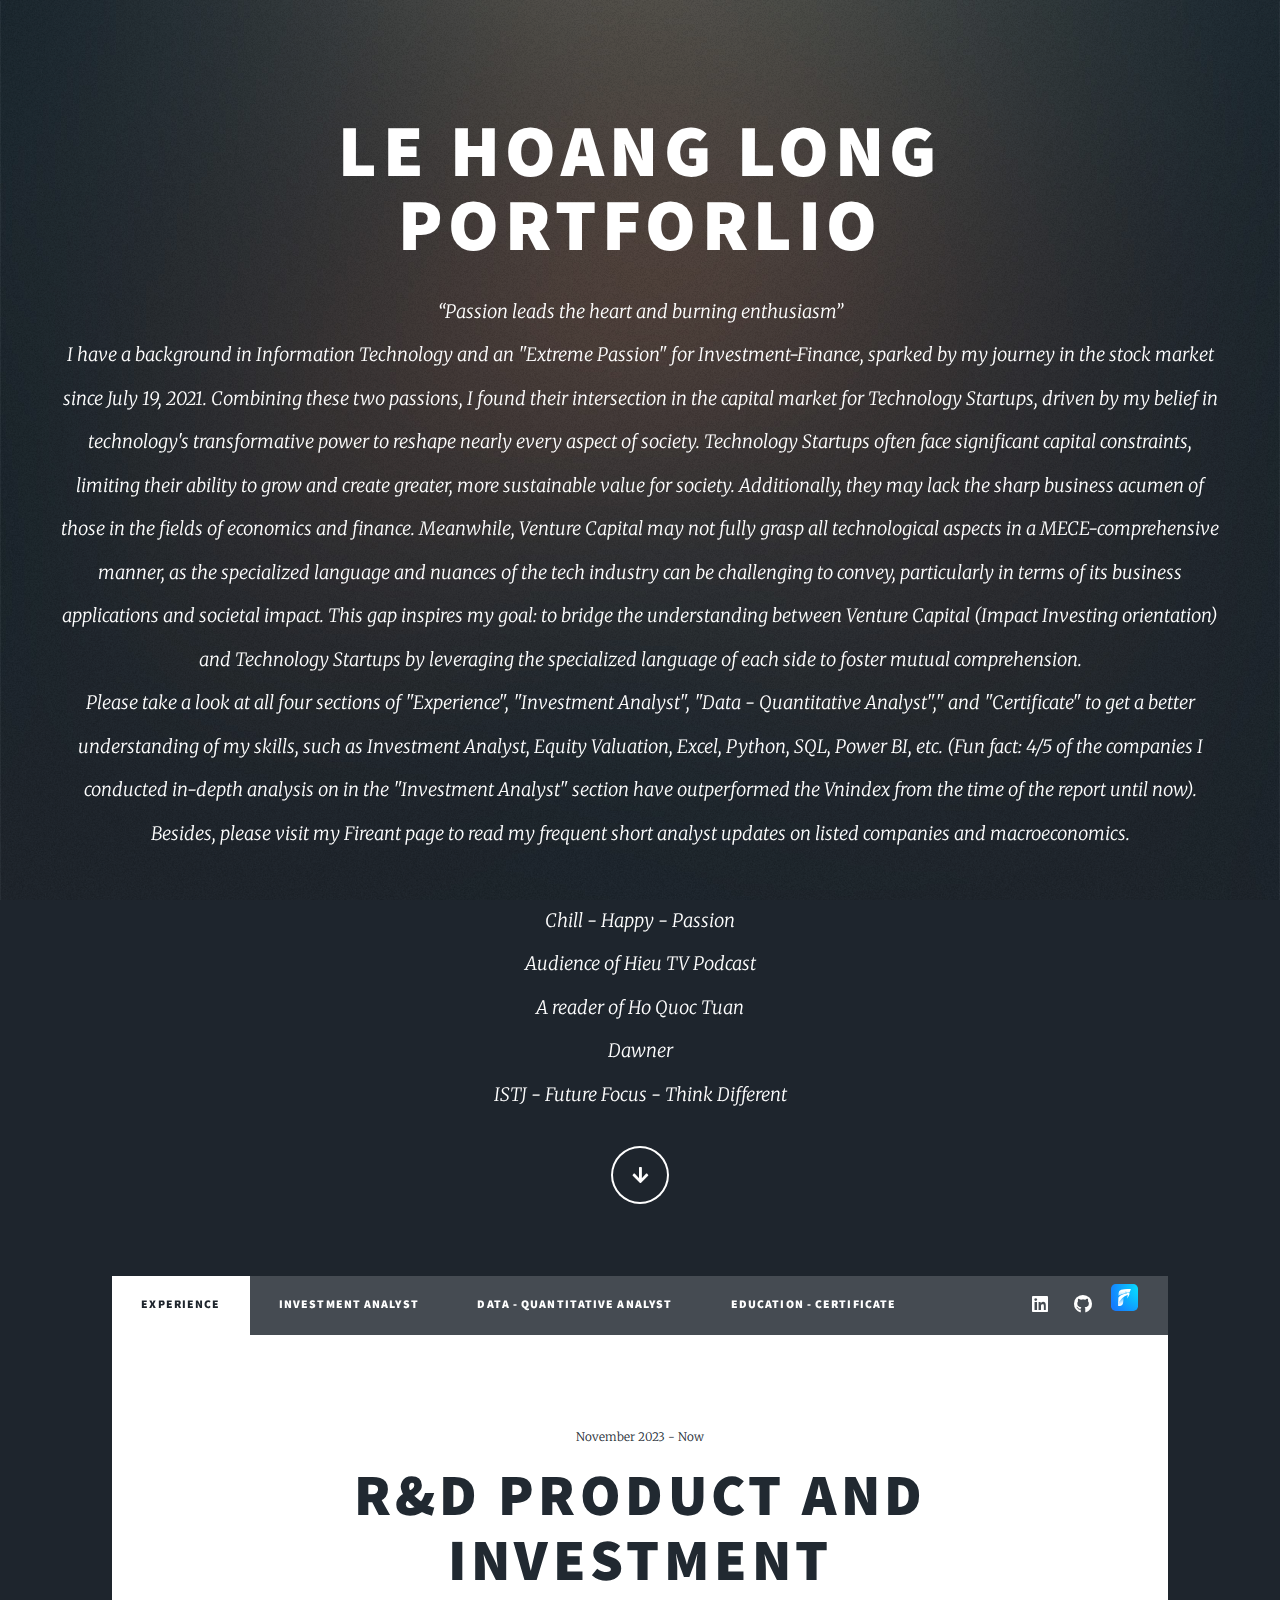
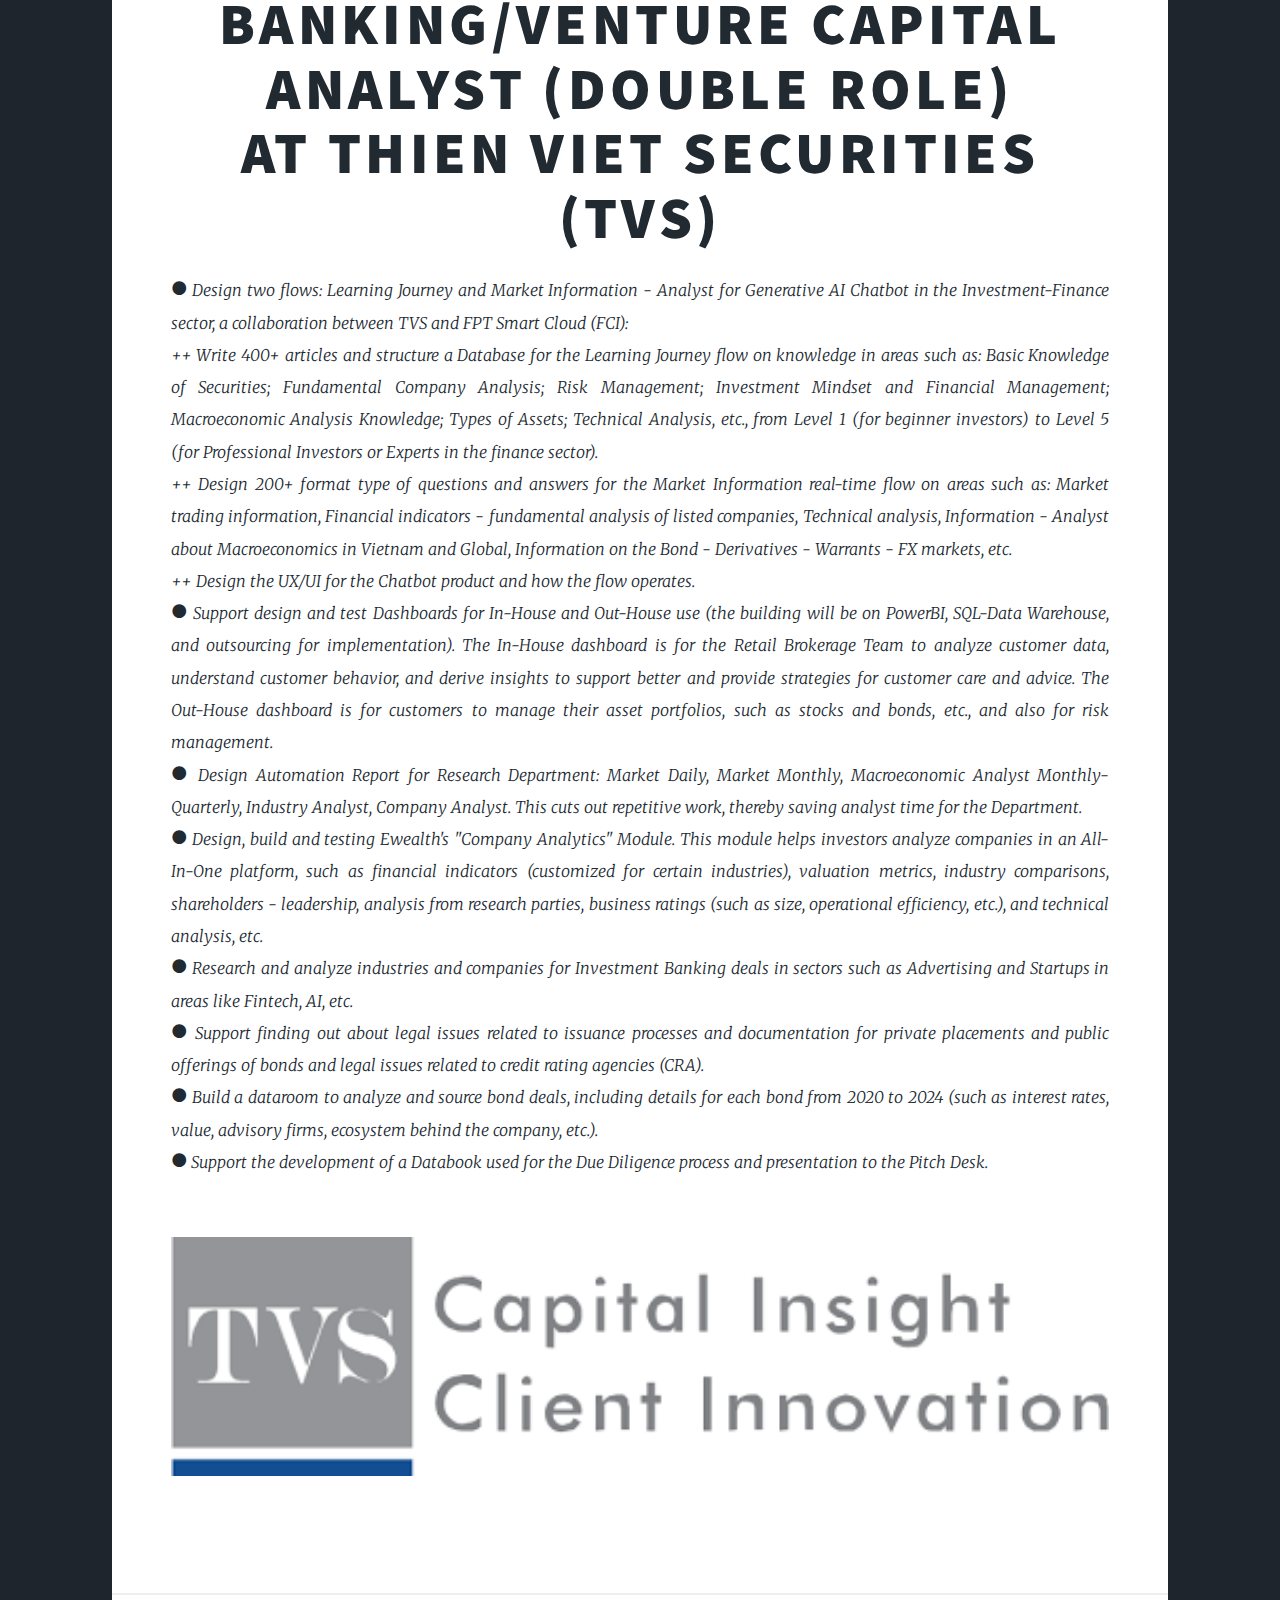
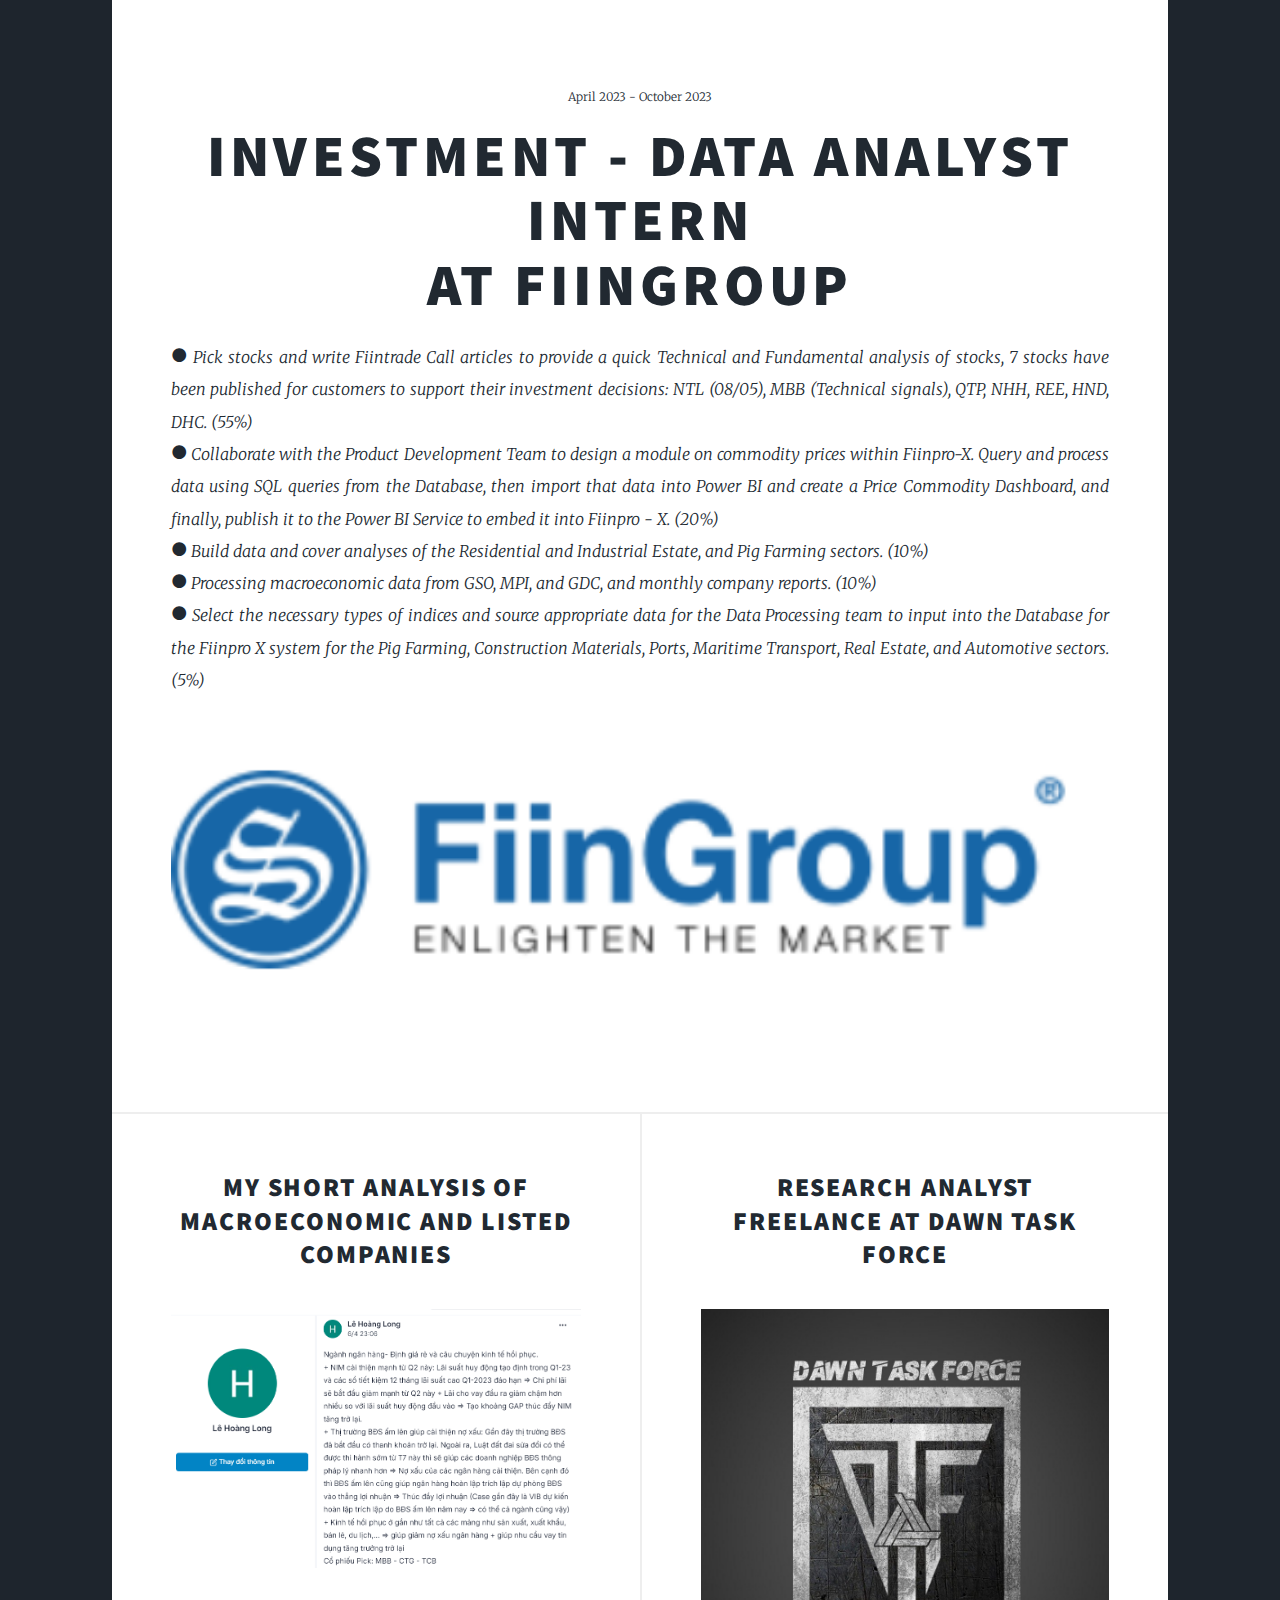
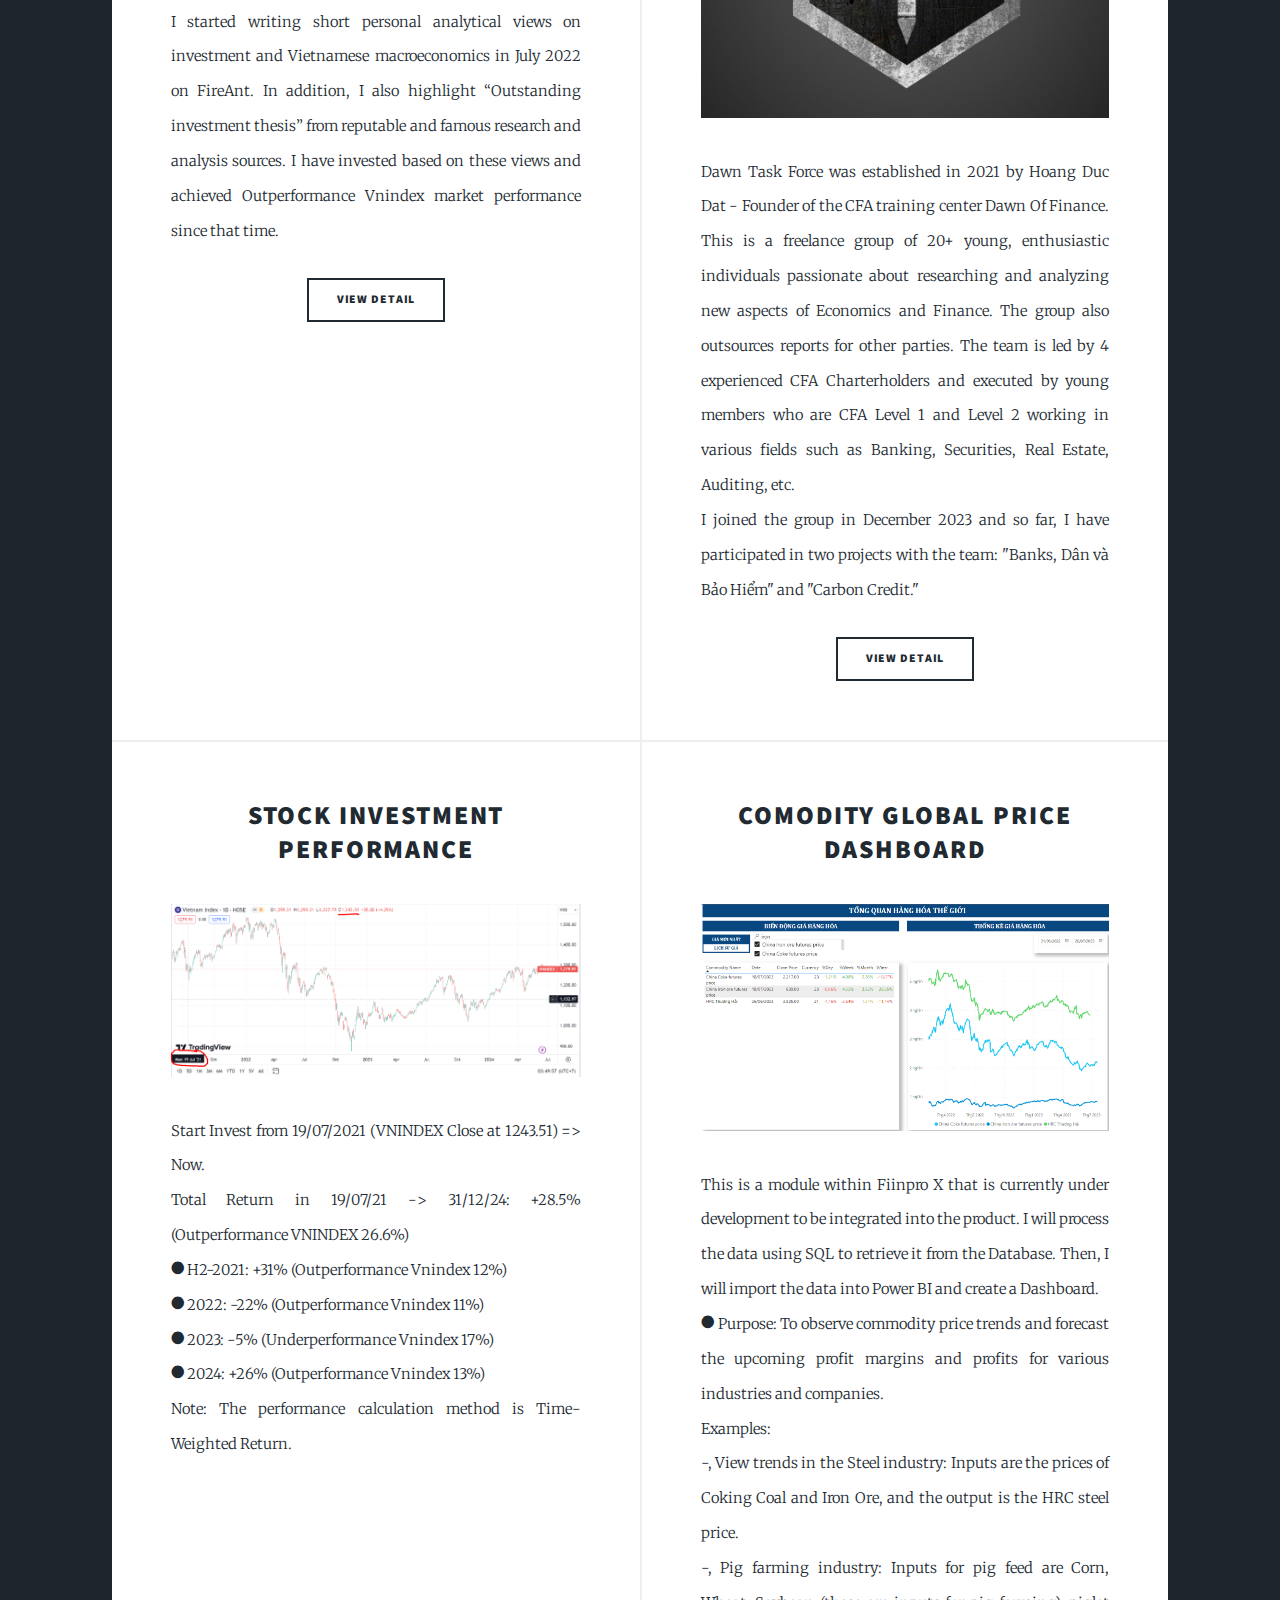
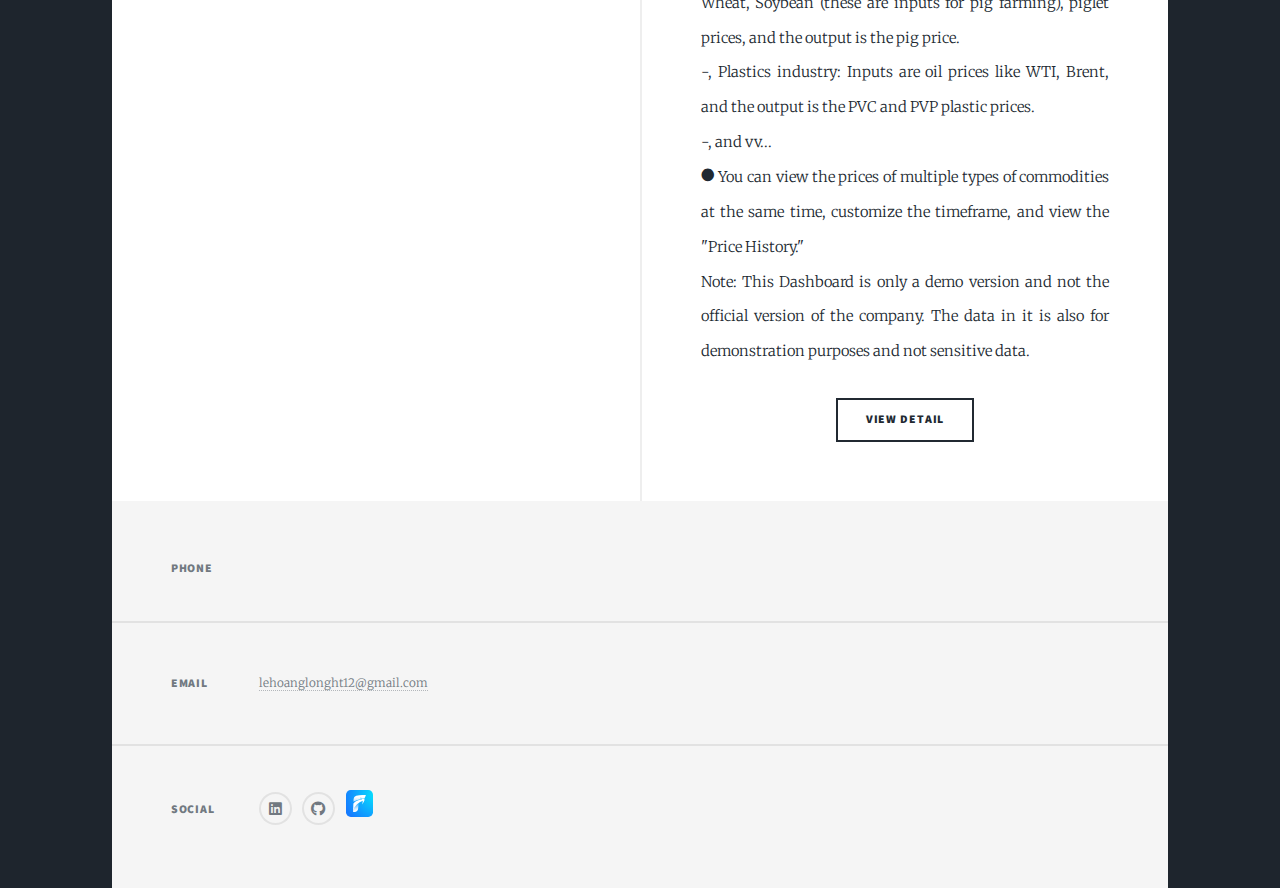
<file: index.html>
<!DOCTYPE HTML>
<!--
	Massively by HTML5 UP
	html5up.net | @ajlkn
	Free for personal and commercial use under the CCA 3.0 license (html5up.net/license)
-->
<html>

<head>
	<title>Le Hoang Long Portfolio - Data Analyst Project</title>
	<meta charset="utf-8" />
	<meta name="viewport" content="width=device-width, initial-scale=1, user-scalable=no" />
	<link rel="stylesheet" href="assets/css/main.css" />
	<noscript>
		<link rel="stylesheet" href="assets/css/noscript.css" />
	</noscript>
</head>

<body class="is-preload">

	<!-- Wrapper -->
	<div id="wrapper" class="fade-in">

		<!-- Intro -->
		<div id="intro">
			<h1>Le Hoang Long <br />Portforlio </h1>
			<p>“Passion leads the heart and burning enthusiasm” <br />
				I have a background in Information Technology and an "Extreme Passion" for Investment-Finance, sparked by my journey in the stock market since July 19, 2021. Combining these two passions, I found their intersection in the capital market for Technology Startups, driven by my belief in technology's transformative power to reshape nearly every aspect of society. Technology Startups often face significant capital constraints, limiting their ability to grow and create greater, more sustainable value for society. Additionally, they may lack the sharp business acumen of those in the fields of economics and finance. Meanwhile, Venture Capital may not fully grasp all technological aspects in a MECE-comprehensive manner, as the specialized language and nuances of the tech industry can be challenging to convey, particularly in terms of its business applications and societal impact. This gap inspires my goal: to bridge the understanding between Venture Capital (Impact Investing orientation) and Technology Startups by leveraging the specialized language of each side to foster mutual comprehension. <br />
				Please take a look at all four sections of "Experience", "Investment Analyst", "Data - Quantitative Analyst"," and "Certificate" to
				get a better understanding of my skills, such as Investment Analyst, Equity Valuation, Excel, Python, SQL, Power BI, etc.
				(Fun fact: 4/5 of the companies I conducted in-depth analysis on in the "Investment Analyst" section have outperformed the Vnindex from the time of the report until now).
				Besides, please visit my Fireant page to read my frequent short analyst updates on listed companies and macroeconomics. <br /> <br />
				Chill - Happy - Passion <br />
				Audience of Hieu TV Podcast <br />
				A reader of Ho Quoc Tuan <br />
				Dawner <br/>
				ISTJ - Future Focus - Think Different <br />
				</p>
			<ul class="actions">
				<li><a href="#header" class="button icon solid solo fa-arrow-down scrolly">Continue</a></li>
			</ul>
		</div>

		<!-- Header -->
		<header id="header">
			<a href="https://drive.google.com/file/d/12BRNdvWkNoQJxufHV5WiDRHqNMe-OCpk/view?usp=drive_link"
				class="logo">RESUME</a>
		</header>

		<!-- Nav -->
		<nav id="nav">
			<ul class="links">
				<li class="active"><a href="index.html">Experience</a></li>
				<li><a href="generic.html">Investment Analyst</a></li>
				<li ><a href="Experience.html">Data - Quantitative Analyst</a></li>
				<li><a href="elements.html">Education - Certificate</a></li>
			</ul>
			<ul class="icons">
				<li><a href="https://www.linkedin.com/in/longlh/" class="icon brands alt fa-linkedin"><span
							class="label">Linkedin</span></a></li>
				<li><a href="https://github.com/LongAndLe" class="icon brands alt fa-github"><span
							class="label">GitHub</span></a></li>
                <li>
					<a href="https://fireant.vn/thanh-vien/6c8aed65-8866-4f5b-b590-076662bf51f0">
						<div class="fireant-icon">
							<svg width="29" height="27" viewBox="0 0 32 32"><defs><radialGradient id="radial-gradient" cx="36.22" cy="5.33" r="39.36" gradientUnits="userSpaceOnUse"><stop offset="0" stop-color="#05e6fd"></stop><stop offset="1" stop-color="#157cff"></stop></radialGradient><linearGradient id="linear-gradient" x1="10.43" y1="16.55" x2="13.14" y2="24.88" gradientUnits="userSpaceOnUse"><stop offset="0" stop-color="#fff" stop-opacity="0"></stop><stop offset="0.12" stop-color="#fff" stop-opacity="0.17"></stop><stop offset="0.3" stop-color="#fff" stop-opacity="0.42"></stop><stop offset="0.47" stop-color="#fff" stop-opacity="0.63"></stop><stop offset="0.64" stop-color="#fff" stop-opacity="0.79"></stop><stop offset="0.78" stop-color="#fff" stop-opacity="0.9"></stop><stop offset="0.91" stop-color="#fff" stop-opacity="0.97"></stop><stop offset="1" stop-color="#fff"></stop></linearGradient><linearGradient id="linear-gradient-2" x1="15.93" y1="25.47" x2="16.27" y2="8.37" gradientUnits="userSpaceOnUse"><stop offset="0" stop-color="#fff" stop-opacity="0"></stop><stop offset="1" stop-color="#fff"></stop></linearGradient></defs><rect fill="url(#radial-gradient)" width="32" height="32" rx="5.63"></rect><path fill="url(#linear-gradient)" d="M9,26.16h.92A4.56,4.56,0,0,0,14.4,22L15,15.33h0s-1.19-.9-3.57,2.71-3,4.93-3,5.72c0,.49-.05,1.3-.07,1.84A.54.54,0,0,0,9,26.16Z"></path><path fill="url(#linear-gradient-2)" d="M17.4,10.83l.92-.16h0c-.39-.35-.8-.69-1.22-1A.35.35,0,0,1,17,9.29a.34.34,0,0,1,.32-.23h.07a18.59,18.59,0,0,1,2.7.81c.32.13.65.26,1,.41a.94.94,0,0,0,.37.07h.07A.87.87,0,0,0,22,9.87h0v0l1.61-3.7h0c-.5-.07-1-.13-1.51-.18-.27,0-.54,0-.82-.06h0c-.64,0-1.28-.07-1.93-.07a29.37,29.37,0,0,0-7.13.87l-.15,0h0A4.21,4.21,0,0,0,9,10.53H9v.27H9l-.11,3.07h0c.32-.18.64-.34,1-.5A29.1,29.1,0,0,1,17.4,10.83Z"></path><path fill="white" d="M22.18,11.24s0,0,0,0v.05c-.09.28-.19.55-.3.83s-.13.35-.21.52-.25.6-.39.88A18.06,18.06,0,0,1,19,17.13h0a18.36,18.36,0,0,0,.89-4.41h0a18.25,18.25,0,0,0-11,10.73,2,2,0,0,0-.08.22c-.15.39-.28.79-.39,1.19h0l.05-1.32.25-6.91a1.38,1.38,0,0,1,.32-.84l0-.06a11.17,11.17,0,0,1,3.94-2.86,26,26,0,0,1,5.12-1.69,7.11,7.11,0,0,1,1-.13h0c-.19-.19-.38-.38-.58-.56A16.81,16.81,0,0,0,17.3,9.4h0a18.41,18.41,0,0,1,2.65.8,17.47,17.47,0,0,1,2.23,1.05Z"></path></svg>
						</div>
					</a>
				</li>
                            
			</ul>
		</nav>

		<!-- Main -->
		<div id="main">


			<article class="post featured">
				<header >
					 <span class="date">November 2023 - Now</span> 
					<h1><a href="https://www.tvs.vn/ngan-hang-dau-tu">R&D Product and Investment Banking/Venture Capital Analyst (Double Role) <br/> at Thien Viet Securities (TVS)<br />
						</a></h1>
					 <p> ● Design two flows: Learning Journey and Market Information - Analyst for Generative AI Chatbot in the Investment-Finance sector, a collaboration between TVS and FPT Smart Cloud (FCI): <br/>
						     ++     Write 400+ articles and structure a Database for the Learning Journey flow on knowledge in areas such as: Basic Knowledge of Securities; Fundamental Company Analysis; Risk Management; Investment Mindset and Financial Management; Macroeconomic Analysis Knowledge; Types of Assets; Technical Analysis, etc., from Level 1 (for beginner investors) to Level 5 (for Professional Investors or Experts in the finance sector).<br/>
						     ++     Design 200+ format type of questions and answers for the Market Information real-time flow on areas such as: Market trading information, Financial indicators - fundamental analysis of listed companies, Technical analysis, Information - Analyst about Macroeconomics in Vietnam and Global, Information on the Bond - Derivatives - Warrants - FX markets, etc. <br/>
						     ++     Design the UX/UI for the Chatbot product and how the flow operates.<br/>
							 ● Support design and test Dashboards for In-House and Out-House use (the building will be on PowerBI, SQL-Data Warehouse, and outsourcing for implementation). The In-House dashboard is for the Retail Brokerage Team to analyze customer data, understand customer behavior, and derive insights to support better and provide strategies for customer care and advice. The Out-House dashboard is for customers to manage their asset portfolios, such as stocks and bonds, etc., and also for risk management.<br/>
							 ● Design Automation Report for Research Department: Market Daily, Market Monthly, Macroeconomic Analyst Monthly-Quarterly, Industry Analyst, Company Analyst. This cuts out repetitive work, thereby saving analyst time for the Department.<br/>
							 ● Design, build and testing Ewealth's "Company Analytics" Module. This module helps investors analyze companies in an All-In-One
platform, such as financial indicators (customized for certain industries), valuation metrics, industry comparisons, shareholders -
leadership, analysis from research parties, business ratings (such as size, operational efficiency, etc.), and technical analysis, etc.<br/>
							 ● Research and analyze industries and companies for Investment Banking deals in sectors such as Advertising and Startups in areas like Fintech, AI, etc. <br/>
							 ● Support finding out about legal issues related to issuance processes and documentation for private placements and public offerings of bonds and legal issues related to credit rating agencies (CRA).<br/>
							 ● Build a dataroom to analyze and source bond deals, including details for each bond from 2020 to 2024 (such as interest rates, value, advisory firms, ecosystem behind the company, etc.).<br/>
                             ● Support the development of a Databook used for the Due Diligence process and presentation to the Pitch Desk. <br/>
					</p>
				</header>
				<a href="https://www.tvs.vn/ngan-hang-dau-tu" class="image main"><img
						src="images\TVS.png" alt="" /></a> 
				<!-- <ul class="actions special">
									<li><a href="https://drive.google.com/file/d/1VZp2RV-n-8VSN2cjfjozT1XEwt8Dg3JE/view" class="button large">View Detail </a></li>
								</ul> -->
			</article>


			<!-- Featured Post -->
			<article class="post featured">
				<header >
					 <span class="date">April 2023 - October 2023</span> 
					<h1><a href="https://www.fiingroup.vn/?lang=vi-vn">Investment - Data Analyst Intern <br/> at Fiingroup<br />
						</a></h1>
					 <p> ● Pick stocks and write Fiintrade Call articles to provide a quick Technical and Fundamental analysis of stocks, 7 stocks have been published for customers to support their investment decisions: NTL (08/05), MBB (Technical signals), QTP, NHH, REE, HND, DHC. (55%) <br/>
						● Collaborate with the Product Development Team to design a module on commodity prices within Fiinpro-X. Query and process data using SQL queries from the Database, then import that data into Power BI and create a Price Commodity Dashboard, and finally, publish it to the Power BI Service to embed it into Fiinpro - X. (20%)<br/>
						● Build data and cover analyses of the Residential and Industrial Estate, and Pig Farming sectors. (10%)<br/>
						● Processing macroeconomic data from GSO, MPI, and GDC, and monthly company reports. (10%)<br/>
						● Select the necessary types of indices and source appropriate data for the Data Processing team to input into the Database for the Fiinpro X system for the Pig Farming, Construction Materials, Ports, Maritime Transport, Real Estate, and Automotive sectors. (5%)<br/>
					</p>
				</header>
				<a href="https://www.fiingroup.vn/?lang=vi-vn" class="image main"><img
						src="images\Fiingroup.png" alt="" /></a> 
				<!-- <ul class="actions special">
									<li><a href="https://drive.google.com/file/d/1VZp2RV-n-8VSN2cjfjozT1XEwt8Dg3JE/view" class="button large">View Detail </a></li>
								</ul> -->
			</article>

			<!-- Posts -->
			<section class="posts">

				<article>
					<header>
						<!-- <span class="date">7 April 2023</span> -->
						<h2><a href="https://fireant.vn/thanh-vien/6c8aed65-8866-4f5b-b590-076662bf51f0">
							My Short Analysis of Macroeconomic and Listed Companies </a>
						</h2>
					</header>
					<a href="https://fireant.vn/thanh-vien/6c8aed65-8866-4f5b-b590-076662bf51f0"
						class="image fit"><img src="images\Fireant.png" alt="" /></a>
					<p> I started writing short personal analytical views on investment and Vietnamese macroeconomics in July 2022 on FireAnt. In addition, I also highlight “Outstanding investment thesis” from reputable and famous research and analysis sources. I have invested based on these views and achieved Outperformance Vnindex market performance since that time.
					</p>
					<ul class="actions special">
						<li><a href="https://fireant.vn/thanh-vien/6c8aed65-8866-4f5b-b590-076662bf51f0" class="button">View Detail</a></li>
					</ul>

					</ul>
				</article>


				<article>
					<header>
						<!-- <span class="date">7 April 2023</span> -->
						<h2><a href="https://www.facebook.com/thedawntaskforce">
							Research Analyst Freelance at Dawn Task Force </a>
						</h2>
					</header>
					<a href="https://www.facebook.com/thedawntaskforce"
						class="image fit"><img src="images\Dawn Task Force.png" alt="" /></a>
					<p> Dawn Task Force was established in 2021 by Hoang Duc Dat - Founder of the CFA training center Dawn Of Finance. This is a freelance group of 20+ young, enthusiastic individuals passionate about researching and analyzing new aspects of Economics and Finance. The group also outsources reports for other parties. The team is led by 4 experienced CFA Charterholders and executed by young members who are CFA Level 1 and Level 2 working in various fields such as Banking, Securities, Real Estate, Auditing, etc. <br/>
						I joined the group in December 2023 and so far, I have participated in two projects with the team: "Banks, Dân và Bảo Hiểm" and "Carbon Credit."
					</p>
					<ul class="actions special">
						<li><a href="https://www.facebook.com/thedawntaskforce" class="button">View Detail</a></li>
					</ul>

					</ul>
				</article>
				
				<article>
					<header>
						<!-- <span class="date">7 April 2023</span> -->
						<h2><a href="">
							Stock investment performance </a>
						</h2>
					</header>
					<a href=""
						class="image fit"><img src="images\Performance.png" alt="" /></a>
					<p> Start Invest from 19/07/2021 (VNINDEX Close at 1243.51) => Now. <br/>
						Total Return in 19/07/21 -> 31/12/24: +28.5% (Outperformance VNINDEX 26.6%) <br/>
						● H2-2021: +31% (Outperformance Vnindex 12%) <br/>
						● 2022: -22% (Outperformance Vnindex 11%) <br/>
						● 2023: -5% (Underperformance Vnindex 17%) <br/>
						● 2024: +26% (Outperformance Vnindex 13%) <br/>
						Note: The performance calculation method is Time-Weighted Return. 
					</p>
					

					</ul>
				</article>

				<article>
					<header>
						<!-- <span class="date">7 April 2023</span> -->
						<h2><a href="https://app.powerbi.com/view?r=eyJrIjoiMTRmZmJlMjgtMWFhYS00YjA2LTg5MGEtOWEzNjI0OTQzNWM0IiwidCI6ImFiMjVkNDBhLWRhMTgtNDgwZS04YmUzLTI4Y2IyZDk5OTYwYSIsImMiOjF9">
								Comodity Global Price DashBoard </a>
						</h2>
					</header>
					<a href="https://app.powerbi.com/view?r=eyJrIjoiMTRmZmJlMjgtMWFhYS00YjA2LTg5MGEtOWEzNjI0OTQzNWM0IiwidCI6ImFiMjVkNDBhLWRhMTgtNDgwZS04YmUzLTI4Y2IyZDk5OTYwYSIsImMiOjF9"
						class="image fit"><img src="images\DB Como.png" alt="" /></a>
					<p> This is a module within Fiinpro X that is currently under development to be integrated into the product. I will process the data using SQL to retrieve it from the Database. Then, I will import the data into Power BI and create a Dashboard.<br/>
						● Purpose: To observe commodity price trends and forecast the upcoming profit margins and profits for various industries and companies. <br/>
						Examples:<br/>
						-, View trends in the Steel industry: Inputs are the prices of Coking Coal and Iron Ore, and the output is the HRC steel price. <br/>
                        -, Pig farming industry: Inputs for pig feed are Corn, Wheat, Soybean (these are inputs for pig farming), piglet prices, and the output is the pig price. <br/>
                        -, Plastics industry: Inputs are oil prices like WTI, Brent, and the output is the PVC and PVP plastic prices.<br/>
                        -, and vv... <br/>
						● You can view the prices of multiple types of commodities at the same time, customize the timeframe, and view the "Price History." <br/>
						Note: This Dashboard is only a demo version and not the official version of the company. The data in it is also for demonstration purposes and not sensitive data.
					</p>
					<ul class="actions special">
						<li><a href="https://app.powerbi.com/view?r=eyJrIjoiMTRmZmJlMjgtMWFhYS00YjA2LTg5MGEtOWEzNjI0OTQzNWM0IiwidCI6ImFiMjVkNDBhLWRhMTgtNDgwZS04YmUzLTI4Y2IyZDk5OTYwYSIsImMiOjF9" class="button">View Detail</a></li>
					</ul>

					</ul>
				</article>
				
				<!-- <article>
					<header>
						
						<h2><a href="https://github.com/LongAndLe/SQL_Data_Cleaning---Nashvill-Housing">NashVill Housing
								- SQL Data Cleaning - Personal Projcet<br />
							</a></h2>
					</header>
					<a href="https://github.com/LongAndLe/SQL_Data_Cleaning---Nashvill-Housing" class="image fit"><img
							src="images\Screenshot 2023-04-09 143802.png" alt="" /></a>
					<p>
						+ Standardlize Date Format, populate Property Address data where is Null <br />
						+ Breaking out Address into columns detail - address, city, state <br />
						+ Clean the field "SoldAsVacant". Convert Y/N to YES/NO in this field <br />
						+ Remove Duplicate Row</p>
					<ul class="actions special">
					
					</ul>
				</article>  -->
				<!-- <article>
									<header>
										<span class="date">April 14, 2017</span>
										<h2><a href="#">Tempus sed<br />
										nulla imperdiet</a></h2>
									</header>
									<a href="#" class="image fit"><img src="images/pic05.jpg" alt="" /></a>
									<p>Donec eget ex magna. Interdum et malesuada fames ac ante ipsum primis in faucibus. Pellentesque venenatis dolor imperdiet dolor mattis sagittis magna etiam.</p>
									<ul class="actions special">
										<li><a href="#" class="button">Full Story</a></li>
									</ul>
								</article>

								<article>
									<header>
										<span class="date">April 11, 2017</span>
										<h2><a href="#">Odio magna<br />
										sed consectetur</a></h2>
									</header>
									<a href="#" class="image fit"><img src="images/pic06.jpg" alt="" /></a>
									<p>Donec eget ex magna. Interdum et malesuada fames ac ante ipsum primis in faucibus. Pellentesque venenatis dolor imperdiet dolor mattis sagittis magna etiam.</p>
									<ul class="actions special">
										<li><a href="#" class="button">Full Story</a></li>
									</ul>
								</article>

								<article>
									<header>
										<span class="date">April 7, 2017</span>
										<h2><a href="#">Augue lorem<br />
										primis vestibulum</a></h2>
									</header>
									<a href="#" class="image fit"><img src="images/pic07.jpg" alt="" /></a>
									<p>Donec eget ex magna. Interdum et malesuada fames ac ante ipsum primis in faucibus. Pellentesque venenatis dolor imperdiet dolor mattis sagittis magna etiam.</p>
									<ul class="actions special">
										<li><a href="#" class="button">Full Story</a></li>
									</ul>
								</article> -->
			</section>


		</div>

		<!-- Footer -->
		<footer id="footer">

			<section class="split contact">

				<section>
					<h3>Phone</h3>
					<!-- <p><a href="#">0949 404 106</a></p> -->
				</section>
				<section>
					<h3>Email</h3>
					<p><a href="#">lehoanglonght12@gmail.com</a></p>
				</section>
				<section>
					<h3>Social</h3>
					<ul class="icons alt">
						<li><a href="https://www.linkedin.com/in/longlh/" class="icon brands alt fa-linkedin"><span
									class="label">Linkedin</span></a></li>
						<li><a href="https://github.com/LongAndLe" class="icon brands alt fa-github"><span
									class="label">GitHub</span></a></li>
                        <li>
					<a href="https://fireant.vn/thanh-vien/6c8aed65-8866-4f5b-b590-076662bf51f0">
						<div class="fireant-icon">
							<svg width="29" height="27" viewBox="0 0 32 32"><defs><radialGradient id="radial-gradient" cx="36.22" cy="5.33" r="39.36" gradientUnits="userSpaceOnUse"><stop offset="0" stop-color="#05e6fd"></stop><stop offset="1" stop-color="#157cff"></stop></radialGradient><linearGradient id="linear-gradient" x1="10.43" y1="16.55" x2="13.14" y2="24.88" gradientUnits="userSpaceOnUse"><stop offset="0" stop-color="#fff" stop-opacity="0"></stop><stop offset="0.12" stop-color="#fff" stop-opacity="0.17"></stop><stop offset="0.3" stop-color="#fff" stop-opacity="0.42"></stop><stop offset="0.47" stop-color="#fff" stop-opacity="0.63"></stop><stop offset="0.64" stop-color="#fff" stop-opacity="0.79"></stop><stop offset="0.78" stop-color="#fff" stop-opacity="0.9"></stop><stop offset="0.91" stop-color="#fff" stop-opacity="0.97"></stop><stop offset="1" stop-color="#fff"></stop></linearGradient><linearGradient id="linear-gradient-2" x1="15.93" y1="25.47" x2="16.27" y2="8.37" gradientUnits="userSpaceOnUse"><stop offset="0" stop-color="#fff" stop-opacity="0"></stop><stop offset="1" stop-color="#fff"></stop></linearGradient></defs><rect fill="url(#radial-gradient)" width="32" height="32" rx="5.63"></rect><path fill="url(#linear-gradient)" d="M9,26.16h.92A4.56,4.56,0,0,0,14.4,22L15,15.33h0s-1.19-.9-3.57,2.71-3,4.93-3,5.72c0,.49-.05,1.3-.07,1.84A.54.54,0,0,0,9,26.16Z"></path><path fill="url(#linear-gradient-2)" d="M17.4,10.83l.92-.16h0c-.39-.35-.8-.69-1.22-1A.35.35,0,0,1,17,9.29a.34.34,0,0,1,.32-.23h.07a18.59,18.59,0,0,1,2.7.81c.32.13.65.26,1,.41a.94.94,0,0,0,.37.07h.07A.87.87,0,0,0,22,9.87h0v0l1.61-3.7h0c-.5-.07-1-.13-1.51-.18-.27,0-.54,0-.82-.06h0c-.64,0-1.28-.07-1.93-.07a29.37,29.37,0,0,0-7.13.87l-.15,0h0A4.21,4.21,0,0,0,9,10.53H9v.27H9l-.11,3.07h0c.32-.18.64-.34,1-.5A29.1,29.1,0,0,1,17.4,10.83Z"></path><path fill="white" d="M22.18,11.24s0,0,0,0v.05c-.09.28-.19.55-.3.83s-.13.35-.21.52-.25.6-.39.88A18.06,18.06,0,0,1,19,17.13h0a18.36,18.36,0,0,0,.89-4.41h0a18.25,18.25,0,0,0-11,10.73,2,2,0,0,0-.08.22c-.15.39-.28.79-.39,1.19h0l.05-1.32.25-6.91a1.38,1.38,0,0,1,.32-.84l0-.06a11.17,11.17,0,0,1,3.94-2.86,26,26,0,0,1,5.12-1.69,7.11,7.11,0,0,1,1-.13h0c-.19-.19-.38-.38-.58-.56A16.81,16.81,0,0,0,17.3,9.4h0a18.41,18.41,0,0,1,2.65.8,17.47,17.47,0,0,1,2.23,1.05Z"></path></svg>
						</div>
					</a>
				</li>
					</ul>
				</section>
			</section>
		</footer>



	</div>

	<!-- Scripts -->
	<script src="assets/js/jquery.min.js"></script>
	<script src="assets/js/jquery.scrollex.min.js"></script>
	<script src="assets/js/jquery.scrolly.min.js"></script>
	<script src="assets/js/browser.min.js"></script>
	<script src="assets/js/breakpoints.min.js"></script>
	<script src="assets/js/util.js"></script>
	<script src="assets/js/main.js"></script>

</body>

</html>
</file>
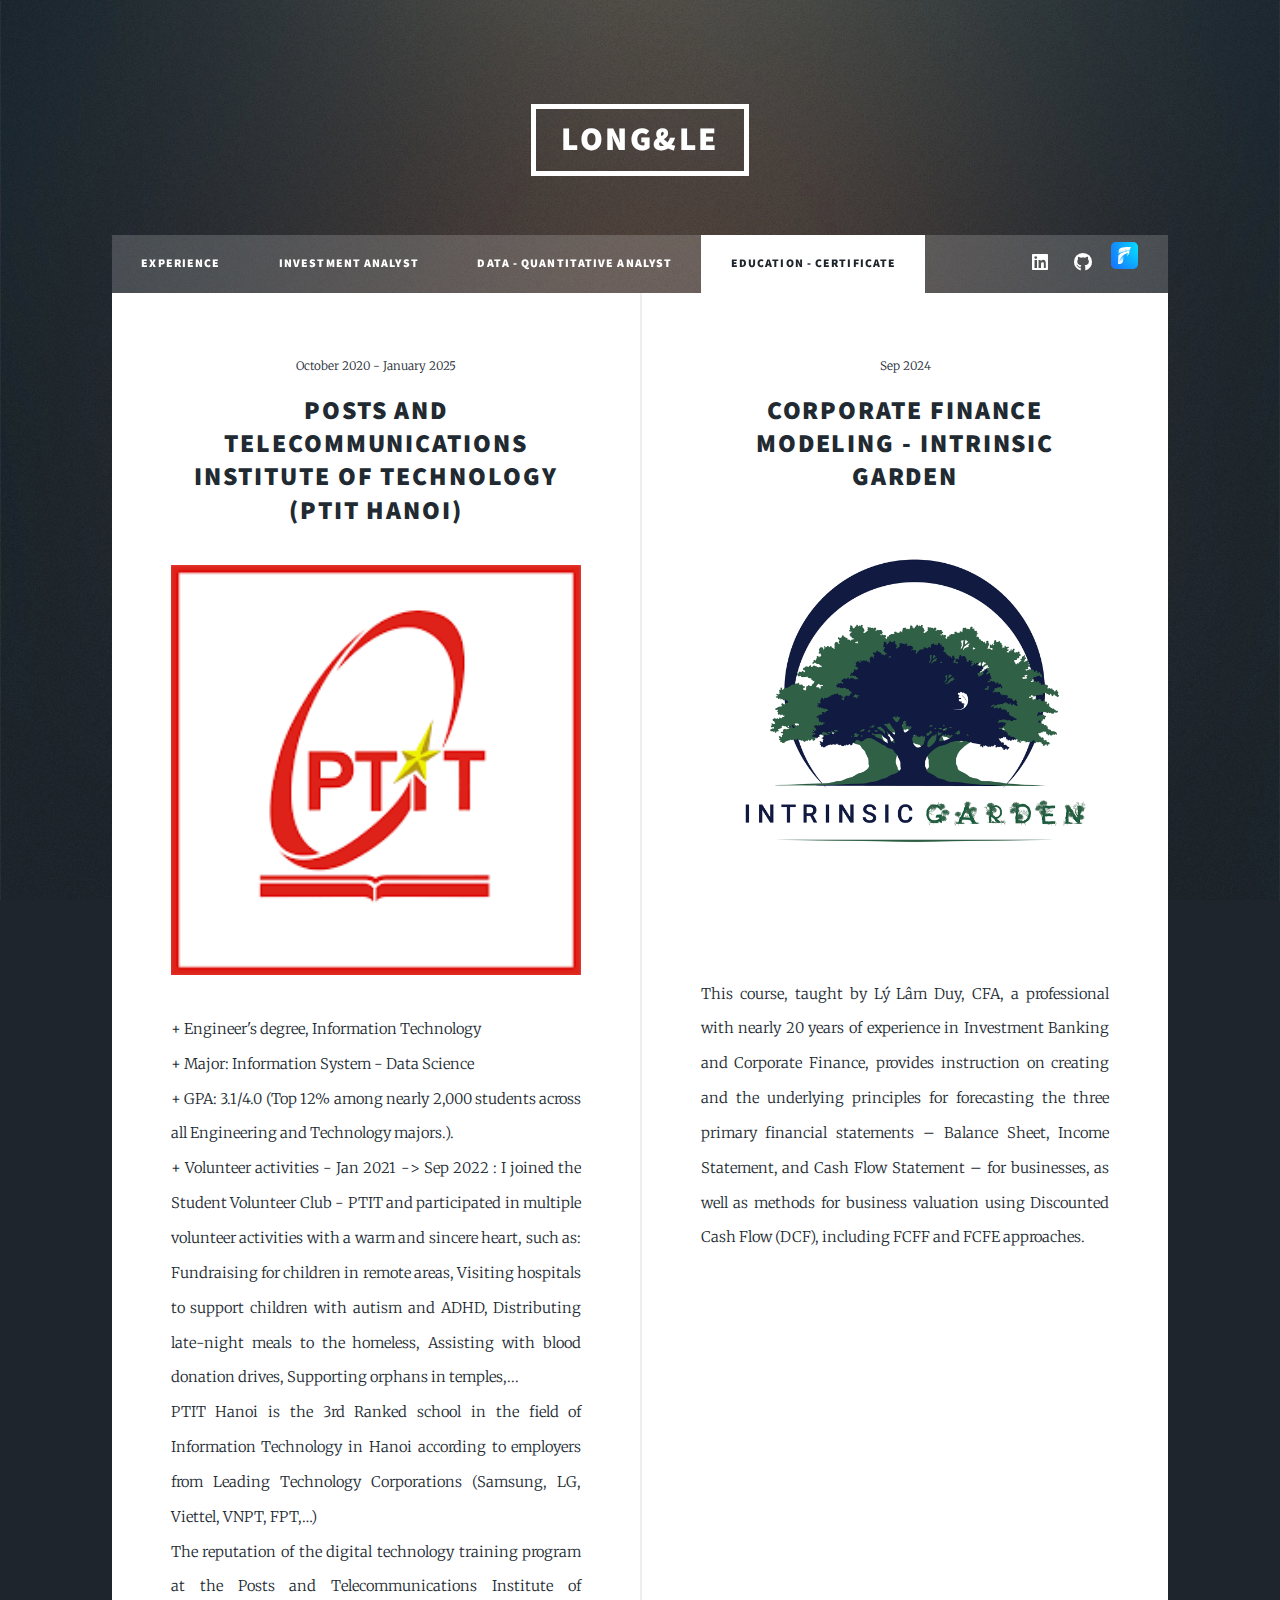
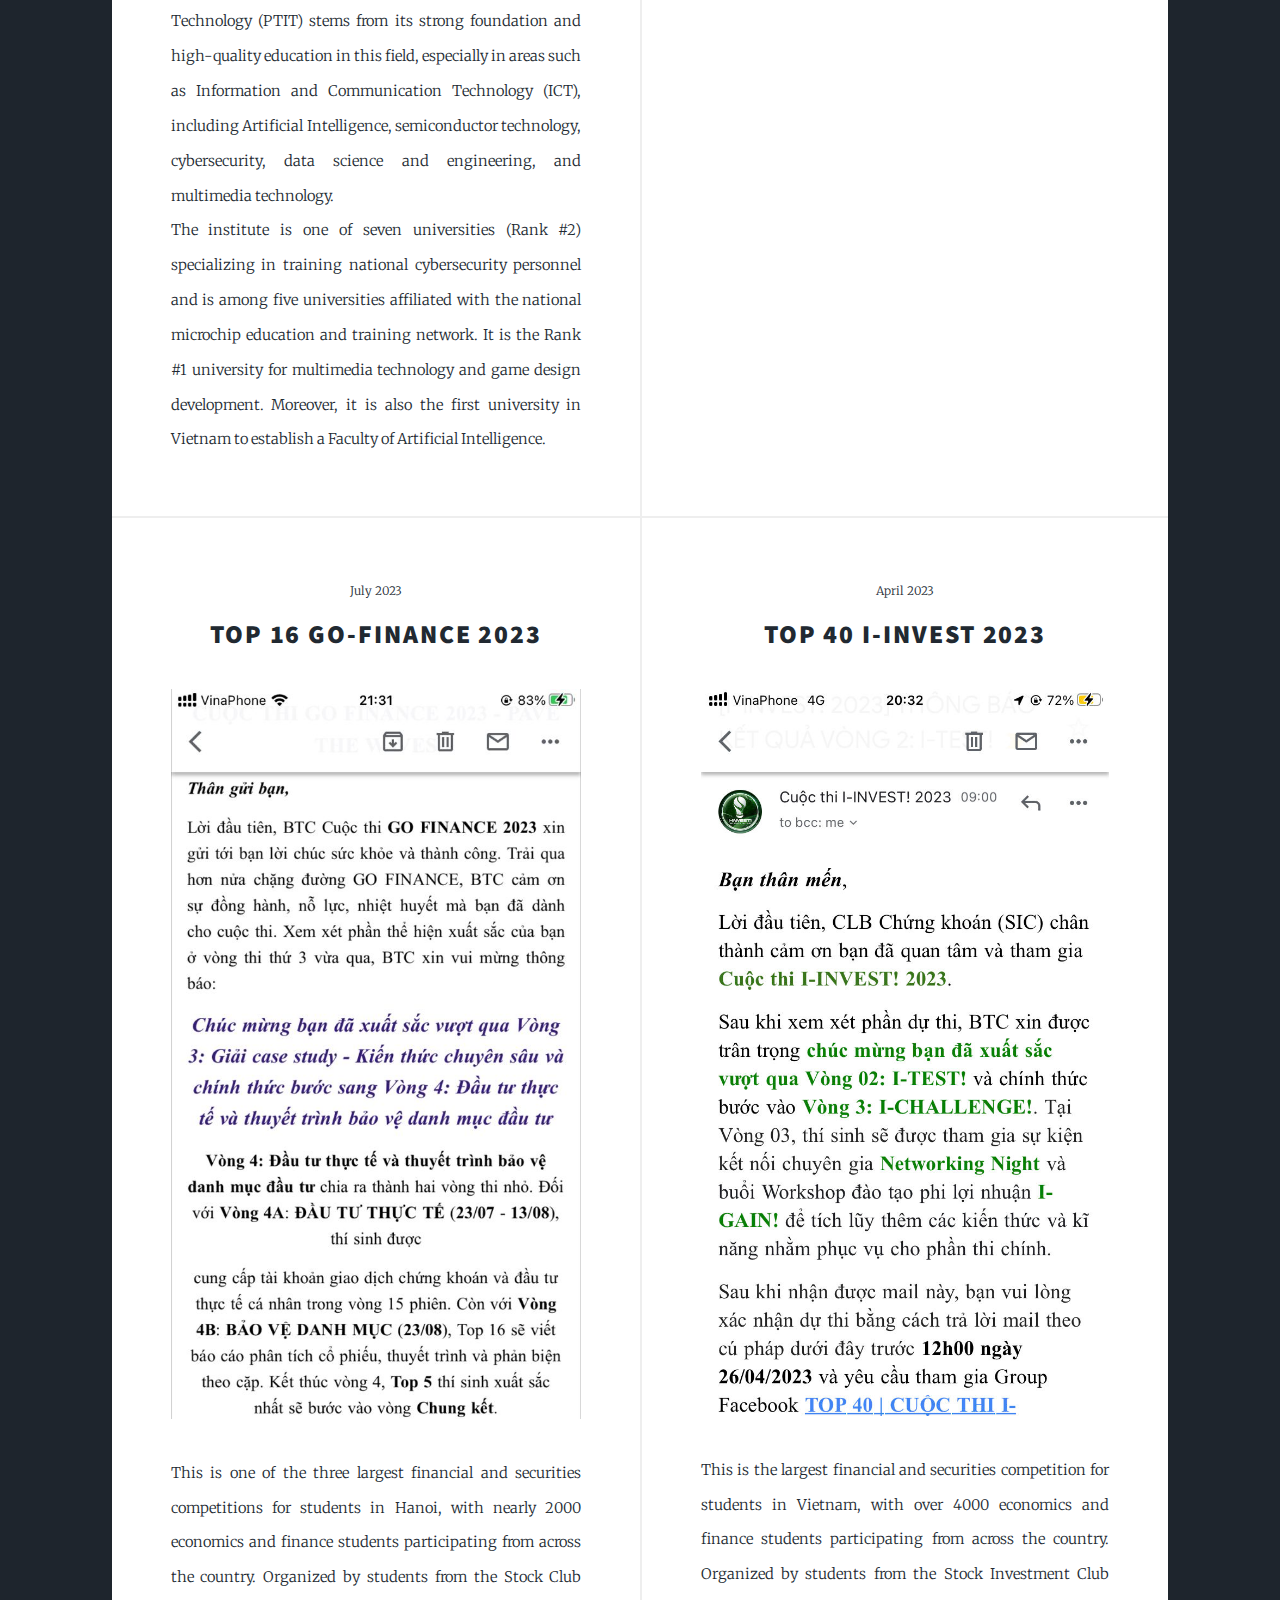
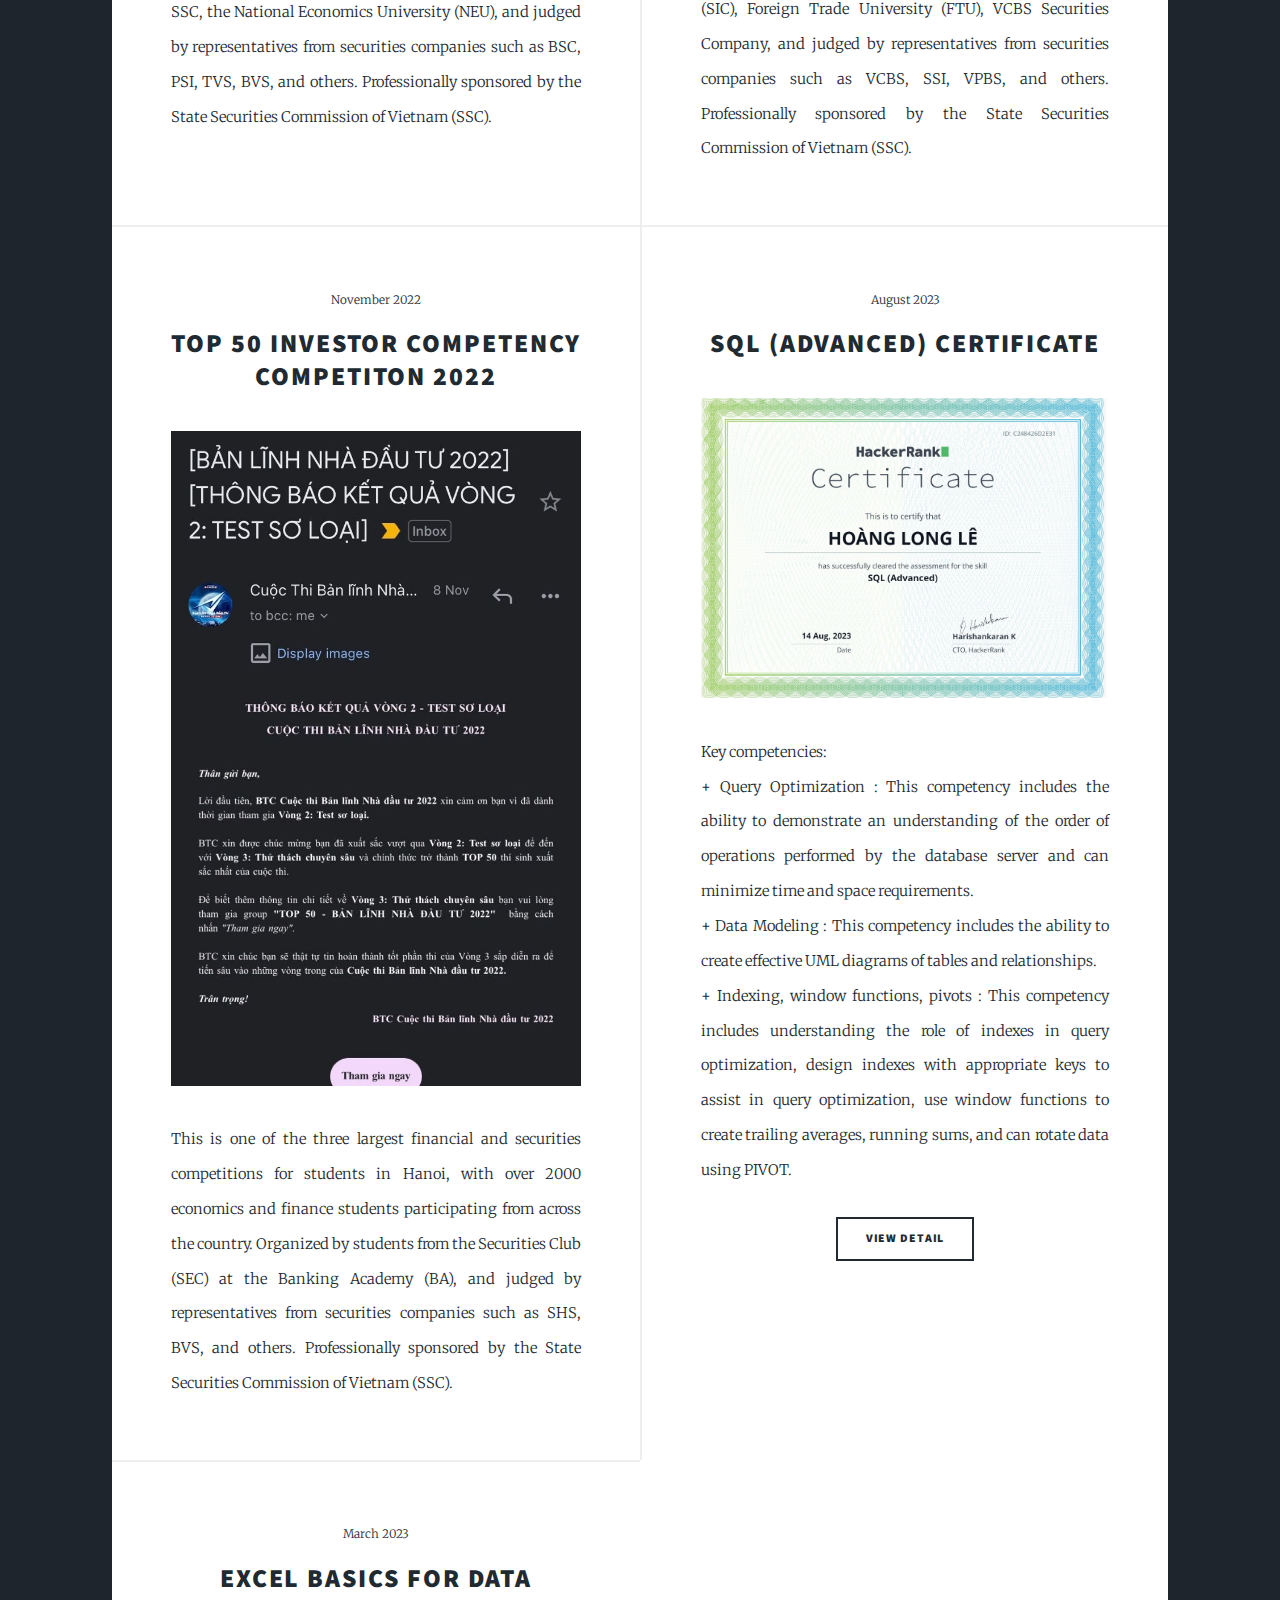
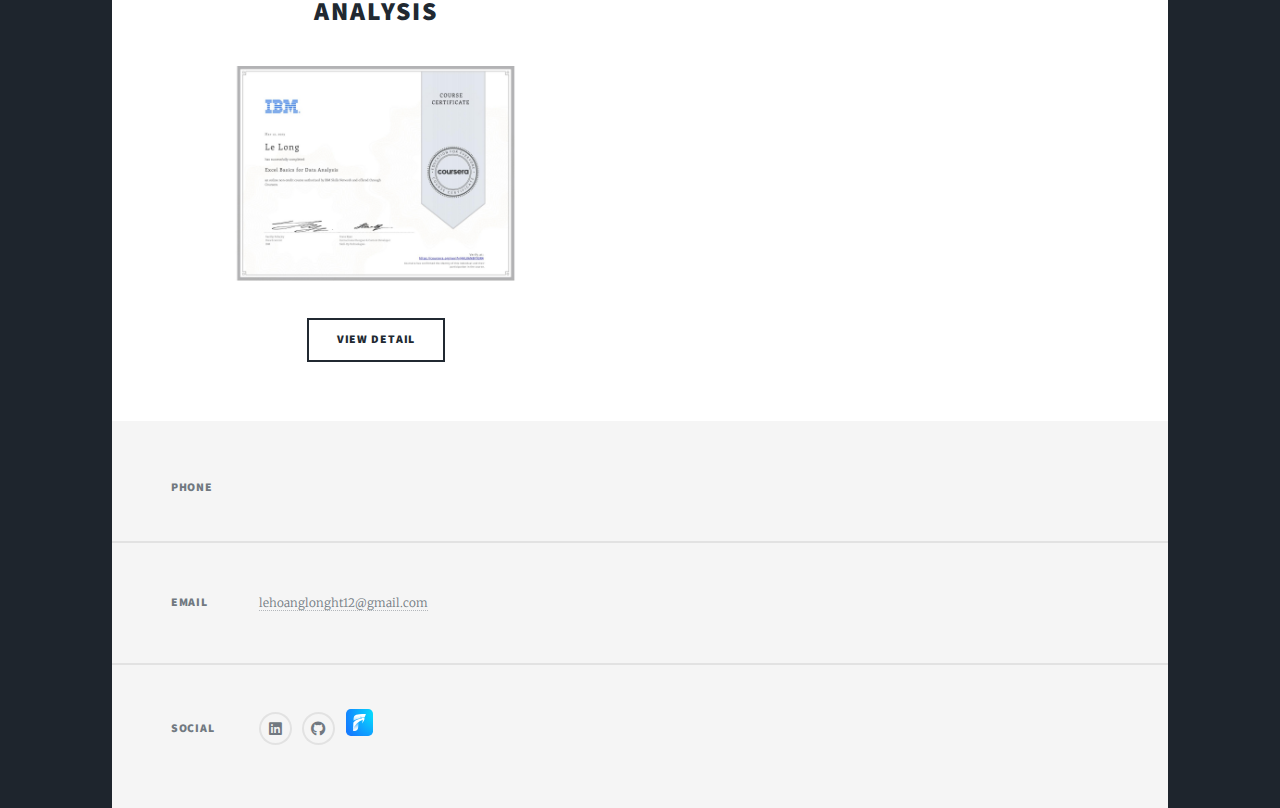
<file: elements.html>
<!DOCTYPE HTML>
<!--
	Massively by HTML5 UP
	html5up.net | @ajlkn
	Free for personal and commercial use under the CCA 3.0 license (html5up.net/license)
-->
<html>
	<head>
		<title>Certificate</title>
		<meta charset="utf-8" />
		<meta name="viewport" content="width=device-width, initial-scale=1, user-scalable=no" />
		<link rel="stylesheet" href="assets/css/main.css" />
		<noscript><link rel="stylesheet" href="assets/css/noscript.css" /></noscript>
	</head>
	<body class="is-preload">

		<!-- Wrapper -->
			<div id="wrapper">

				<!-- Header -->
					<header id="header">
						<a href="index.html" class="logo">Long&Le</a>
					</header>

				<!-- Nav -->
					<nav id="nav">
						<ul class="links">
							<li ><a href="index.html">Experience</a></li>
							<li ><a href="generic.html">Investment Analyst</a></li>
							<li ><a href="Experience.html">Data - Quantitative Analyst</a></li>
							<li class="active"><a href="elements.html">Education - Certificate</a></li>
						</ul>
						<ul class="icons">
							<li><a href="https://www.linkedin.com/in/longlh/" class="icon brands alt fa-linkedin"><span class="label">Linkedin</span></a></li>
							<li><a href="https://github.com/LongAndLe" class="icon brands alt fa-github"><span class="label">GitHub</span></a></li>
							<li>
								<a href="https://fireant.vn/thanh-vien/6c8aed65-8866-4f5b-b590-076662bf51f0">
									<div class="fireant-icon">
										<svg width="29" height="27" viewBox="0 0 32 32"><defs><radialGradient id="radial-gradient" cx="36.22" cy="5.33" r="39.36" gradientUnits="userSpaceOnUse"><stop offset="0" stop-color="#05e6fd"></stop><stop offset="1" stop-color="#157cff"></stop></radialGradient><linearGradient id="linear-gradient" x1="10.43" y1="16.55" x2="13.14" y2="24.88" gradientUnits="userSpaceOnUse"><stop offset="0" stop-color="#fff" stop-opacity="0"></stop><stop offset="0.12" stop-color="#fff" stop-opacity="0.17"></stop><stop offset="0.3" stop-color="#fff" stop-opacity="0.42"></stop><stop offset="0.47" stop-color="#fff" stop-opacity="0.63"></stop><stop offset="0.64" stop-color="#fff" stop-opacity="0.79"></stop><stop offset="0.78" stop-color="#fff" stop-opacity="0.9"></stop><stop offset="0.91" stop-color="#fff" stop-opacity="0.97"></stop><stop offset="1" stop-color="#fff"></stop></linearGradient><linearGradient id="linear-gradient-2" x1="15.93" y1="25.47" x2="16.27" y2="8.37" gradientUnits="userSpaceOnUse"><stop offset="0" stop-color="#fff" stop-opacity="0"></stop><stop offset="1" stop-color="#fff"></stop></linearGradient></defs><rect fill="url(#radial-gradient)" width="32" height="32" rx="5.63"></rect><path fill="url(#linear-gradient)" d="M9,26.16h.92A4.56,4.56,0,0,0,14.4,22L15,15.33h0s-1.19-.9-3.57,2.71-3,4.93-3,5.72c0,.49-.05,1.3-.07,1.84A.54.54,0,0,0,9,26.16Z"></path><path fill="url(#linear-gradient-2)" d="M17.4,10.83l.92-.16h0c-.39-.35-.8-.69-1.22-1A.35.35,0,0,1,17,9.29a.34.34,0,0,1,.32-.23h.07a18.59,18.59,0,0,1,2.7.81c.32.13.65.26,1,.41a.94.94,0,0,0,.37.07h.07A.87.87,0,0,0,22,9.87h0v0l1.61-3.7h0c-.5-.07-1-.13-1.51-.18-.27,0-.54,0-.82-.06h0c-.64,0-1.28-.07-1.93-.07a29.37,29.37,0,0,0-7.13.87l-.15,0h0A4.21,4.21,0,0,0,9,10.53H9v.27H9l-.11,3.07h0c.32-.18.64-.34,1-.5A29.1,29.1,0,0,1,17.4,10.83Z"></path><path fill="white" d="M22.18,11.24s0,0,0,0v.05c-.09.28-.19.55-.3.83s-.13.35-.21.52-.25.6-.39.88A18.06,18.06,0,0,1,19,17.13h0a18.36,18.36,0,0,0,.89-4.41h0a18.25,18.25,0,0,0-11,10.73,2,2,0,0,0-.08.22c-.15.39-.28.79-.39,1.19h0l.05-1.32.25-6.91a1.38,1.38,0,0,1,.32-.84l0-.06a11.17,11.17,0,0,1,3.94-2.86,26,26,0,0,1,5.12-1.69,7.11,7.11,0,0,1,1-.13h0c-.19-.19-.38-.38-.58-.56A16.81,16.81,0,0,0,17.3,9.4h0a18.41,18.41,0,0,1,2.65.8,17.47,17.47,0,0,1,2.23,1.05Z"></path></svg>
									</div>
								</a>
							</li>
						</ul>
					</nav>

					<div id="main">

						<!-- Featured Post
							<article class="post featured">
								<header class="major">
									<span class="date">8 April 2023</span>
									<h2><a href="#">Long Hau Corporation Analysis Report<br />
									</a></h2>
									<p>In this report, i write about overview and prospects of the industrial real estate sector<br />
									and Long Hau Corporation Analysis - Overview, Investment viewport, Business performance forecast <br />
									, Valuation (P/E, P/B, DCF), Risks associated with business operations 
									</p>
								</header>
								<a href="#" class="image main"><img src="images/Screenshot 2023-04-09 011124.png" alt="" /></a>
								<ul class="actions special">
									<li><a href="https://drive.google.com/file/d/1VZp2RV-n-8VSN2cjfjozT1XEwt8Dg3JE/view" class="button large">View Detail </a></li>
								</ul>
							</article> -->

						<!-- Posts -->
					
								
								
						<section class="posts">
							<article>
								<header>
									<span class="date">October 2020 - January 2025</span>
									<h2><a href="#"></a>
										Posts and Telecommunications Institute of Technology (PTIT  Hanoi)
									</h2>
								</header>
								<a href="https://ptit.edu.vn/" class="image fit"><img src="images\logoptit.png" alt="" /></a>
								 <p>
									+ Engineer's degree, Information Technology <br />
									+ Major: Information System - Data Science <br />
+ GPA: 3.1/4.0 (Top 12% among nearly 2,000 students across all Engineering and Technology majors.). <br />
+ Volunteer activities  -  Jan 2021 -> Sep 2022 : I joined the Student Volunteer Club - PTIT and participated in multiple volunteer activities with a warm and sincere heart, such as: Fundraising for children in remote areas, Visiting hospitals to support children with autism and ADHD, Distributing late-night meals to the homeless, Assisting with blood donation drives, Supporting orphans in temples,... <br />	
PTIT Hanoi is the 3rd Ranked school in the field of Information Technology in Hanoi according to employers from Leading Technology Corporations (Samsung, LG, Viettel, VNPT, FPT,…) <br />
The reputation of the digital technology training program at the Posts and Telecommunications Institute of Technology (PTIT) stems from its strong foundation and high-quality education in this field, especially in areas such as Information and Communication Technology (ICT), including Artificial Intelligence, semiconductor technology, cybersecurity, data science and engineering, and multimedia technology.
<br />
The institute is one of seven universities (Rank #2) specializing in training national cybersecurity personnel and is among five universities affiliated with the national microchip education and training network. It is the Rank #1 university for multimedia technology and game design development. Moreover, it is also the first university in Vietnam to establish a Faculty of Artificial Intelligence.							
									
								</ul>
							</article>
							<article>
								<header>
									<span class="date">Sep 2024</span>
									<h2><a href="#"></a>Corporate Finance Modeling - Intrinsic Garden
									</h2>
								</header>
								<a href="#" class="image fit"><img src="images\intrinsic_garden.png" alt="" /></a>
								 <p>
									
									This course, taught by Lý Lâm Duy, CFA, a professional with nearly 20 years of experience in Investment Banking and Corporate Finance, provides instruction on creating and the underlying principles for forecasting the three primary financial statements – Balance Sheet, Income Statement, and Cash Flow Statement – for businesses, as well as methods for business valuation using Discounted Cash Flow (DCF), including FCFF and FCFE approaches.						
								</ul>
							</article>
							
								
								


								<article>
									<header>
										<span class="date">July 2023</span>
										<h2><a href="#"></a>Top 16 GO-FINANCE 2023
										</h2>
									</header>
									<a href="#" class="image fit"><img src="images\1689605712279.jpg" alt="" /></a>
									 <p>
										
This is one of the three largest financial and securities competitions for students in Hanoi, with nearly 2000 economics and finance students participating from across the country. Organized by students from the Stock Club SSC, the National Economics University (NEU), and judged by representatives from securities companies such as BSC, PSI, TVS, BVS, and others. Professionally sponsored by the State Securities Commission of Vietnam (SSC).
										
										
									</ul>
								</article>


								<article>
									<header>
										<span class="date">April 2023</span>
										<h2><a href="#"></a>Top 40 I-INVEST 2023
										</h2>
									</header>
									<a href="#" class="image fit"><img src="images\1682429863255.jpg" alt="" /></a>
									 <p>This is the largest financial and securities competition for students in Vietnam, with over 4000 economics and finance students participating from across the country. Organized by students from the Stock Investment Club (SIC), Foreign Trade University (FTU), VCBS Securities Company, and judged by representatives from securities companies such as VCBS, SSI, VPBS, and others. Professionally sponsored by the State Securities Commission of Vietnam (SSC).
										
									</ul>
								</article>
								<article>
									<header>
										<span class="date">November 2022</span>
										<h2><a href="#"> Top 50 investor competency competiton 2022<br />
										</a></h2>
									</header>
									<a href="#" class="image fit"><img src="images\1667952396201 (1).png" alt="" /></a>
									 <p>
										This is one of the three largest financial and securities competitions for students in Hanoi, with over 2000 economics and finance students participating from across the country. Organized by students from the Securities Club (SEC) at the Banking Academy (BA), and judged by representatives from securities companies such as SHS, BVS, and others. Professionally sponsored by the State Securities Commission of Vietnam (SSC).

									</ul> 
								</article>

								<article>
									<header>
										<span class="date">August 2023</span>
										<h2><a href="#">SQL (Advanced) Certificate
											<br />
										</a></h2>
									</header>
									<a href="#" class="image fit"><img src="images\Screenshot 2023-08-15 134523.png" alt="" /></a>
									<p>  
										Key competencies: <br />

+ Query Optimization : This competency includes the ability to demonstrate an understanding of the order of operations performed by the database server and can minimize time and space requirements.<br />
+ Data Modeling : This competency includes the ability to create effective UML diagrams of tables and relationships.<br />
+ Indexing, window functions, pivots : This competency includes understanding the role of indexes in query optimization, design indexes with appropriate keys to assist in query optimization, use window functions to create trailing averages, running sums, and can rotate data using PIVOT.</p> 
									<ul class="actions special">
										<li><a href="https://www.hackerrank.com/certificates/c248426d2e31" class="button">View Detail</a></li>
									</ul>
								</article>
								
								<article>
									<header>
										<span class="date">March 2023</span>
										<h2><a href="#"></a>Excel Basics for Data Analysis
										</h2>
									</header>
									<a href="#" class="image fit"><img src="images\CERTIFICATE_LANDING_PAGE_4ALK6NBY93R4.png" alt="" /></a>
									<!-- <p>+ Clean and prepare data with Power Query  <br />
										+ Average salary by job title, job happy score <br />
										+ Industry of surveyed person, favorite Programming Language -->
										<ul class="actions special">
											<li><a href="https://www.coursera.org/account/accomplishments/verify/4ALK6NBY93R4?utm_source=link&utm_medium=certificate&utm_content=cert_image&utm_campaign=pdf_header_button&utm_product=course" class="button">View Detail</a></li>
										</ul>
										
									</ul>
								</article>

								

								<!-- <article>
									<header>
										<span class="date">April 14, 2017</span>
										<h2><a href="#">Tempus sed<br />
										nulla imperdiet</a></h2>
									</header>
									<a href="#" class="image fit"><img src="images/pic05.jpg" alt="" /></a>
									<p>Donec eget ex magna. Interdum et malesuada fames ac ante ipsum primis in faucibus. Pellentesque venenatis dolor imperdiet dolor mattis sagittis magna etiam.</p>
									<ul class="actions special">
										<li><a href="#" class="button">Full Story</a></li>
									</ul>
								</article>

								<article>
									<header>
										<span class="date">April 11, 2017</span>
										<h2><a href="#">Odio magna<br />
										sed consectetur</a></h2>
									</header>
									<a href="#" class="image fit"><img src="images/pic06.jpg" alt="" /></a>
									<p>Donec eget ex magna. Interdum et malesuada fames ac ante ipsum primis in faucibus. Pellentesque venenatis dolor imperdiet dolor mattis sagittis magna etiam.</p>
									<ul class="actions special">
										<li><a href="#" class="button">Full Story</a></li>
									</ul>
								</article>

								<article>
									<header>
										<span class="date">April 7, 2017</span>
										<h2><a href="#">Augue lorem<br />
										primis vestibulum</a></h2>
									</header>
									<a href="#" class="image fit"><img src="images/pic07.jpg" alt="" /></a>
									<p>Donec eget ex magna. Interdum et malesuada fames ac ante ipsum primis in faucibus. Pellentesque venenatis dolor imperdiet dolor mattis sagittis magna etiam.</p>
									<ul class="actions special">
										<li><a href="#" class="button">Full Story</a></li>
									</ul>
								</article> -->
							</section>

						
					</div>

				<!-- Footer -->
					<footer id="footer">
						
						<section class="split contact">
							
							<section>
								<h3>Phone</h3>
								<!-- <p><a href="#">0949 404 106</a></p> -->
							</section>
							<section>
								<h3>Email</h3>
								<p><a href="#">lehoanglonght12@gmail.com</a></p>
							</section>
							<section>
								<h3>Social</h3>
								<ul class="icons alt">
									<li><a href="https://www.linkedin.com/in/longlh/" class="icon brands alt fa-linkedin"><span class="label">Linkedin</span></a></li>
									<li><a href="https://github.com/LongAndLe" class="icon brands alt fa-github"><span class="label">GitHub</span></a></li>
									<li>
										<a href="https://fireant.vn/thanh-vien/6c8aed65-8866-4f5b-b590-076662bf51f0">
											<div class="fireant-icon">
												<svg width="29" height="27" viewBox="0 0 32 32"><defs><radialGradient id="radial-gradient" cx="36.22" cy="5.33" r="39.36" gradientUnits="userSpaceOnUse"><stop offset="0" stop-color="#05e6fd"></stop><stop offset="1" stop-color="#157cff"></stop></radialGradient><linearGradient id="linear-gradient" x1="10.43" y1="16.55" x2="13.14" y2="24.88" gradientUnits="userSpaceOnUse"><stop offset="0" stop-color="#fff" stop-opacity="0"></stop><stop offset="0.12" stop-color="#fff" stop-opacity="0.17"></stop><stop offset="0.3" stop-color="#fff" stop-opacity="0.42"></stop><stop offset="0.47" stop-color="#fff" stop-opacity="0.63"></stop><stop offset="0.64" stop-color="#fff" stop-opacity="0.79"></stop><stop offset="0.78" stop-color="#fff" stop-opacity="0.9"></stop><stop offset="0.91" stop-color="#fff" stop-opacity="0.97"></stop><stop offset="1" stop-color="#fff"></stop></linearGradient><linearGradient id="linear-gradient-2" x1="15.93" y1="25.47" x2="16.27" y2="8.37" gradientUnits="userSpaceOnUse"><stop offset="0" stop-color="#fff" stop-opacity="0"></stop><stop offset="1" stop-color="#fff"></stop></linearGradient></defs><rect fill="url(#radial-gradient)" width="32" height="32" rx="5.63"></rect><path fill="url(#linear-gradient)" d="M9,26.16h.92A4.56,4.56,0,0,0,14.4,22L15,15.33h0s-1.19-.9-3.57,2.71-3,4.93-3,5.72c0,.49-.05,1.3-.07,1.84A.54.54,0,0,0,9,26.16Z"></path><path fill="url(#linear-gradient-2)" d="M17.4,10.83l.92-.16h0c-.39-.35-.8-.69-1.22-1A.35.35,0,0,1,17,9.29a.34.34,0,0,1,.32-.23h.07a18.59,18.59,0,0,1,2.7.81c.32.13.65.26,1,.41a.94.94,0,0,0,.37.07h.07A.87.87,0,0,0,22,9.87h0v0l1.61-3.7h0c-.5-.07-1-.13-1.51-.18-.27,0-.54,0-.82-.06h0c-.64,0-1.28-.07-1.93-.07a29.37,29.37,0,0,0-7.13.87l-.15,0h0A4.21,4.21,0,0,0,9,10.53H9v.27H9l-.11,3.07h0c.32-.18.64-.34,1-.5A29.1,29.1,0,0,1,17.4,10.83Z"></path><path fill="white" d="M22.18,11.24s0,0,0,0v.05c-.09.28-.19.55-.3.83s-.13.35-.21.52-.25.6-.39.88A18.06,18.06,0,0,1,19,17.13h0a18.36,18.36,0,0,0,.89-4.41h0a18.25,18.25,0,0,0-11,10.73,2,2,0,0,0-.08.22c-.15.39-.28.79-.39,1.19h0l.05-1.32.25-6.91a1.38,1.38,0,0,1,.32-.84l0-.06a11.17,11.17,0,0,1,3.94-2.86,26,26,0,0,1,5.12-1.69,7.11,7.11,0,0,1,1-.13h0c-.19-.19-.38-.38-.58-.56A16.81,16.81,0,0,0,17.3,9.4h0a18.41,18.41,0,0,1,2.65.8,17.47,17.47,0,0,1,2.23,1.05Z"></path></svg>
											</div>
										</a>
									</li>
								</ul>
							</section>
						</section>
					</footer>


		<!-- Scripts -->
			<script src="assets/js/jquery.min.js"></script>
			<script src="assets/js/jquery.scrollex.min.js"></script>
			<script src="assets/js/jquery.scrolly.min.js"></script>
			<script src="assets/js/browser.min.js"></script>
			<script src="assets/js/breakpoints.min.js"></script>
			<script src="assets/js/util.js"></script>
			<script src="assets/js/main.js"></script>

	</body>
</html>
</file>
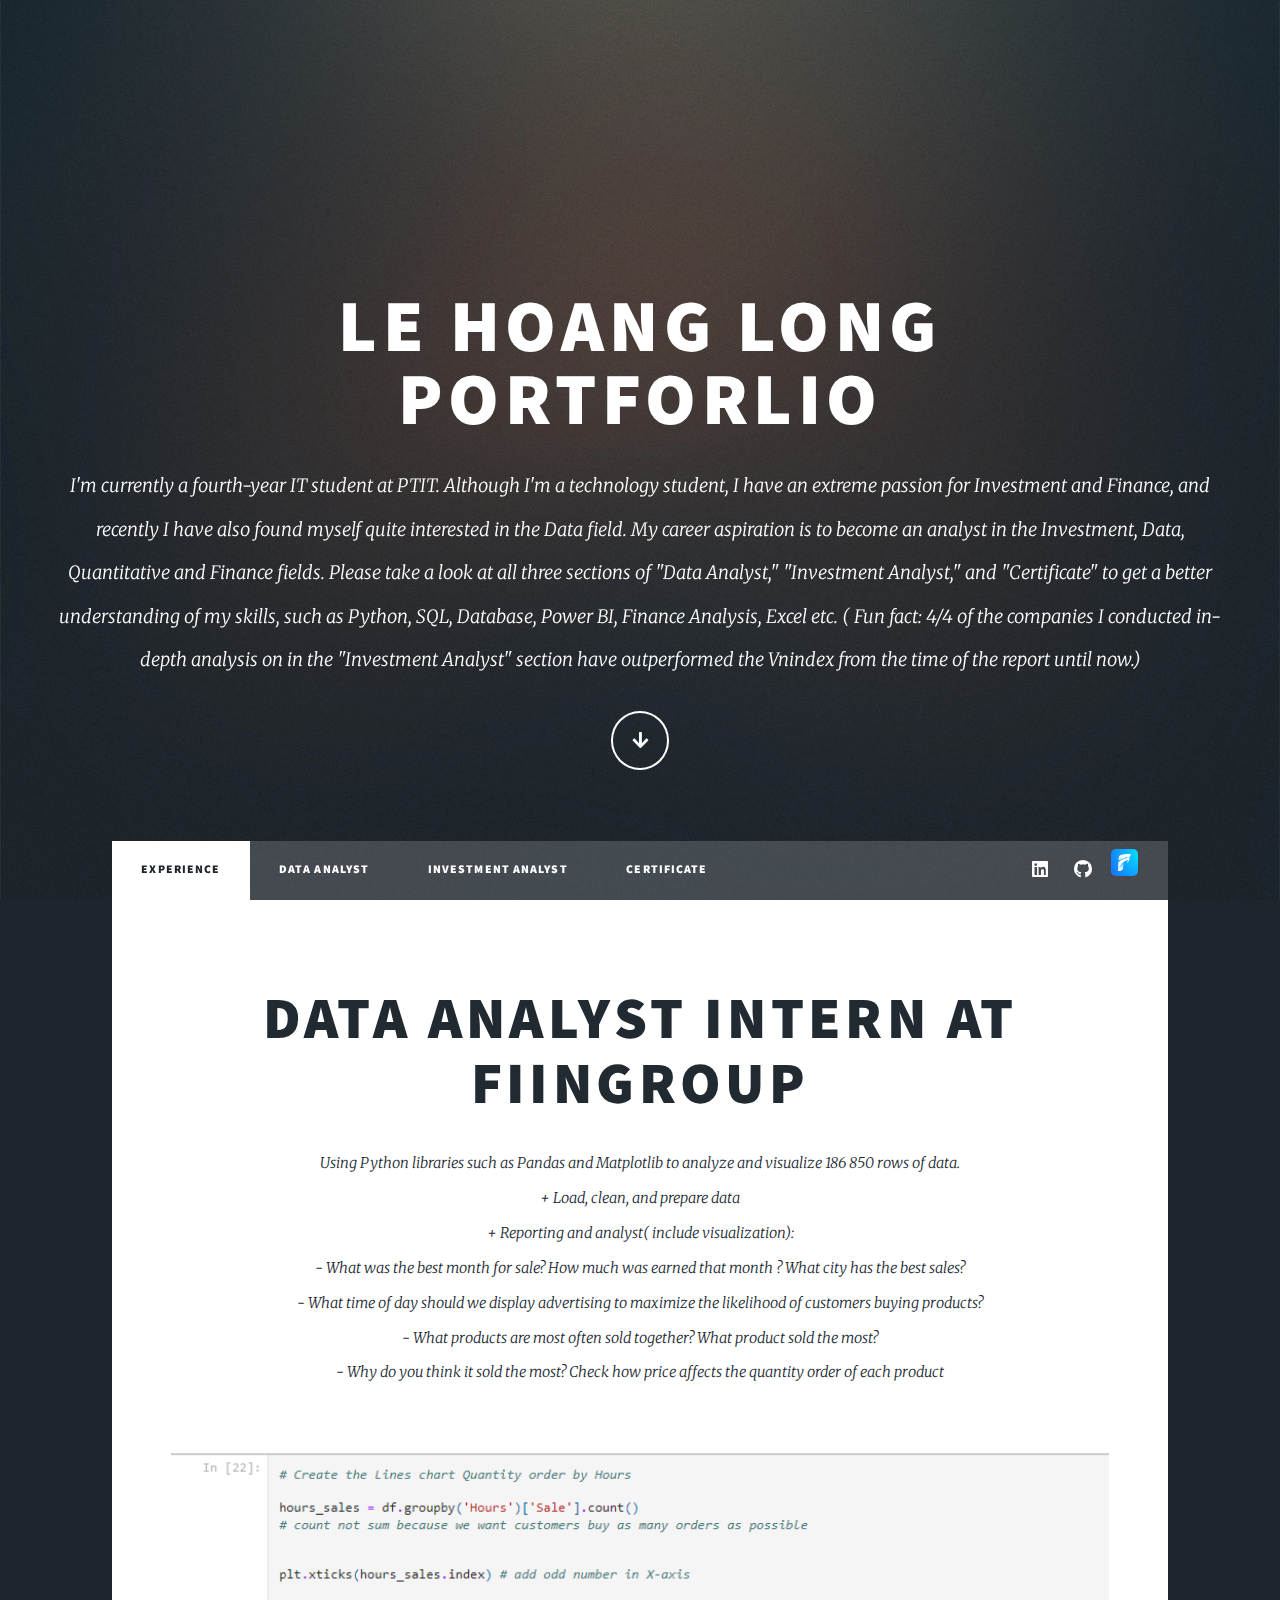
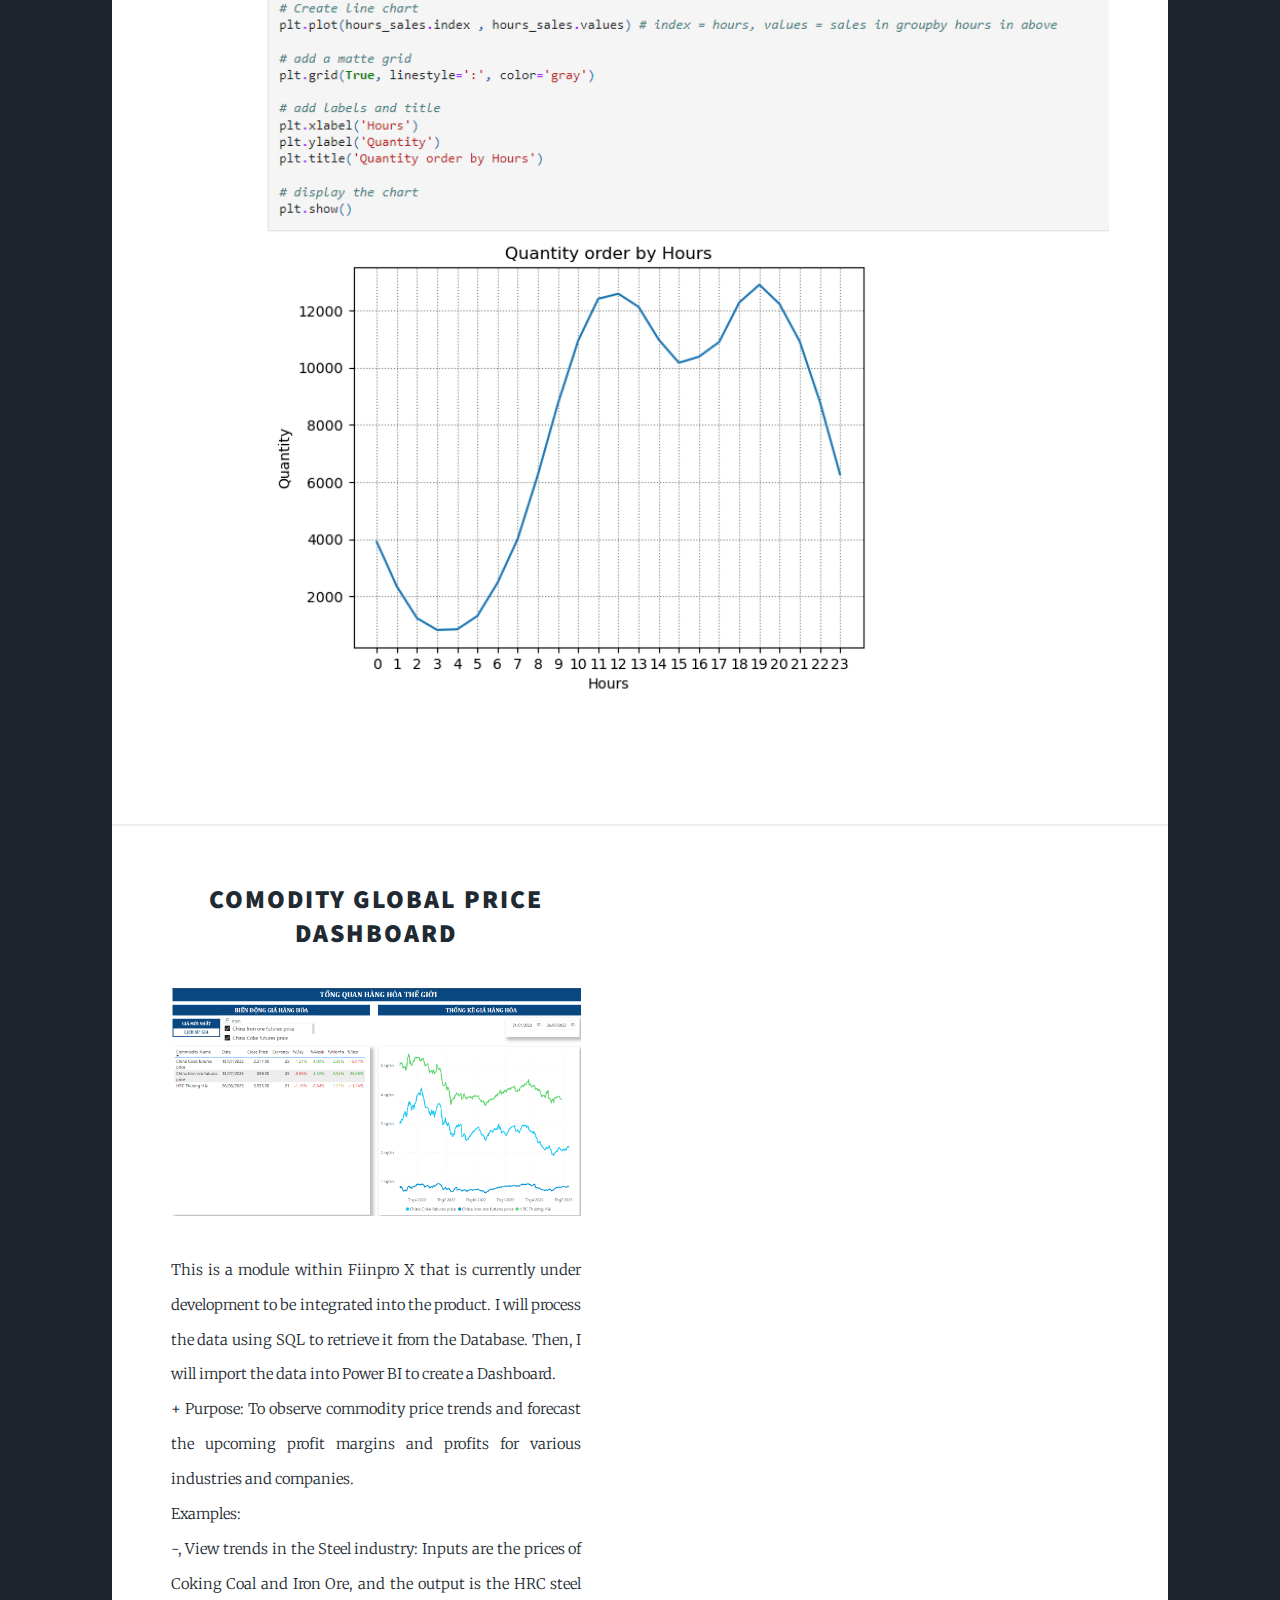
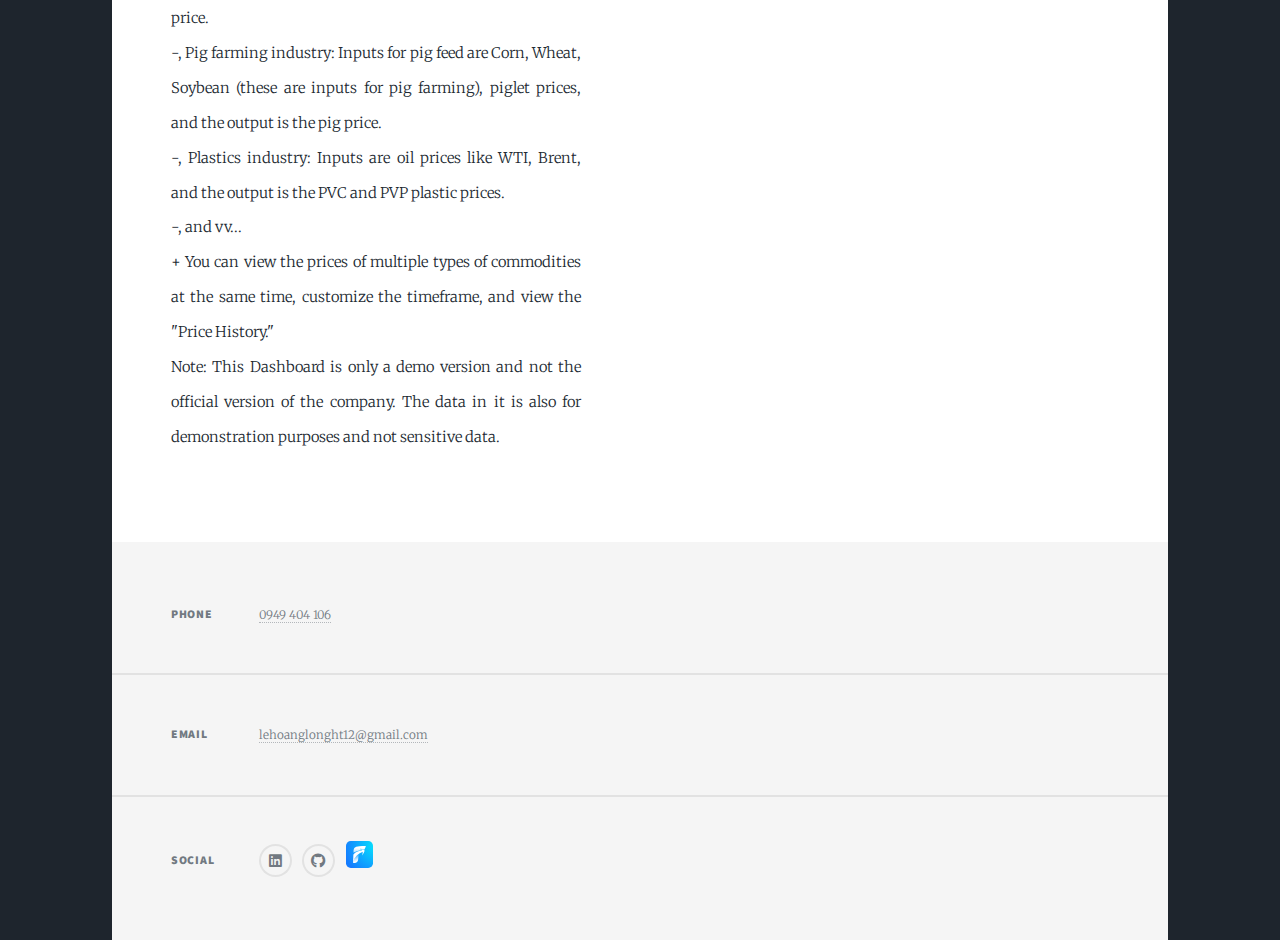
<file: Experience.html>
<!DOCTYPE HTML>
<!--
	Massively by HTML5 UP
	html5up.net | @ajlkn
	Free for personal and commercial use under the CCA 3.0 license (html5up.net/license)
-->
<html>

<head>
	<title>Le Hoang Long Portfolio - Data Analyst Project</title>
	<meta charset="utf-8" />
	<meta name="viewport" content="width=device-width, initial-scale=1, user-scalable=no" />
	<link rel="stylesheet" href="assets/css/main.css" />
	<noscript>
		<link rel="stylesheet" href="assets/css/noscript.css" />
	</noscript>
</head>

<body class="is-preload">

	<!-- Wrapper -->
	<div id="wrapper" class="fade-in">

		<!-- Intro -->
		<div id="intro">
			<h1>Le Hoang Long <br />Portforlio </h1>
			<p> I'm currently a fourth-year IT student at PTIT.
				Although I'm a technology student, I have an extreme passion for Investment and Finance, and recently I
				have also found myself quite interested in the Data field. My career aspiration is to become an analyst
				in the Investment, Data, Quantitative and Finance fields.
				Please take a look at all three sections of "Data Analyst," "Investment Analyst," and "Certificate" to
				get a better understanding of my skills, such as Python, SQL, Database, Power BI, Finance Analysis, Excel etc.
				( Fun fact: 4/4 of the companies I conducted in-depth analysis on in the "Investment Analyst" section have outperformed the Vnindex  from the time of the report until now.)
			<ul class="actions">
				<li><a href="#header" class="button icon solid solo fa-arrow-down scrolly">Continue</a></li>
			</ul>
		</div>

		<!-- Header -->
		<header id="header">
			<a href="https://drive.google.com/file/d/11xgx-nTdkMuLwgmdYwy8SzIPfPUekO7K/view?usp=sharing"
				class="logo">RESUME</a>
		</header>

		<!-- Nav -->
		<nav id="nav">
			<ul class="links">
                <li class="active"><a href="Experience.html">Experience</a></li>
				<li><a href="index.html">Data Analyst</a></li>
				<li><a href="generic.html">Investment Analyst</a></li>
				<li><a href="elements.html">Certificate</a></li>
			</ul>
			<ul class="icons">
				<li><a href="https://www.linkedin.com/in/longlh/" class="icon brands alt fa-linkedin"><span
							class="label">Linkedin</span></a></li>
				<li><a href="https://github.com/LongAndLe" class="icon brands alt fa-github"><span
							class="label">GitHub</span></a></li>
                <li>
					<a href="https://fireant.vn/thanh-vien/6c8aed65-8866-4f5b-b590-076662bf51f0">
						<div class="fireant-icon">
							<svg width="29" height="27" viewBox="0 0 32 32"><defs><radialGradient id="radial-gradient" cx="36.22" cy="5.33" r="39.36" gradientUnits="userSpaceOnUse"><stop offset="0" stop-color="#05e6fd"></stop><stop offset="1" stop-color="#157cff"></stop></radialGradient><linearGradient id="linear-gradient" x1="10.43" y1="16.55" x2="13.14" y2="24.88" gradientUnits="userSpaceOnUse"><stop offset="0" stop-color="#fff" stop-opacity="0"></stop><stop offset="0.12" stop-color="#fff" stop-opacity="0.17"></stop><stop offset="0.3" stop-color="#fff" stop-opacity="0.42"></stop><stop offset="0.47" stop-color="#fff" stop-opacity="0.63"></stop><stop offset="0.64" stop-color="#fff" stop-opacity="0.79"></stop><stop offset="0.78" stop-color="#fff" stop-opacity="0.9"></stop><stop offset="0.91" stop-color="#fff" stop-opacity="0.97"></stop><stop offset="1" stop-color="#fff"></stop></linearGradient><linearGradient id="linear-gradient-2" x1="15.93" y1="25.47" x2="16.27" y2="8.37" gradientUnits="userSpaceOnUse"><stop offset="0" stop-color="#fff" stop-opacity="0"></stop><stop offset="1" stop-color="#fff"></stop></linearGradient></defs><rect fill="url(#radial-gradient)" width="32" height="32" rx="5.63"></rect><path fill="url(#linear-gradient)" d="M9,26.16h.92A4.56,4.56,0,0,0,14.4,22L15,15.33h0s-1.19-.9-3.57,2.71-3,4.93-3,5.72c0,.49-.05,1.3-.07,1.84A.54.54,0,0,0,9,26.16Z"></path><path fill="url(#linear-gradient-2)" d="M17.4,10.83l.92-.16h0c-.39-.35-.8-.69-1.22-1A.35.35,0,0,1,17,9.29a.34.34,0,0,1,.32-.23h.07a18.59,18.59,0,0,1,2.7.81c.32.13.65.26,1,.41a.94.94,0,0,0,.37.07h.07A.87.87,0,0,0,22,9.87h0v0l1.61-3.7h0c-.5-.07-1-.13-1.51-.18-.27,0-.54,0-.82-.06h0c-.64,0-1.28-.07-1.93-.07a29.37,29.37,0,0,0-7.13.87l-.15,0h0A4.21,4.21,0,0,0,9,10.53H9v.27H9l-.11,3.07h0c.32-.18.64-.34,1-.5A29.1,29.1,0,0,1,17.4,10.83Z"></path><path fill="white" d="M22.18,11.24s0,0,0,0v.05c-.09.28-.19.55-.3.83s-.13.35-.21.52-.25.6-.39.88A18.06,18.06,0,0,1,19,17.13h0a18.36,18.36,0,0,0,.89-4.41h0a18.25,18.25,0,0,0-11,10.73,2,2,0,0,0-.08.22c-.15.39-.28.79-.39,1.19h0l.05-1.32.25-6.91a1.38,1.38,0,0,1,.32-.84l0-.06a11.17,11.17,0,0,1,3.94-2.86,26,26,0,0,1,5.12-1.69,7.11,7.11,0,0,1,1-.13h0c-.19-.19-.38-.38-.58-.56A16.81,16.81,0,0,0,17.3,9.4h0a18.41,18.41,0,0,1,2.65.8,17.47,17.47,0,0,1,2.23,1.05Z"></path></svg>
						</div>
					</a>
				</li>
                            
			</ul>
		</nav>

		<!-- Main -->
		<div id="main">

			<!-- Featured Post -->
			<article class="post featured">
				<header class="major">
					<!-- <span class="date">8 April 2023</span> -->
					<h2><a href="https://github.com/LongAndLe/Sale-Analyst-Report">Data Analyst Intern at Fiingroup<br />
						</a></h2>
					<p> Using Python libraries such as Pandas and Matplotlib to analyze and visualize 186 850 rows of
						data.</br>
						+ Load, clean, and prepare data </br>
						+ Reporting and analyst( include visualization): </br>
						- What was the best month for sale? How much was earned that month ? What city has the best
						sales? </br>
						- What time of day should we display advertising to maximize the
						likelihood of customers buying products? </br>
						- What products are most often sold together? What product sold the most?</br>
						- Why do you think it sold the most? Check how price affects the quantity order of each
						product</br>
					</p>
				</header>
				<a href="https://github.com/LongAndLe/Sale-Analyst-Report" class="image main"><img
						src="images\Screenshot 2023-04-18 151543.png" alt="" /></a>
				<!-- <ul class="actions special">
									<li><a href="https://drive.google.com/file/d/1VZp2RV-n-8VSN2cjfjozT1XEwt8Dg3JE/view" class="button large">View Detail </a></li>
								</ul> -->
			</article>

			<!-- Posts -->
			<section class="posts">
				<article>
					<header>
						<!-- <span class="date">7 April 2023</span> -->
						<h2><a href="https://app.powerbi.com/view?r=eyJrIjoiMTRmZmJlMjgtMWFhYS00YjA2LTg5MGEtOWEzNjI0OTQzNWM0IiwidCI6ImFiMjVkNDBhLWRhMTgtNDgwZS04YmUzLTI4Y2IyZDk5OTYwYSIsImMiOjF9">
								Comodity Global Price DashBoard </a>
						</h2>
					</header>
					<a href="https://app.powerbi.com/view?r=eyJrIjoiMTRmZmJlMjgtMWFhYS00YjA2LTg5MGEtOWEzNjI0OTQzNWM0IiwidCI6ImFiMjVkNDBhLWRhMTgtNDgwZS04YmUzLTI4Y2IyZDk5OTYwYSIsImMiOjF9"
						class="image fit"><img src="images\DB Como.png" alt="" /></a>
					<p> This is a module within Fiinpro X that is currently under development to be integrated into the product. I will process the data using SQL to retrieve it from the Database. Then, I will import the data into Power BI to create a Dashboard.<br/>
						+ Purpose: To observe commodity price trends and forecast the upcoming profit margins and profits for various industries and companies. <br/>
						Examples:<br/>
						-, View trends in the Steel industry: Inputs are the prices of Coking Coal and Iron Ore, and the output is the HRC steel price. <br/>
                        -, Pig farming industry: Inputs for pig feed are Corn, Wheat, Soybean (these are inputs for pig farming), piglet prices, and the output is the pig price. <br/>
                        -, Plastics industry: Inputs are oil prices like WTI, Brent, and the output is the PVC and PVP plastic prices.<br/>
                        -, and vv... <br/>
						+ You can view the prices of multiple types of commodities at the same time, customize the timeframe, and view the "Price History." <br/>
						Note: This Dashboard is only a demo version and not the official version of the company. The data in it is also for demonstration purposes and not sensitive data.
					</p>
					<ul class="actions special">
						<!-- <li><a href="https://app.powerbi.com/view?r=eyJrIjoiMTg5OGJjYzEtMmVmMC00OTQ1LTliOGMtNWE2MjAyOWJiOWE3IiwidCI6ImFiMjVkNDBhLWRhMTgtNDgwZS04YmUzLTI4Y2IyZDk5OTYwYSIsImMiOjF9" class="button">View Detail</a></li> -->
					</ul>

					</ul>
				</article>
				
				<!-- <article>
					<header>
						
						<h2><a href="https://github.com/LongAndLe/SQL_Data_Cleaning---Nashvill-Housing">NashVill Housing
								- SQL Data Cleaning - Personal Projcet<br />
							</a></h2>
					</header>
					<a href="https://github.com/LongAndLe/SQL_Data_Cleaning---Nashvill-Housing" class="image fit"><img
							src="images\Screenshot 2023-04-09 143802.png" alt="" /></a>
					<p>
						+ Standardlize Date Format, populate Property Address data where is Null <br />
						+ Breaking out Address into columns detail - address, city, state <br />
						+ Clean the field "SoldAsVacant". Convert Y/N to YES/NO in this field <br />
						+ Remove Duplicate Row</p>
					<ul class="actions special">
					
					</ul>
				</article>  -->
				<!-- <article>
									<header>
										<span class="date">April 14, 2017</span>
										<h2><a href="#">Tempus sed<br />
										nulla imperdiet</a></h2>
									</header>
									<a href="#" class="image fit"><img src="images/pic05.jpg" alt="" /></a>
									<p>Donec eget ex magna. Interdum et malesuada fames ac ante ipsum primis in faucibus. Pellentesque venenatis dolor imperdiet dolor mattis sagittis magna etiam.</p>
									<ul class="actions special">
										<li><a href="#" class="button">Full Story</a></li>
									</ul>
								</article>

								<article>
									<header>
										<span class="date">April 11, 2017</span>
										<h2><a href="#">Odio magna<br />
										sed consectetur</a></h2>
									</header>
									<a href="#" class="image fit"><img src="images/pic06.jpg" alt="" /></a>
									<p>Donec eget ex magna. Interdum et malesuada fames ac ante ipsum primis in faucibus. Pellentesque venenatis dolor imperdiet dolor mattis sagittis magna etiam.</p>
									<ul class="actions special">
										<li><a href="#" class="button">Full Story</a></li>
									</ul>
								</article>

								<article>
									<header>
										<span class="date">April 7, 2017</span>
										<h2><a href="#">Augue lorem<br />
										primis vestibulum</a></h2>
									</header>
									<a href="#" class="image fit"><img src="images/pic07.jpg" alt="" /></a>
									<p>Donec eget ex magna. Interdum et malesuada fames ac ante ipsum primis in faucibus. Pellentesque venenatis dolor imperdiet dolor mattis sagittis magna etiam.</p>
									<ul class="actions special">
										<li><a href="#" class="button">Full Story</a></li>
									</ul>
								</article> -->
			</section>


		</div>

		<!-- Footer -->
		<footer id="footer">

			<section class="split contact">

				<section>
					<h3>Phone</h3>
					<p><a href="#">0949 404 106</a></p>
				</section>
				<section>
					<h3>Email</h3>
					<p><a href="#">lehoanglonght12@gmail.com</a></p>
				</section>
				<section>
					<h3>Social</h3>
					<ul class="icons alt">
						<li><a href="https://www.linkedin.com/in/longlh/" class="icon brands alt fa-linkedin"><span
									class="label">Linkedin</span></a></li>
						<li><a href="https://github.com/LongAndLe" class="icon brands alt fa-github"><span
									class="label">GitHub</span></a></li>
                        <li>
					<a href="https://fireant.vn/thanh-vien/6c8aed65-8866-4f5b-b590-076662bf51f0">
						<div class="fireant-icon">
							<svg width="29" height="27" viewBox="0 0 32 32"><defs><radialGradient id="radial-gradient" cx="36.22" cy="5.33" r="39.36" gradientUnits="userSpaceOnUse"><stop offset="0" stop-color="#05e6fd"></stop><stop offset="1" stop-color="#157cff"></stop></radialGradient><linearGradient id="linear-gradient" x1="10.43" y1="16.55" x2="13.14" y2="24.88" gradientUnits="userSpaceOnUse"><stop offset="0" stop-color="#fff" stop-opacity="0"></stop><stop offset="0.12" stop-color="#fff" stop-opacity="0.17"></stop><stop offset="0.3" stop-color="#fff" stop-opacity="0.42"></stop><stop offset="0.47" stop-color="#fff" stop-opacity="0.63"></stop><stop offset="0.64" stop-color="#fff" stop-opacity="0.79"></stop><stop offset="0.78" stop-color="#fff" stop-opacity="0.9"></stop><stop offset="0.91" stop-color="#fff" stop-opacity="0.97"></stop><stop offset="1" stop-color="#fff"></stop></linearGradient><linearGradient id="linear-gradient-2" x1="15.93" y1="25.47" x2="16.27" y2="8.37" gradientUnits="userSpaceOnUse"><stop offset="0" stop-color="#fff" stop-opacity="0"></stop><stop offset="1" stop-color="#fff"></stop></linearGradient></defs><rect fill="url(#radial-gradient)" width="32" height="32" rx="5.63"></rect><path fill="url(#linear-gradient)" d="M9,26.16h.92A4.56,4.56,0,0,0,14.4,22L15,15.33h0s-1.19-.9-3.57,2.71-3,4.93-3,5.72c0,.49-.05,1.3-.07,1.84A.54.54,0,0,0,9,26.16Z"></path><path fill="url(#linear-gradient-2)" d="M17.4,10.83l.92-.16h0c-.39-.35-.8-.69-1.22-1A.35.35,0,0,1,17,9.29a.34.34,0,0,1,.32-.23h.07a18.59,18.59,0,0,1,2.7.81c.32.13.65.26,1,.41a.94.94,0,0,0,.37.07h.07A.87.87,0,0,0,22,9.87h0v0l1.61-3.7h0c-.5-.07-1-.13-1.51-.18-.27,0-.54,0-.82-.06h0c-.64,0-1.28-.07-1.93-.07a29.37,29.37,0,0,0-7.13.87l-.15,0h0A4.21,4.21,0,0,0,9,10.53H9v.27H9l-.11,3.07h0c.32-.18.64-.34,1-.5A29.1,29.1,0,0,1,17.4,10.83Z"></path><path fill="white" d="M22.18,11.24s0,0,0,0v.05c-.09.28-.19.55-.3.83s-.13.35-.21.52-.25.6-.39.88A18.06,18.06,0,0,1,19,17.13h0a18.36,18.36,0,0,0,.89-4.41h0a18.25,18.25,0,0,0-11,10.73,2,2,0,0,0-.08.22c-.15.39-.28.79-.39,1.19h0l.05-1.32.25-6.91a1.38,1.38,0,0,1,.32-.84l0-.06a11.17,11.17,0,0,1,3.94-2.86,26,26,0,0,1,5.12-1.69,7.11,7.11,0,0,1,1-.13h0c-.19-.19-.38-.38-.58-.56A16.81,16.81,0,0,0,17.3,9.4h0a18.41,18.41,0,0,1,2.65.8,17.47,17.47,0,0,1,2.23,1.05Z"></path></svg>
						</div>
					</a>
				</li>
					</ul>
				</section>
			</section>
		</footer>



	</div>

	<!-- Scripts -->
	<script src="assets/js/jquery.min.js"></script>
	<script src="assets/js/jquery.scrollex.min.js"></script>
	<script src="assets/js/jquery.scrolly.min.js"></script>
	<script src="assets/js/browser.min.js"></script>
	<script src="assets/js/breakpoints.min.js"></script>
	<script src="assets/js/util.js"></script>
	<script src="assets/js/main.js"></script>

</body>

</html>
</file>
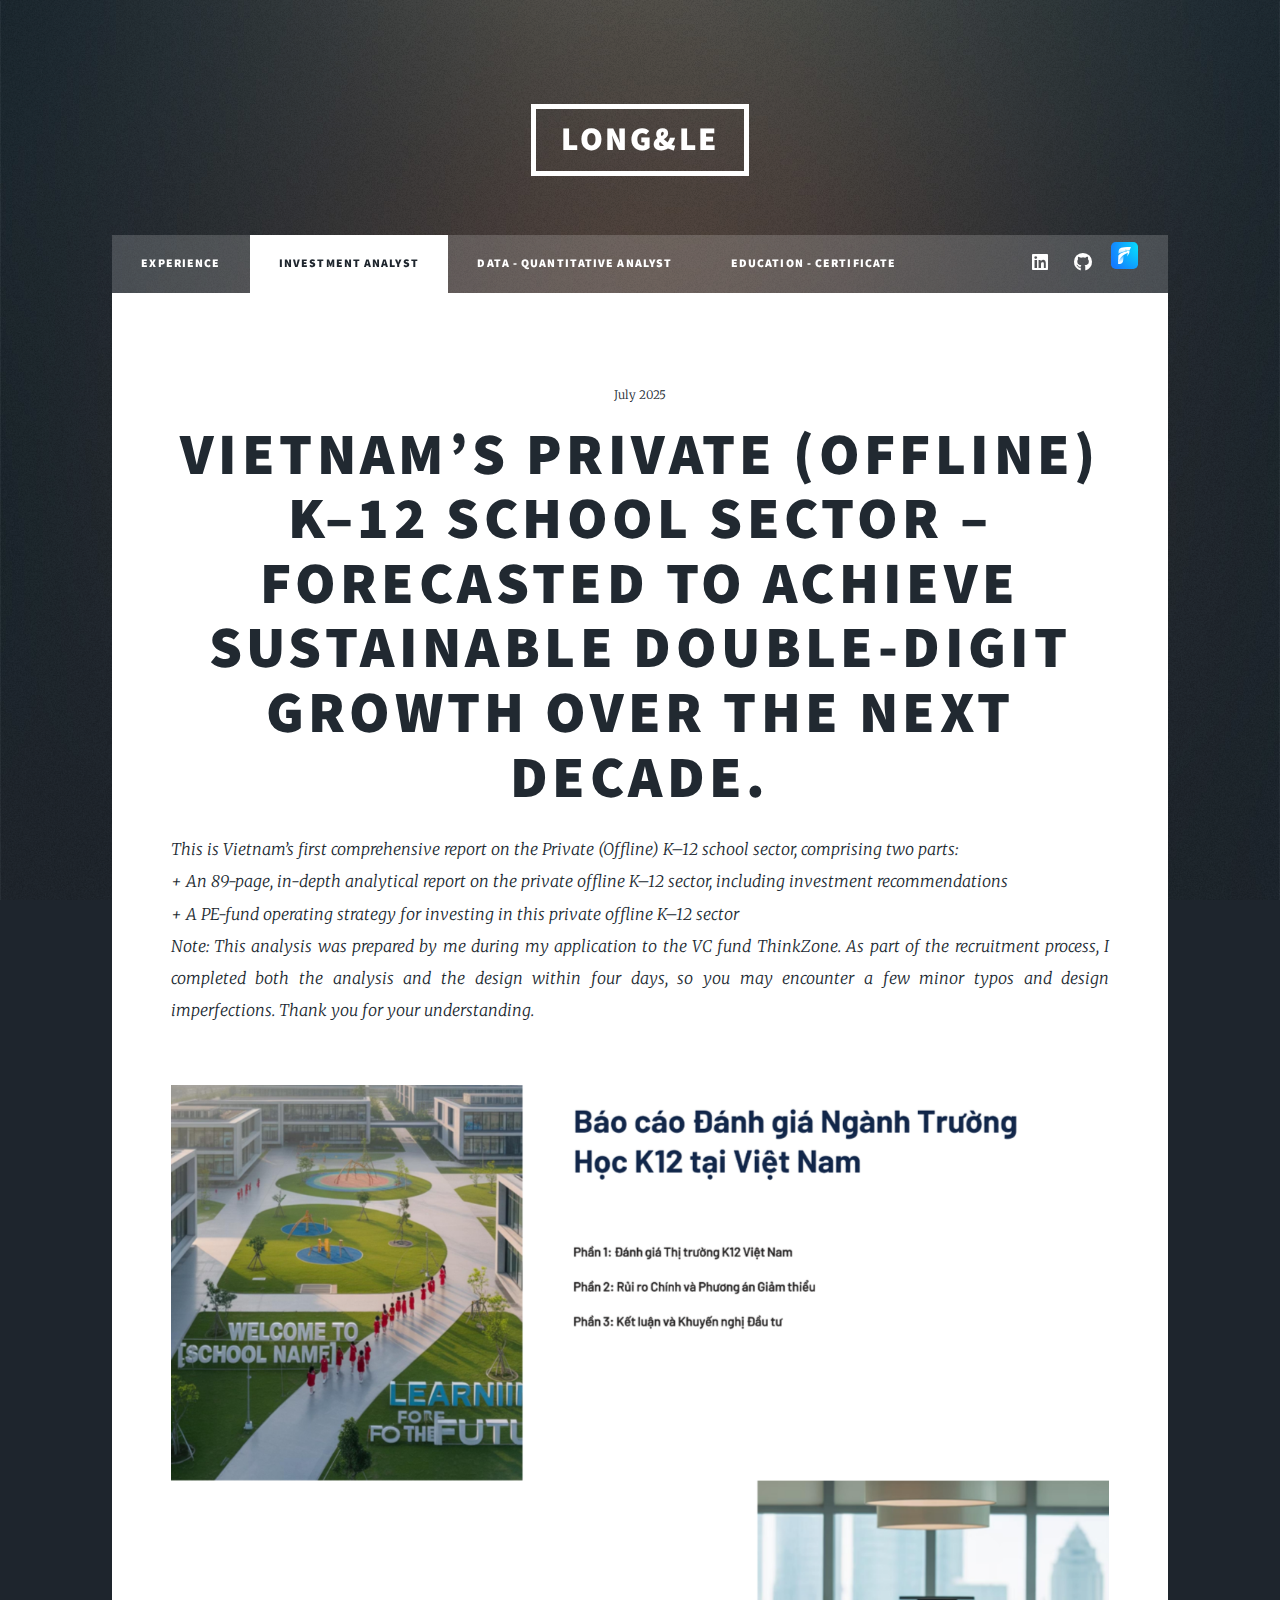
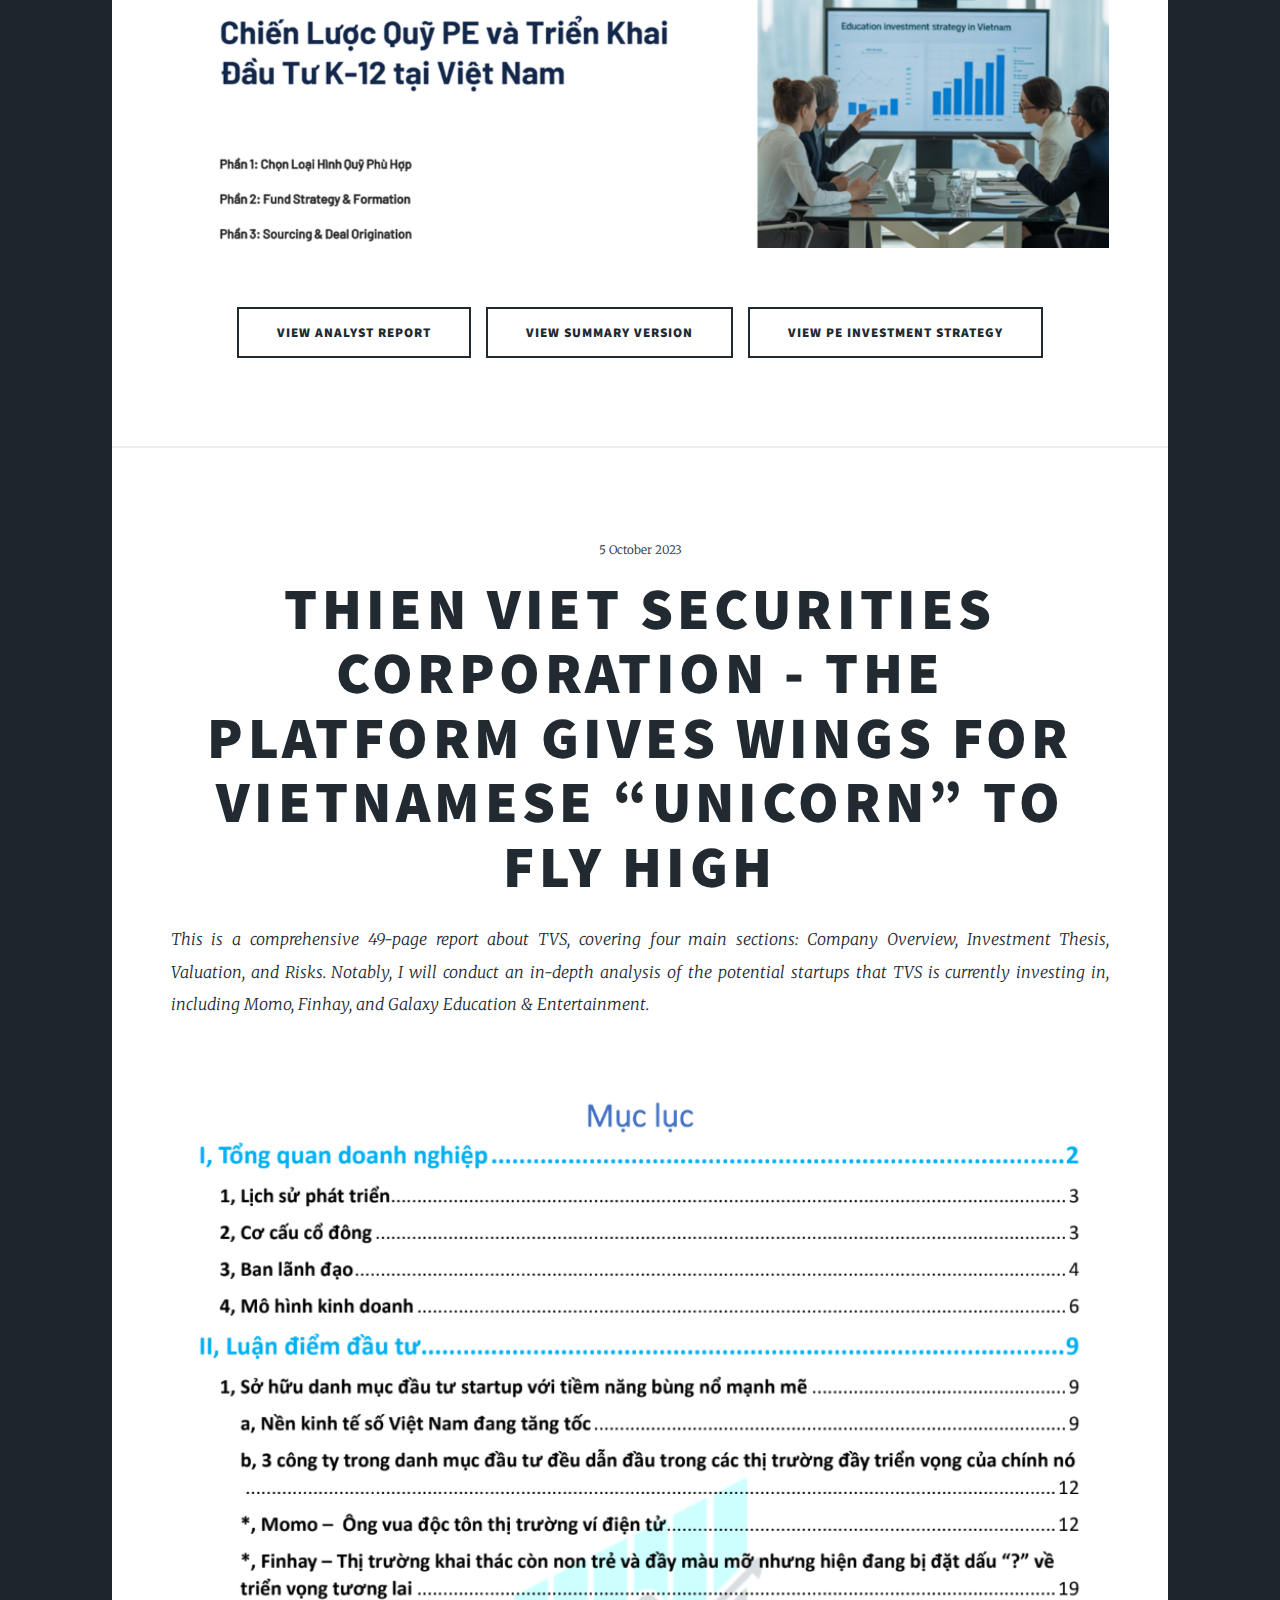
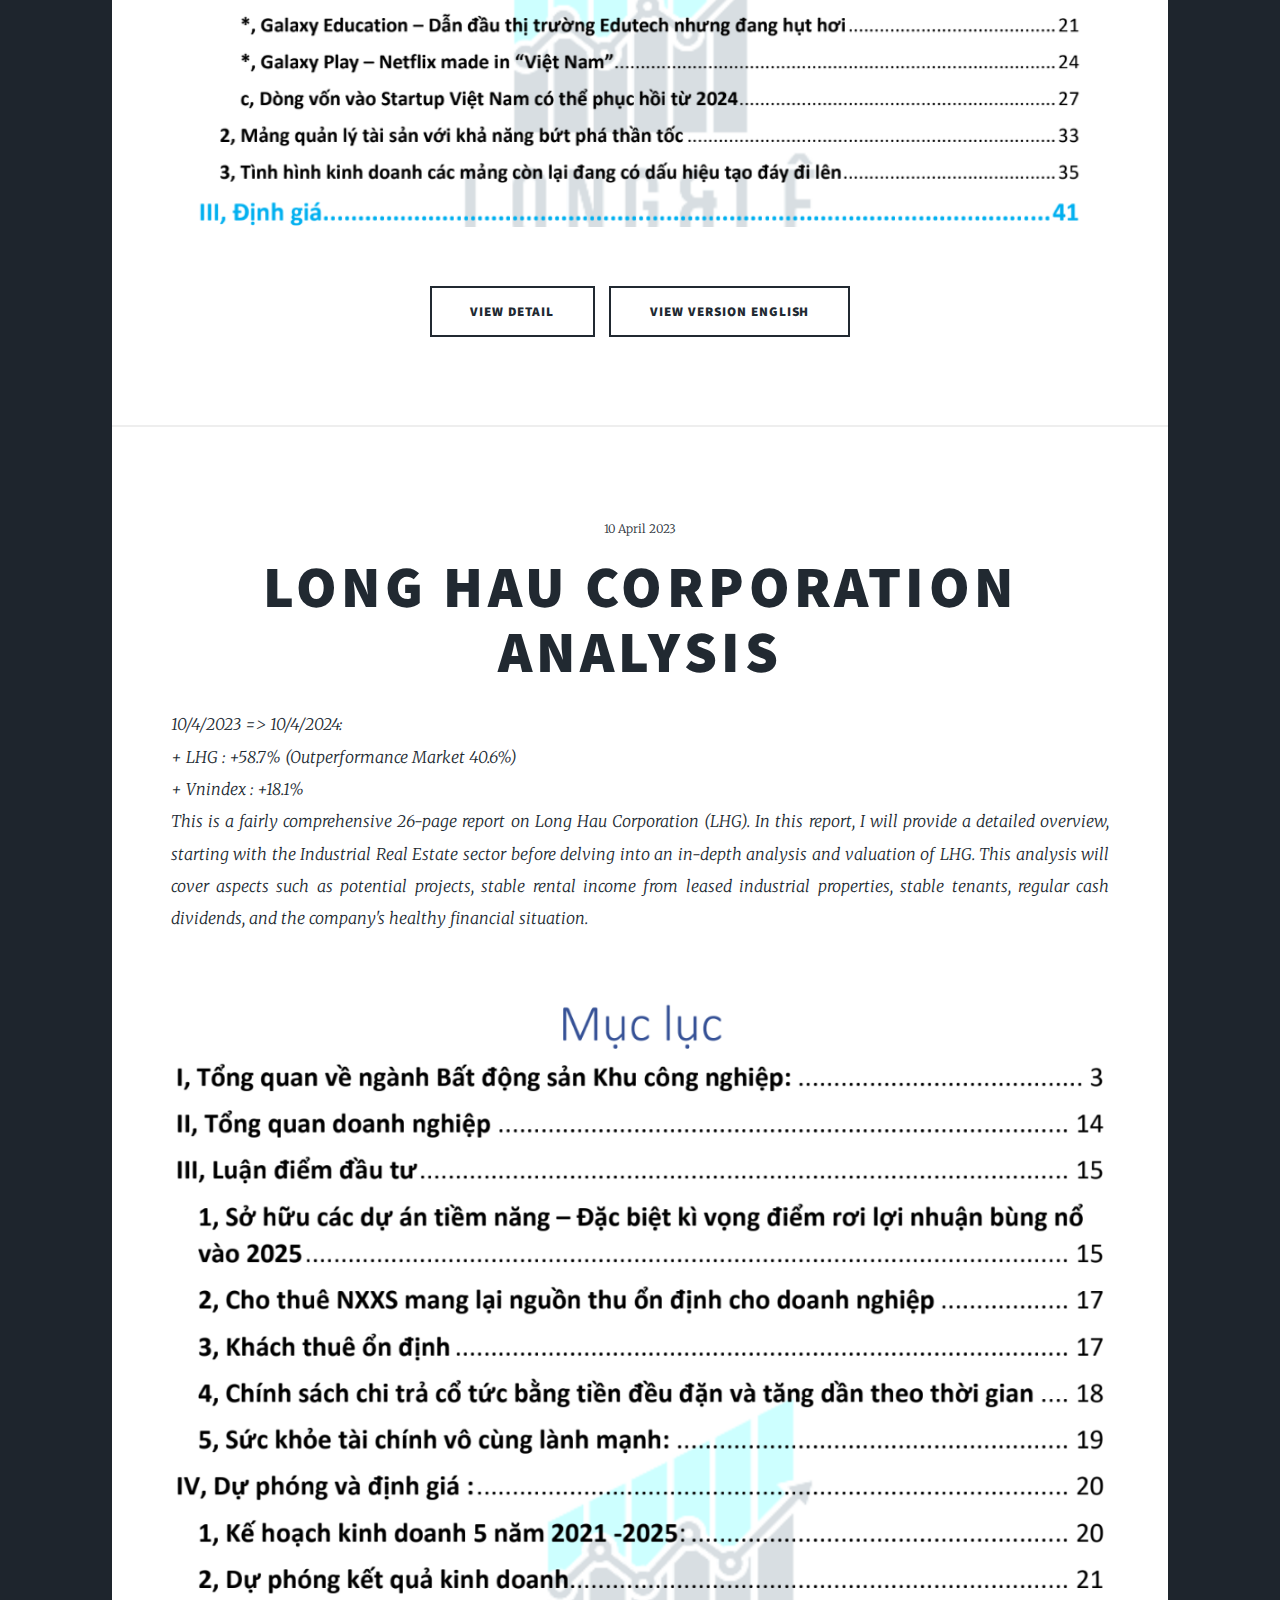
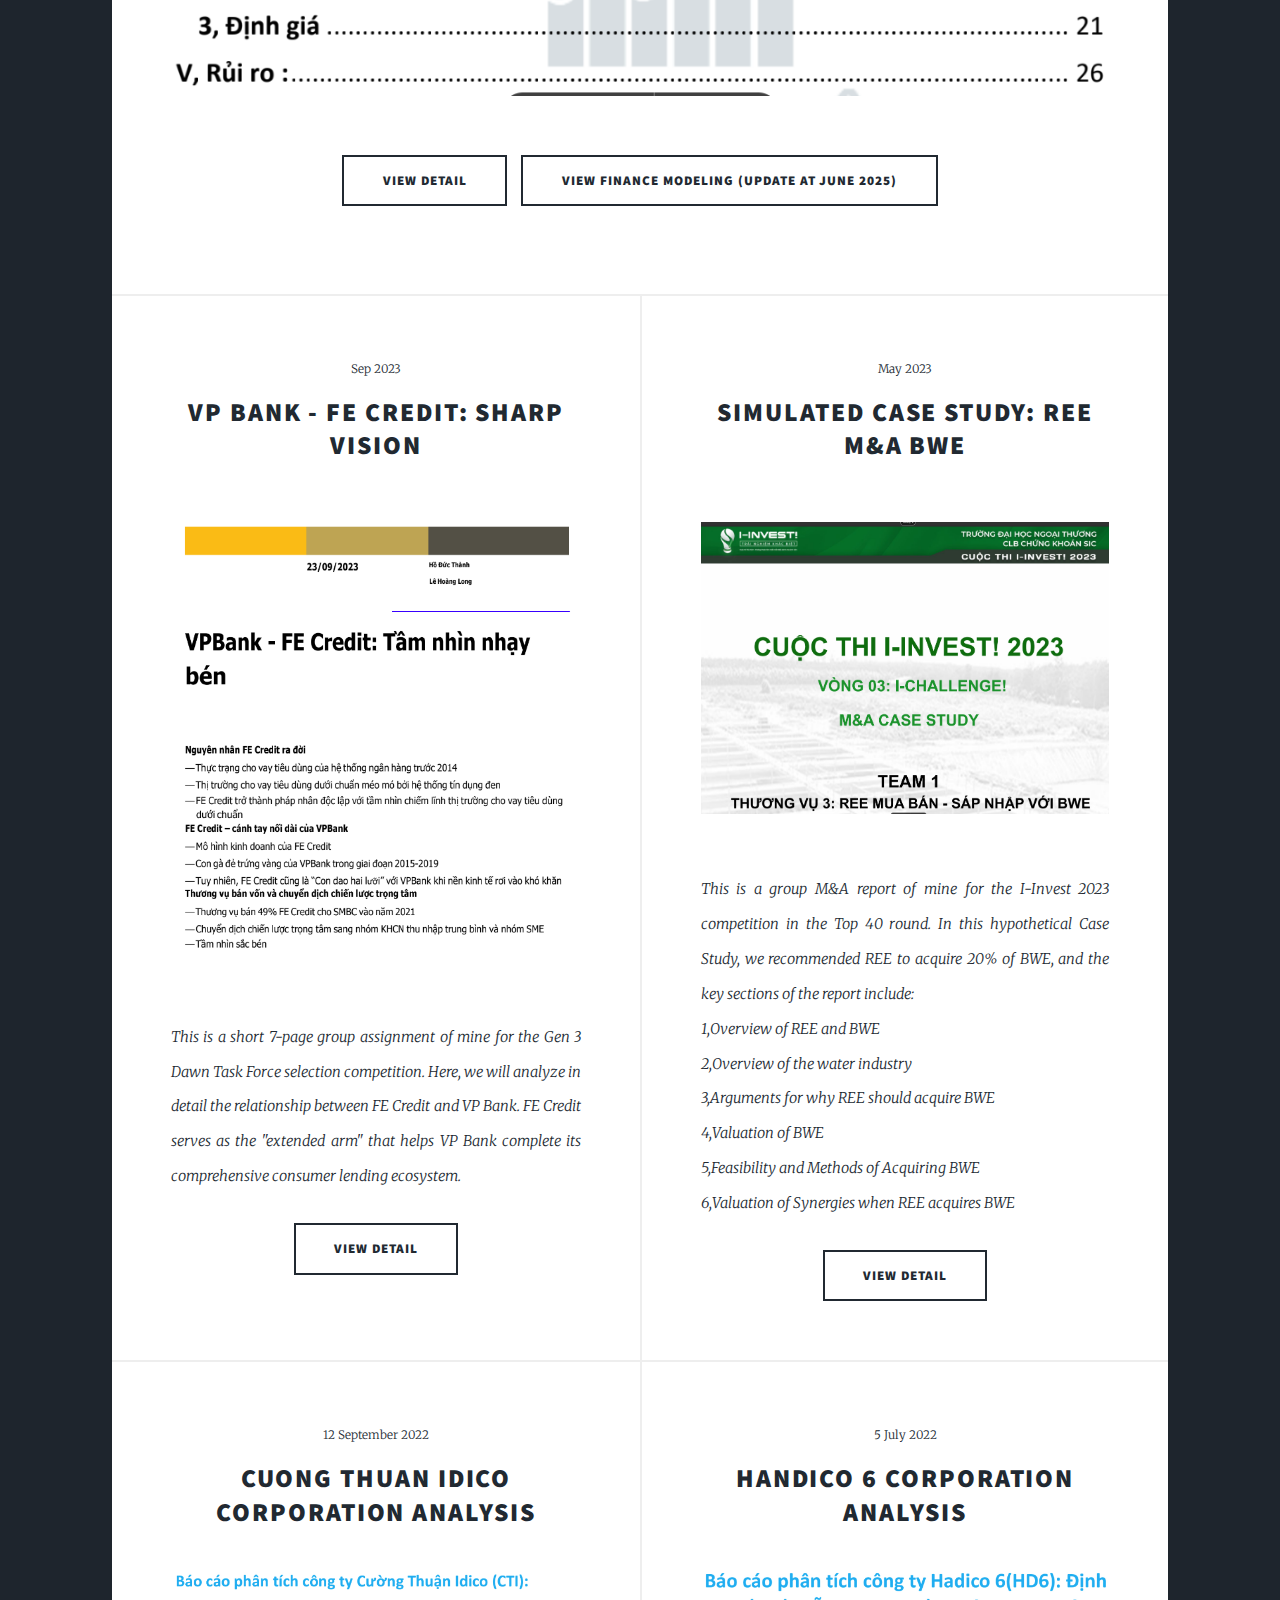
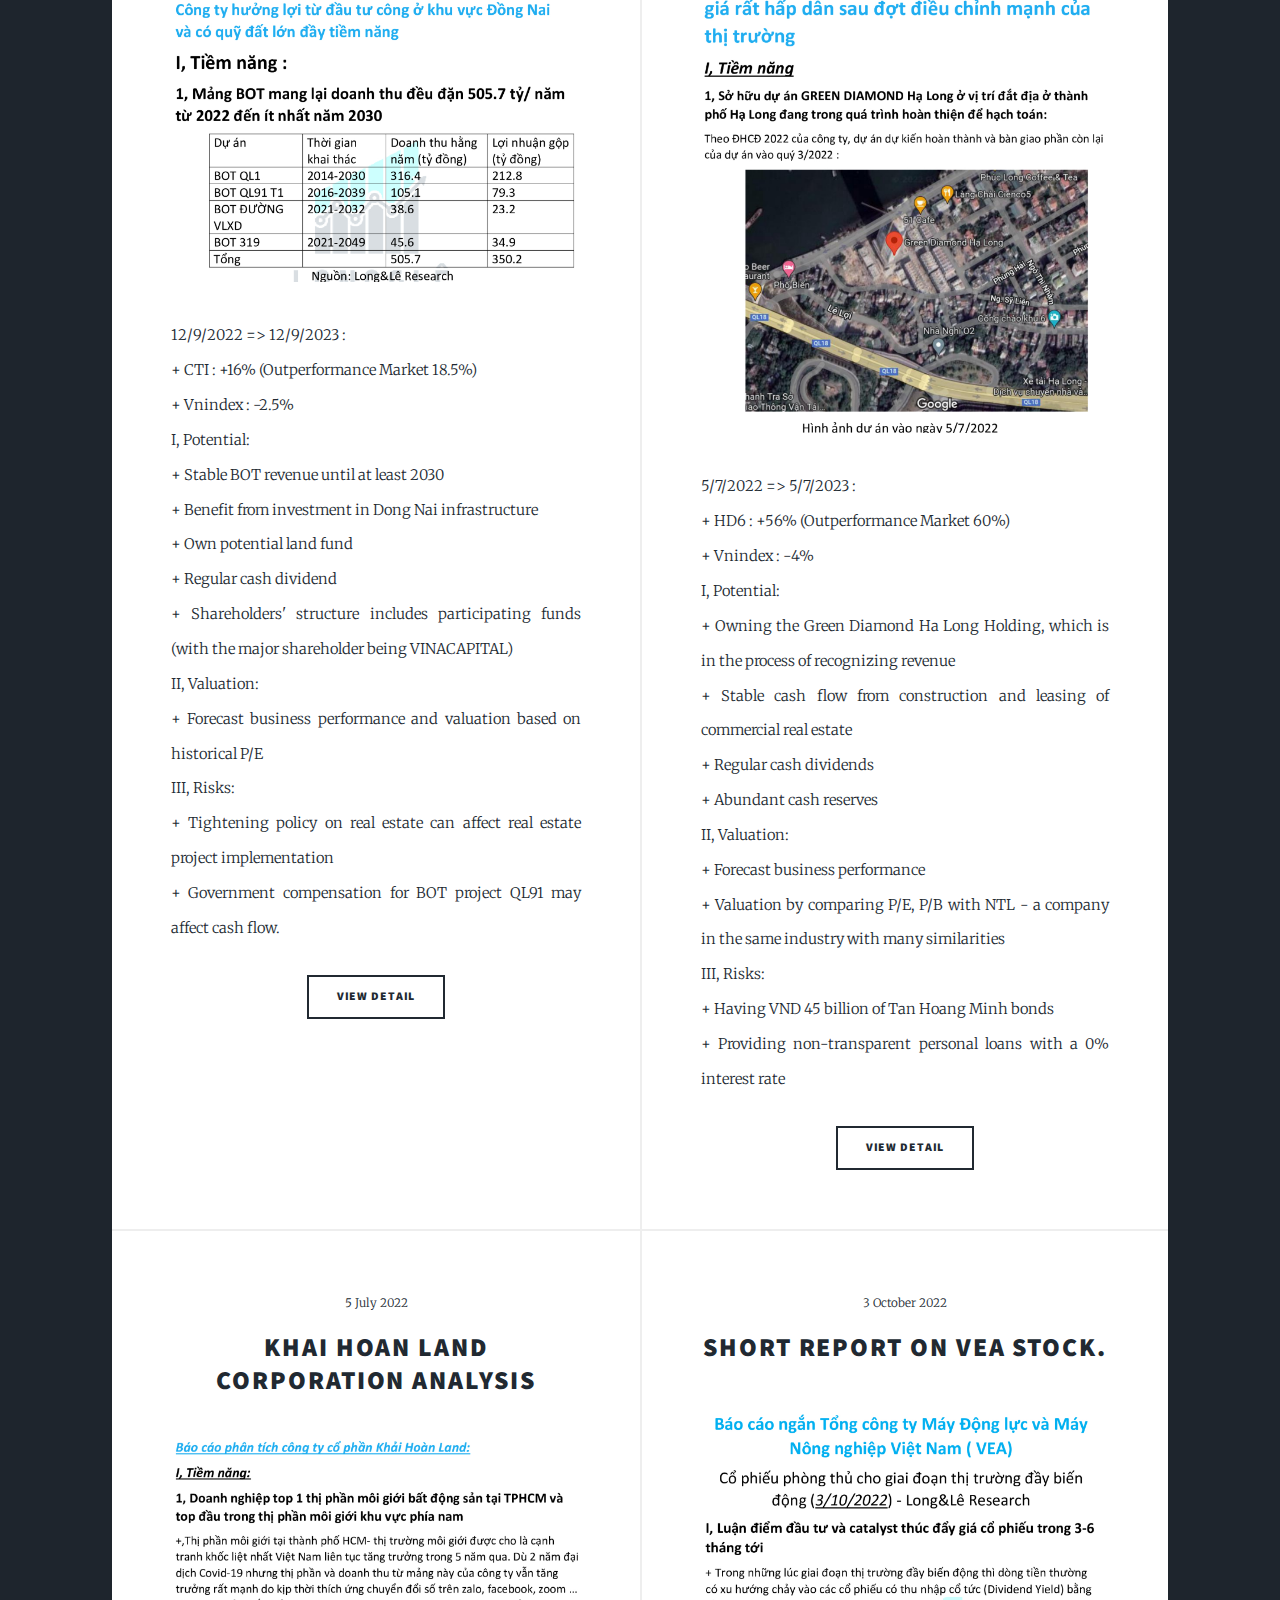
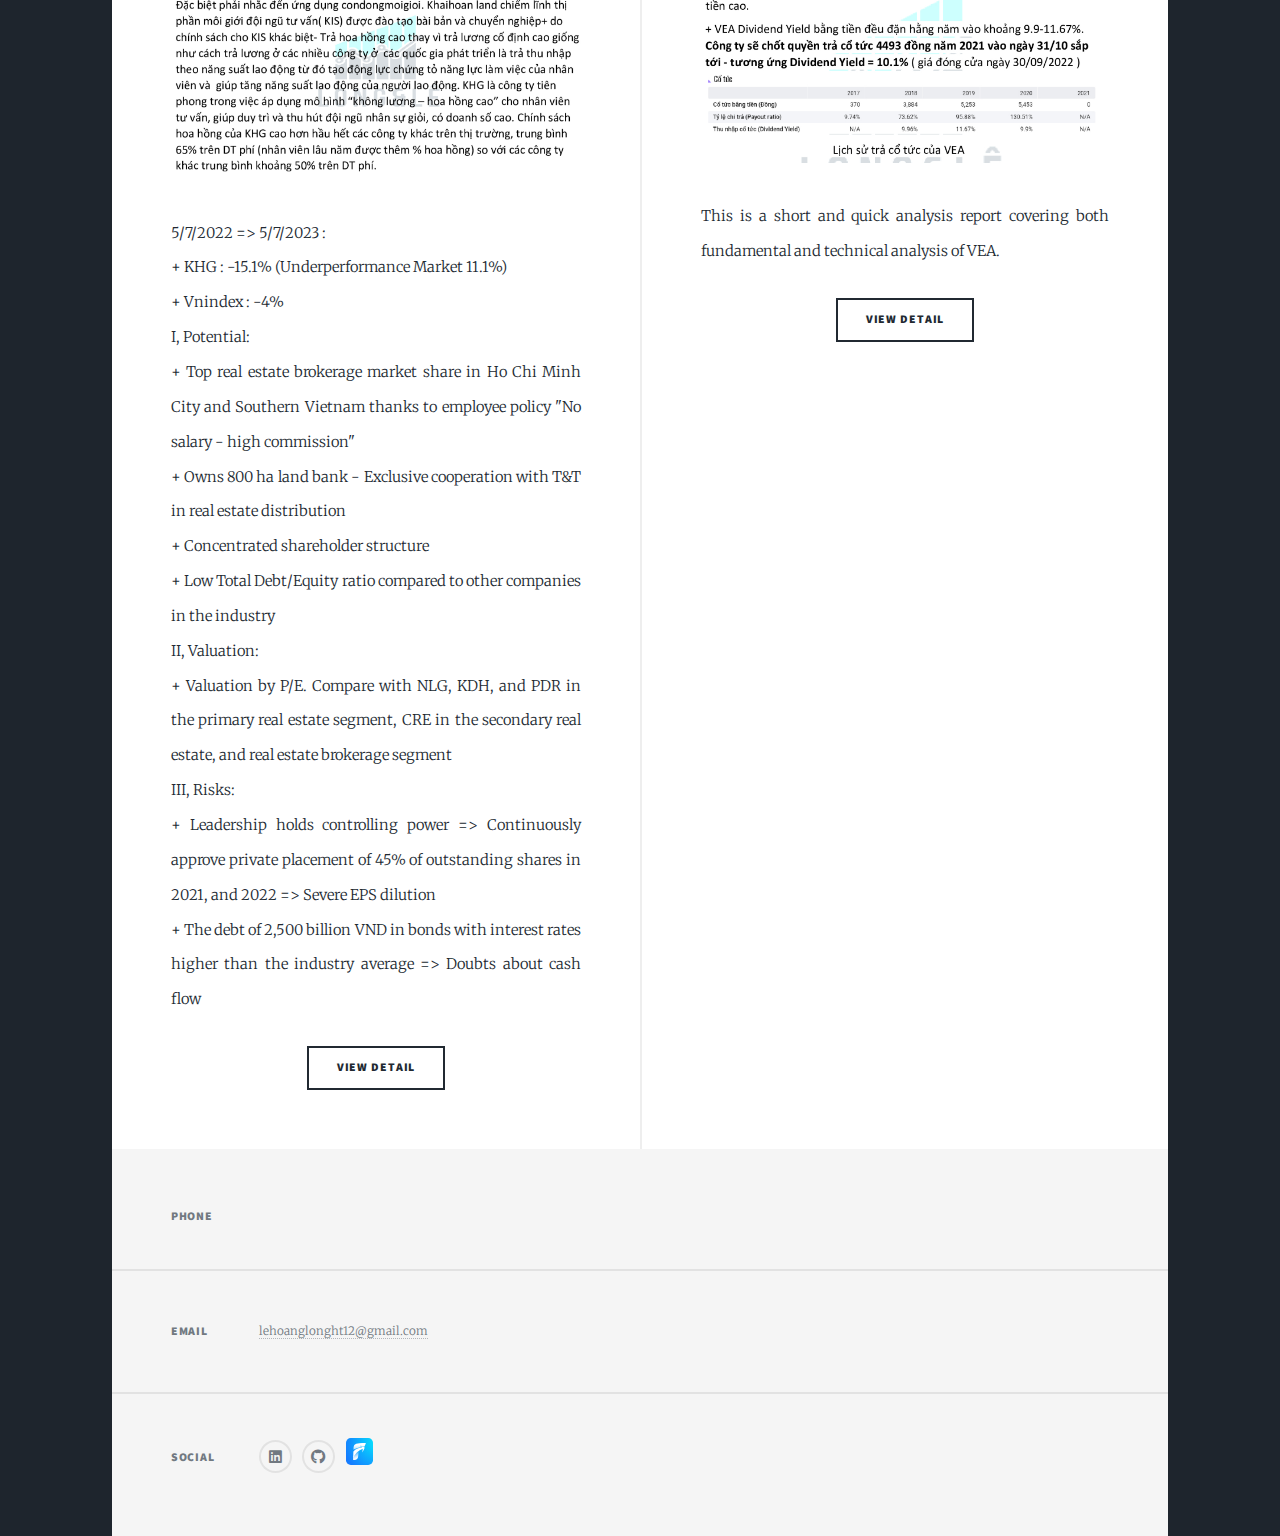
<file: generic.html>
<!DOCTYPE HTML>
<!--
	Massively by HTML5 UP
	html5up.net | @ajlkn
	Free for personal and commercial use under the CCA 3.0 license (html5up.net/license)
-->
<html>
	<head>
		<title>Investment Analysis Report</title>
		<meta charset="utf-8" />
		<meta name="viewport" content="width=device-width, initial-scale=1, user-scalable=no" />
		<link rel="stylesheet" href="assets/css/main.css" />
		<noscript><link rel="stylesheet" href="assets/css/noscript.css" /></noscript>
	</head>
	<body class="is-preload">

		<!-- Wrapper -->
			<div id="wrapper">

				<!-- Header -->
					<header id="header">
						<a href="index.html" class="logo">Long&Le</a>
					</header>

				<!-- Nav -->
					<nav id="nav">
						<ul class="links">
							<li ><a href="index.html">Experience</a></li>
							<li class="active"><a href="generic.html">Investment Analyst</a></li>
							<li ><a href="Experience.html">Data - Quantitative Analyst</a></li>
							<li><a href="elements.html">Education - Certificate</a></li>
						</ul>
						<ul class="icons">
							<li><a href="https://www.linkedin.com/in/longlh/" class="icon brands alt fa-linkedin"><span class="label">Linkedin</span></a></li>
							<li><a href="https://github.com/LongAndLe" class="icon brands alt fa-github"><span class="label">GitHub</span></a></li>
							<li>
								<a href="https://fireant.vn/thanh-vien/6c8aed65-8866-4f5b-b590-076662bf51f0">
									<div class="fireant-icon">
										<svg width="29" height="27" viewBox="0 0 32 32"><defs><radialGradient id="radial-gradient" cx="36.22" cy="5.33" r="39.36" gradientUnits="userSpaceOnUse"><stop offset="0" stop-color="#05e6fd"></stop><stop offset="1" stop-color="#157cff"></stop></radialGradient><linearGradient id="linear-gradient" x1="10.43" y1="16.55" x2="13.14" y2="24.88" gradientUnits="userSpaceOnUse"><stop offset="0" stop-color="#fff" stop-opacity="0"></stop><stop offset="0.12" stop-color="#fff" stop-opacity="0.17"></stop><stop offset="0.3" stop-color="#fff" stop-opacity="0.42"></stop><stop offset="0.47" stop-color="#fff" stop-opacity="0.63"></stop><stop offset="0.64" stop-color="#fff" stop-opacity="0.79"></stop><stop offset="0.78" stop-color="#fff" stop-opacity="0.9"></stop><stop offset="0.91" stop-color="#fff" stop-opacity="0.97"></stop><stop offset="1" stop-color="#fff"></stop></linearGradient><linearGradient id="linear-gradient-2" x1="15.93" y1="25.47" x2="16.27" y2="8.37" gradientUnits="userSpaceOnUse"><stop offset="0" stop-color="#fff" stop-opacity="0"></stop><stop offset="1" stop-color="#fff"></stop></linearGradient></defs><rect fill="url(#radial-gradient)" width="32" height="32" rx="5.63"></rect><path fill="url(#linear-gradient)" d="M9,26.16h.92A4.56,4.56,0,0,0,14.4,22L15,15.33h0s-1.19-.9-3.57,2.71-3,4.93-3,5.72c0,.49-.05,1.3-.07,1.84A.54.54,0,0,0,9,26.16Z"></path><path fill="url(#linear-gradient-2)" d="M17.4,10.83l.92-.16h0c-.39-.35-.8-.69-1.22-1A.35.35,0,0,1,17,9.29a.34.34,0,0,1,.32-.23h.07a18.59,18.59,0,0,1,2.7.81c.32.13.65.26,1,.41a.94.94,0,0,0,.37.07h.07A.87.87,0,0,0,22,9.87h0v0l1.61-3.7h0c-.5-.07-1-.13-1.51-.18-.27,0-.54,0-.82-.06h0c-.64,0-1.28-.07-1.93-.07a29.37,29.37,0,0,0-7.13.87l-.15,0h0A4.21,4.21,0,0,0,9,10.53H9v.27H9l-.11,3.07h0c.32-.18.64-.34,1-.5A29.1,29.1,0,0,1,17.4,10.83Z"></path><path fill="white" d="M22.18,11.24s0,0,0,0v.05c-.09.28-.19.55-.3.83s-.13.35-.21.52-.25.6-.39.88A18.06,18.06,0,0,1,19,17.13h0a18.36,18.36,0,0,0,.89-4.41h0a18.25,18.25,0,0,0-11,10.73,2,2,0,0,0-.08.22c-.15.39-.28.79-.39,1.19h0l.05-1.32.25-6.91a1.38,1.38,0,0,1,.32-.84l0-.06a11.17,11.17,0,0,1,3.94-2.86,26,26,0,0,1,5.12-1.69,7.11,7.11,0,0,1,1-.13h0c-.19-.19-.38-.38-.58-.56A16.81,16.81,0,0,0,17.3,9.4h0a18.41,18.41,0,0,1,2.65.8,17.47,17.47,0,0,1,2.23,1.05Z"></path></svg>
									</div>
								</a>
							</li>
						</ul>
					</nav>

				<!-- Main -->
				<div id="main">

					<article class="post featured">
						<header >
							<span class="date">July 2025</span>
							<h1><a href="https://drive.google.com/file/d/1P8EVkN_VCslgNEdGfk7uBsjYoDtM2CcA/view">Vietnam’s Private (Offline) K–12 School Sector – Forecasted to Achieve Sustainable Double-Digit Growth Over the Next Decade. <br />
							</a></h1>
							<p>
								This is Vietnam’s first comprehensive report on the Private (Offline) K–12 school sector, comprising two parts: <br />

									+ An 89‑page, in‑depth analytical report on the private offline K–12 sector, including investment recommendations <br />

									+ A PE‑fund operating strategy for investing in this private offline K–12 sector <br />

									Note: This analysis was prepared by me during my application to the VC fund ThinkZone. As part of the recruitment process, I completed both the analysis and the design within four days, so you may encounter a few minor typos and design imperfections. Thank you for your understanding.
													</p>
						</header>
						<a href="https://drive.google.com/file/d/1P8EVkN_VCslgNEdGfk7uBsjYoDtM2CcA/view" class="image main"><img src="images\Báo cáo ngành K12.png" alt="" /></a>
						<ul class="actions special">
							<li><a href="https://drive.google.com/file/d/1P8EVkN_VCslgNEdGfk7uBsjYoDtM2CcA/view" class="button large">View Analyst Report </a></li> 
							<li><a href="https://drive.google.com/file/d/1VIEWqYEOP2OLQ3hlQ1uLE49bdNtsSwrC/view?usp=sharing" class="button large">View Summary Version </a></li> 
							<li><a href="https://drive.google.com/file/d/1f5OvCxl-p4FzyvcL0hP9A6L51Pv2pgF4/view" class="button large">View PE Investment Strategy </a></li> 
						</ul>
					</article>


					<article class="post featured">
						<header >
							<span class="date">5 October 2023</span>
							<h1><a href="https://drive.google.com/file/d/1veJ2WpOER6km0akhCsiVFx00Sq9Hu8Bp/view">Thien Viet Securities Corporation - The platform gives wings for Vietnamese “Unicorn” to fly high <br />
							</a></h1>
							<p>
								This is a comprehensive 49-page report about TVS, covering four main sections: Company Overview, Investment Thesis, Valuation, and Risks. Notably, I will conduct an in-depth analysis of the potential startups that TVS is currently investing in, including Momo, Finhay, and Galaxy Education & Entertainment.
				
									
							</p>
						</header>
						<a href="https://drive.google.com/file/d/1veJ2WpOER6km0akhCsiVFx00Sq9Hu8Bp/view" class="image main"><img src="images\Screenshot 2023-10-12 195135.png" alt="" /></a>
						<ul class="actions special">
							<li><a href="https://drive.google.com/file/d/1veJ2WpOER6km0akhCsiVFx00Sq9Hu8Bp/view" class="button large">View Detail </a></li> 
							<li><a href="https://drive.google.com/file/d/1uffqH2_Z94-hLfHFagMm0lz0ipJv7Ety/view?usp=drive_link" class="button large">View Version English </a></li> 
						</ul>
					</article>

					<!-- Featured Post -->
					<article class="post featured">
						<header >
							<span class="date">10 April 2023</span>
							<h1><a href="https://drive.google.com/file/d/1bMXzozkU2Uiv9F3pthocE506XGowX6Af/view?usp=share_link">Long Hau Corporation Analysis <br />
							</a></h1>
							<p>10/4/2023 => 10/4/2024:  <br />
								+ LHG : +58.7% (Outperformance Market 40.6%) <br />
								+ Vnindex : +18.1% <br />
								This is a fairly comprehensive 26-page report on Long Hau Corporation (LHG). In this report, I will provide a detailed overview, starting with the Industrial Real Estate sector before delving into an in-depth analysis and valuation of LHG. This analysis will cover aspects such as potential projects, stable rental income from leased industrial properties, stable tenants, regular cash dividends, and the company's healthy financial situation.
							</p>
						</header>
						<a href="https://drive.google.com/file/d/1bMXzozkU2Uiv9F3pthocE506XGowX6Af/view?usp=share_link" class="image main"><img src="images\Screenshot 2023-04-09 170903.png" alt="" /></a>
						<ul class="actions special">
							<li><a href="https://drive.google.com/file/d/1bMXzozkU2Uiv9F3pthocE506XGowX6Af/view?usp=share_link" class="button large">View Detail </a></li>
							<li><a href="https://docs.google.com/spreadsheets/d/1nD9kFY75u7pG3pd2DV1L5G-bKMMVlxkJ/edit?usp=sharing&ouid=107535590191751150756&rtpof=true&sd=true" class="button large">View Finance Modeling (Update at June 2025) </a></li>  
						</ul>
					</article>

						

					<!-- Posts -->
						<section class="posts">

							<article >
								<header >
									<span class="date">Sep 2023</span>
									<h2><a href="https://drive.google.com/file/d/1Sv-lwx8AiE1BA4VHVn-oIF1nhb7cruNO/view">VP Bank - FE Credit: Sharp Vision <br />
									</a></h2>
									<a href="https://drive.google.com/file/d/1Sv-lwx8AiE1BA4VHVn-oIF1nhb7cruNO/view" class="image main"><img src="images\Screenshot 2023-10-06 013637.png" alt="" /></a>
									<p>This is a short 7-page group assignment of mine for the Gen 3 Dawn Task Force selection competition. Here, we will analyze in detail the relationship between FE Credit and VP Bank. FE Credit serves as the "extended arm" that helps VP Bank complete its comprehensive consumer lending ecosystem.
									</p>
								</header>
								
								<ul class="actions special">
									 <li><a href="https://drive.google.com/file/d/1Sv-lwx8AiE1BA4VHVn-oIF1nhb7cruNO/view" class="button large">View Detail </a></li> 
								</ul>
							</article>

							<article >
								<header >
									<span class="date">May 2023</span>
									<h2><a href="https://drive.google.com/file/d/1MrPo1RzWfFfwjhRgfm4t1gQb8QcqK4PO/view">Simulated Case Study: REE M&A BWE <br />
									</a></h2>
									<a href="https://drive.google.com/file/d/1MrPo1RzWfFfwjhRgfm4t1gQb8QcqK4PO/view" class="image main"><img src="images\Screenshot 2023-08-15 141823.png" alt="" /></a>
									<p>This is a group M&A report of mine for the I-Invest 2023 competition in the Top 40 round.
										In this hypothetical Case Study, we recommended REE to acquire 20% of BWE, and the key sections of the report include:<br/>
		
										1,Overview of REE and BWE<br />
										2,Overview of the water industry<br />
										3,Arguments for why REE should acquire BWE <br/>
										4,Valuation of BWE <br/>
										5,Feasibility and Methods of Acquiring BWE<br/>
										6,Valuation of Synergies when REE acquires BWE</p>
								</header>
								
								<ul class="actions special">
									<li><a href="https://drive.google.com/file/d/1MrPo1RzWfFfwjhRgfm4t1gQb8QcqK4PO/view" class="button large">View Detail </a></li> 
								</ul>
							</article>

							<article>
								<header>
									<span class="date">12 September 2022</span>
									<h2><a href="https://drive.google.com/file/d/11UEJQ7fsjfAcalxY3PYL5sf2x2GcYTiZ/view"> Cuong Thuan Idico Corporation Analysis <br />
									</a></h2>
								</header>
								<a href="https://drive.google.com/file/d/11UEJQ7fsjfAcalxY3PYL5sf2x2GcYTiZ/view" class="image fit"><img src="images\Screenshot 2023-04-09 171819.png" alt="" /></a>
								<p> 12/9/2022 => 12/9/2023 :<br />
									+ CTI : +16% (Outperformance Market 18.5%)  <br />
									+ Vnindex : -2.5% <br	/>
									I, Potential: <br />	
									+ Stable BOT revenue until at least 2030 <br />
									+ Benefit from investment in Dong Nai infrastructure<br />
									+ Own potential land fund<br />
									+ Regular cash dividend<br />
									+ Shareholders' structure includes participating funds (with the major shareholder being VINACAPITAL)<br />
									II, Valuation:<br />
									+ Forecast business performance and valuation based on historical P/E<br />
									III, Risks:<br />
									+ Tightening policy on real estate can affect real estate project implementation<br />
									+ Government compensation for BOT project QL91 may affect cash flow.</p>
								<ul class="actions special">
									<li><a href="https://drive.google.com/file/d/11UEJQ7fsjfAcalxY3PYL5sf2x2GcYTiZ/view" class="button">View Detail</a></li> 
								</ul>
							</article>
							<article>
								<header>
									<span class="date">5 July 2022</span>
									<h2><a href="https://drive.google.com/file/d/1EZxIamAHBHuc8r6dbkEH9dNaCHhqQJfG/view">Handico 6 Corporation Analysis<br />
									</a></h2>
								</header>
								<a href="https://drive.google.com/file/d/1EZxIamAHBHuc8r6dbkEH9dNaCHhqQJfG/view" class="image fit"><img src="images\Screenshot 2023-04-09 172537.png" alt="" /></a>
								<p>  5/7/2022 => 5/7/2023 : <br	/>
									+ HD6 : +56% (Outperformance Market 60%) <br />
									+ Vnindex : -4% <br />
									I, Potential:<br/>
									+ Owning the Green Diamond Ha Long Holding, which is in the process of recognizing revenue<br/>
									+ Stable cash flow from construction and leasing of commercial real estate<br/>
									+ Regular cash dividends<br/>
									+ Abundant cash reserves<br/>
									II, Valuation:<br/>
									+ Forecast business performance <br/>
									+ Valuation by comparing P/E, P/B with NTL - a company in the same industry with many similarities<br/>
									III, Risks:<br/>
									+ Having VND 45 billion of Tan Hoang Minh bonds<br/>
									+ Providing non-transparent personal loans with a 0% interest rate
									</p>
								<ul class="actions special">
									 <li><a href="https://drive.google.com/file/d/1EZxIamAHBHuc8r6dbkEH9dNaCHhqQJfG/view" class="button">View Detail</a></li> 
								</ul>
							</article>
							
							

							<article>
								<header>
									<span class="date">5 July 2022</span>
									<h2><a href="https://drive.google.com/file/d/1GaPy1JwGHiH_S11Jyl7ohSycejVtnM_E/view">Khai Hoan Land Corporation Analysis</a>
									</h2>
								</header>
								<a href="https://drive.google.com/file/d/1GaPy1JwGHiH_S11Jyl7ohSycejVtnM_E/view" class="image fit"><img src="images\Screenshot 2023-04-09 173131.png" alt="" /></a>
								<p>5/7/2022 => 5/7/2023 : <br />
									+ KHG : -15.1% (Underperformance Market 11.1%)<br />
									+ Vnindex : -4% <br />	
									I, Potential:<br />
									+ Top real estate brokerage market share in Ho Chi Minh City and Southern Vietnam thanks to employee policy "No salary - high commission"<br />
									+ Owns 800 ha land bank - Exclusive cooperation with T&T in real estate distribution<br />
									+ Concentrated shareholder structure<br />
									+ Low Total Debt/Equity ratio compared to other companies in the industry<br />
									II, Valuation:<br />
									+ Valuation by P/E. Compare with NLG, KDH, and PDR in the primary real estate segment, CRE in the secondary real estate, and real estate brokerage segment<br />
									III, Risks:<br />
									+ Leadership holds controlling power => Continuously approve private placement of 45% of outstanding shares in 2021, and 2022 => Severe EPS dilution<br />
									+ The debt of 2,500 billion VND in bonds with interest rates higher than the industry average => Doubts about cash flow
									</p>
									<ul class="actions special">
										 <li><a href="https://drive.google.com/file/d/1GaPy1JwGHiH_S11Jyl7ohSycejVtnM_E/view" class="button">View Detail</a></li> 
									</ul>
									
								</ul>
							</article>

							<article>
								<header>
									<span class="date">3 October 2022</span>
									<h2><a href="https://drive.google.com/file/d/1Udj2Wc2HBDOSvrmlgR2mdHCwY9MRnnDN/view ">Short report on VEA stock.</a>
									
									</h2>
								</header>
								<a href="https://drive.google.com/file/d/1Udj2Wc2HBDOSvrmlgR2mdHCwY9MRnnDN/view " class="image fit"><img src="images\Screenshot 2023-10-06 014833.png" alt="" /></a>
								<p>This is a short and quick analysis report covering both fundamental and technical analysis of VEA.
									</p>
									<ul class="actions special">
										<li><a href="https://drive.google.com/file/d/1Udj2Wc2HBDOSvrmlgR2mdHCwY9MRnnDN/view " class="button">View Detail</a></li> 
									</ul>
									
								</ul>
							</article>

							<!-- <article>
								<header>
									<span class="date">April 14, 2017</span>
									<h2><a href="#">Tempus sed<br />
									nulla imperdiet</a></h2>
								</header>
								<a href="#" class="image fit"><img src="images/pic05.jpg" alt="" /></a>
								<p>Donec eget ex magna. Interdum et malesuada fames ac ante ipsum primis in faucibus. Pellentesque venenatis dolor imperdiet dolor mattis sagittis magna etiam.</p>
								<ul class="actions special">
									<li><a href="#" class="button">Full Story</a></li>
								</ul>
							</article>

							<article>
								<header>
									<span class="date">April 11, 2017</span>
									<h2><a href="#">Odio magna<br />
									sed consectetur</a></h2>
								</header>
								<a href="#" class="image fit"><img src="images/pic06.jpg" alt="" /></a>
								<p>Donec eget ex magna. Interdum et malesuada fames ac ante ipsum primis in faucibus. Pellentesque venenatis dolor imperdiet dolor mattis sagittis magna etiam.</p>
								<ul class="actions special">
									<li><a href="#" class="button">Full Story</a></li>
								</ul>
							</article>

							<article>
								<header>
									<span class="date">April 7, 2017</span>
									<h2><a href="#">Augue lorem<br />
									primis vestibulum</a></h2>
								</header>
								<a href="#" class="image fit"><img src="images/pic07.jpg" alt="" /></a>
								<p>Donec eget ex magna. Interdum et malesuada fames ac ante ipsum primis in faucibus. Pellentesque venenatis dolor imperdiet dolor mattis sagittis magna etiam.</p>
								<ul class="actions special">
									<li><a href="#" class="button">Full Story</a></li>
								</ul>
							</article> -->
						</section>

					
				</div>

			<!-- Footer -->
				<footer id="footer">
					
					<section class="split contact">
						
						<section>
							<h3>Phone</h3>
							<!-- <p><a href="#">0949 404 106</a></p> -->
						</section>
						<section>
							<h3>Email</h3>
							<p><a href="#">lehoanglonght12@gmail.com</a></p>
						</section>
						<section>
							<h3>Social</h3>
							<ul class="icons alt">
								<li><a href="https://www.linkedin.com/in/longlh/" class="icon brands alt fa-linkedin"><span class="label">Linkedin</span></a></li>
								<li><a href="https://github.com/LongAndLe" class="icon brands alt fa-github"><span class="label">GitHub</span></a></li>
								<li>
									<a href="https://fireant.vn/thanh-vien/6c8aed65-8866-4f5b-b590-076662bf51f0">
										<div class="fireant-icon">
											<svg width="29" height="27" viewBox="0 0 32 32"><defs><radialGradient id="radial-gradient" cx="36.22" cy="5.33" r="39.36" gradientUnits="userSpaceOnUse"><stop offset="0" stop-color="#05e6fd"></stop><stop offset="1" stop-color="#157cff"></stop></radialGradient><linearGradient id="linear-gradient" x1="10.43" y1="16.55" x2="13.14" y2="24.88" gradientUnits="userSpaceOnUse"><stop offset="0" stop-color="#fff" stop-opacity="0"></stop><stop offset="0.12" stop-color="#fff" stop-opacity="0.17"></stop><stop offset="0.3" stop-color="#fff" stop-opacity="0.42"></stop><stop offset="0.47" stop-color="#fff" stop-opacity="0.63"></stop><stop offset="0.64" stop-color="#fff" stop-opacity="0.79"></stop><stop offset="0.78" stop-color="#fff" stop-opacity="0.9"></stop><stop offset="0.91" stop-color="#fff" stop-opacity="0.97"></stop><stop offset="1" stop-color="#fff"></stop></linearGradient><linearGradient id="linear-gradient-2" x1="15.93" y1="25.47" x2="16.27" y2="8.37" gradientUnits="userSpaceOnUse"><stop offset="0" stop-color="#fff" stop-opacity="0"></stop><stop offset="1" stop-color="#fff"></stop></linearGradient></defs><rect fill="url(#radial-gradient)" width="32" height="32" rx="5.63"></rect><path fill="url(#linear-gradient)" d="M9,26.16h.92A4.56,4.56,0,0,0,14.4,22L15,15.33h0s-1.19-.9-3.57,2.71-3,4.93-3,5.72c0,.49-.05,1.3-.07,1.84A.54.54,0,0,0,9,26.16Z"></path><path fill="url(#linear-gradient-2)" d="M17.4,10.83l.92-.16h0c-.39-.35-.8-.69-1.22-1A.35.35,0,0,1,17,9.29a.34.34,0,0,1,.32-.23h.07a18.59,18.59,0,0,1,2.7.81c.32.13.65.26,1,.41a.94.94,0,0,0,.37.07h.07A.87.87,0,0,0,22,9.87h0v0l1.61-3.7h0c-.5-.07-1-.13-1.51-.18-.27,0-.54,0-.82-.06h0c-.64,0-1.28-.07-1.93-.07a29.37,29.37,0,0,0-7.13.87l-.15,0h0A4.21,4.21,0,0,0,9,10.53H9v.27H9l-.11,3.07h0c.32-.18.64-.34,1-.5A29.1,29.1,0,0,1,17.4,10.83Z"></path><path fill="white" d="M22.18,11.24s0,0,0,0v.05c-.09.28-.19.55-.3.83s-.13.35-.21.52-.25.6-.39.88A18.06,18.06,0,0,1,19,17.13h0a18.36,18.36,0,0,0,.89-4.41h0a18.25,18.25,0,0,0-11,10.73,2,2,0,0,0-.08.22c-.15.39-.28.79-.39,1.19h0l.05-1.32.25-6.91a1.38,1.38,0,0,1,.32-.84l0-.06a11.17,11.17,0,0,1,3.94-2.86,26,26,0,0,1,5.12-1.69,7.11,7.11,0,0,1,1-.13h0c-.19-.19-.38-.38-.58-.56A16.81,16.81,0,0,0,17.3,9.4h0a18.41,18.41,0,0,1,2.65.8,17.47,17.47,0,0,1,2.23,1.05Z"></path></svg>
										</div>
									</a>
								</li>
							</ul>
						</section>
					</section>
				</footer>


				

			</div>

		<!-- Scripts -->
			<script src="assets/js/jquery.min.js"></script>
			<script src="assets/js/jquery.scrollex.min.js"></script>
			<script src="assets/js/jquery.scrolly.min.js"></script>
			<script src="assets/js/browser.min.js"></script>
			<script src="assets/js/breakpoints.min.js"></script>
			<script src="assets/js/util.js"></script>
			<script src="assets/js/main.js"></script>

	</body>
</html>
</file>
<file: assets/css/main.css>
@import url(fontawesome-all.min.css);
@import url("https://fonts.googleapis.com/css?family=Merriweather:300,700,300italic,700italic|Source+Sans+Pro:900");

/*
	Massively by HTML5 UP
	html5up.net | @ajlkn
	Free for personal and commercial use under the CCA 3.0 license (html5up.net/license)
*/

html, body, div, span, applet, object,
iframe, h1, h2, h3, h4, h5, h6, p, blockquote,
pre, a, abbr, acronym, address, big, cite,
code, del, dfn, em, img, ins, kbd, q, s, samp,
small, strike, strong, sub, sup, tt, var, b,
u, i, center, dl, dt, dd, ol, ul, li, fieldset,
form, label, legend, table, caption, tbody,
tfoot, thead, tr, th, td, article, aside,
canvas, details, embed, figure, figcaption,
footer, header, hgroup, menu, nav, output, ruby,
section, summary, time, mark, audio, video {
	margin: 0;
	padding: 0;
	border: 0;
	font-size: 100%;
	font: inherit;
	vertical-align: baseline;}

article, aside, details, figcaption, figure,
footer, header, hgroup, menu, nav, section {
	display: block;}

body {
	line-height: 1;
}

ol, ul {
	list-style: none;
}

blockquote, q {
	quotes: none;
}

	blockquote:before, blockquote:after, q:before, q:after {
		content: '';
		content: none;
	}

table {
	border-collapse: collapse;
	border-spacing: 0;
}

body {
	-webkit-text-size-adjust: none;
}

mark {
	background-color: transparent;
	color: inherit;
}

input::-moz-focus-inner {
	border: 0;
	padding: 0;
}

input, select, textarea {
	-moz-appearance: none;
	-webkit-appearance: none;
	-ms-appearance: none;
	appearance: none;
}

/* Basic */

	@-ms-viewport {
		width: device-width;
	}

	body {
		-ms-overflow-style: scrollbar;
	}

	@media screen and (max-width: 480px) {

		html, body {
			min-width: 320px;
		}

	}

	html {
		box-sizing: border-box;
	}

	*, *:before, *:after {
		box-sizing: inherit;
	}

	body {
		background-color: #1e252d;
	}

		body.is-preload *, body.is-preload *:before, body.is-preload *:after {
			-moz-animation: none !important;
			-webkit-animation: none !important;
			-ms-animation: none !important;
			animation: none !important;
			-moz-transition: none !important;
			-webkit-transition: none !important;
			-ms-transition: none !important;
			transition: none !important;
		}

/* Type */

	html {
		font-size: 16pt;
	}

		@media screen and (max-width: 1680px) {

			html {
				font-size: 12pt;
			}

		}

		@media screen and (max-width: 1280px) {

			html {
				font-size: 11pt;
			}

		}

		@media screen and (max-width: 360px) {

			html {
				font-size: 10pt;
			}

		}

	body {
		color: #212931;
	}

	body, input, select, textarea {
		font-family: "Merriweather", Georgia, serif;
		font-weight: 300;
		font-size: 1rem;
		line-height: 2.375;
	}

	a {
		-moz-transition: color 0.2s ease-in-out, background-color 0.2s ease-in-out, border-color 0.2s ease-in-out, box-shadow 0.2s ease-in-out;
		-webkit-transition: color 0.2s ease-in-out, background-color 0.2s ease-in-out, border-color 0.2s ease-in-out, box-shadow 0.2s ease-in-out;
		-ms-transition: color 0.2s ease-in-out, background-color 0.2s ease-in-out, border-color 0.2s ease-in-out, box-shadow 0.2s ease-in-out;
		transition: color 0.2s ease-in-out, background-color 0.2s ease-in-out, border-color 0.2s ease-in-out, box-shadow 0.2s ease-in-out;
		border-bottom: dotted 1px;
		text-decoration: none;
	}

		a:hover {
			border-bottom-color: transparent;
		}

	strong, b {
		font-weight: 600;
	}

	em, i {
		font-style: italic;
	}

	p {
		text-align: justify;
		margin: 0 0 2rem 0;
	}

	h1, h2, h3, h4, h5, h6 {
		font-family: "Source Sans Pro", Helvetica, sans-serif;
		font-weight: 900;
		line-height: 1.5;
		letter-spacing: 0.075em;
		text-transform: uppercase;
		margin: 0 0 1rem 0;
	}

		h1 a, h2 a, h3 a, h4 a, h5 a, h6 a {
			border-bottom: 0;
			color: inherit;
			text-decoration: none;
		}

	h1 {
		font-size: 4rem;
		line-height: 1.1;
		margin: 0 0 2rem 0;
	}

	h2 {
		font-size: 1.75rem;
		line-height: 1.3;
		margin: 0 0 1.5rem 0;
	}

	h3 {
		font-size: 1.25rem;
		margin: 0 0 1.5rem 0;
	}

	h4 {
		font-size: 1rem;
	}

	h5 {
		font-size: 0.9rem;
	}

	h6 {
		font-size: 0.8rem;
	}

	sub {
		font-size: 0.8rem;
		position: relative;
		top: 0.5rem;
	}

	sup {
		font-size: 0.8rem;
		position: relative;
		top: -0.5rem;
	}

	blockquote {
		border-left: solid 4px;
		font-style: italic;
		margin: 0 0 2rem 0;
		padding: 0.5rem 0 0.5rem 2rem;
	}

	code {
		border: solid 2px;
		font-family: "Courier New", monospace;
		font-size: 0.9rem;
		margin: 0 0.25rem;
		padding: 0.25rem 0.65rem;
	}

	pre {
		-webkit-overflow-scrolling: touch;
		font-family: "Courier New", monospace;
		font-size: 0.9rem;
		margin: 0 0 2rem 0;
	}

		pre code {
			display: block;
			line-height: 1.75;
			padding: 1rem 1.5rem;
			overflow-x: auto;
		}

	hr {
		border: 0;
		border-bottom: solid 2px;
		margin: 3rem 0;
	}

		hr.major {
			margin: 5rem 0;
		}

	.align-left {
		text-align: left;
	}

	.align-center {
		text-align: center;
	}

	.align-right {
		text-align: right;
	}

	input, select, textarea {
		color: #212931;
	}

	a {
		color: #212931;
		border-bottom-color: rgba(33, 41, 49, 0.5);
	}

		a:hover {
			border-bottom-color: transparent;
			color: #18bfef !important;
		}

	strong, b {
		color: #212931;
	}

	h1, h2, h3, h4, h5, h6 {
		color: #212931;
	}

	blockquote {
		border-left-color: #eeeeee;
	}

	code {
		background: rgba(220, 220, 220, 0.25);
		border-color: #eeeeee;
	}

	hr {
		border-bottom-color: #eeeeee;
	}

/* Row */

	.row {
		display: flex;
		flex-wrap: wrap;
		box-sizing: border-box;
		align-items: stretch;
	}

		.row > * {
			box-sizing: border-box;
		}

		.row.gtr-uniform > * > :last-child {
			margin-bottom: 0;
		}

		.row.aln-left {
			justify-content: flex-start;
		}

		.row.aln-center {
			justify-content: center;
		}

		.row.aln-right {
			justify-content: flex-end;
		}

		.row.aln-top {
			align-items: flex-start;
		}

		.row.aln-middle {
			align-items: center;
		}

		.row.aln-bottom {
			align-items: flex-end;
		}

		.row > .imp {
			order: -1;
		}

		.row > .col-1 {
			width: 8.33333%;
		}

		.row > .off-1 {
			margin-left: 8.33333%;
		}

		.row > .col-2 {
			width: 16.66667%;
		}

		.row > .off-2 {
			margin-left: 16.66667%;
		}

		.row > .col-3 {
			width: 25%;
		}

		.row > .off-3 {
			margin-left: 25%;
		}

		.row > .col-4 {
			width: 33.33333%;
		}

		.row > .off-4 {
			margin-left: 33.33333%;
		}

		.row > .col-5 {
			width: 41.66667%;
		}

		.row > .off-5 {
			margin-left: 41.66667%;
		}

		.row > .col-6 {
			width: 50%;
		}

		.row > .off-6 {
			margin-left: 50%;
		}

		.row > .col-7 {
			width: 58.33333%;
		}

		.row > .off-7 {
			margin-left: 58.33333%;
		}

		.row > .col-8 {
			width: 66.66667%;
		}

		.row > .off-8 {
			margin-left: 66.66667%;
		}

		.row > .col-9 {
			width: 75%;
		}

		.row > .off-9 {
			margin-left: 75%;
		}

		.row > .col-10 {
			width: 83.33333%;
		}

		.row > .off-10 {
			margin-left: 83.33333%;
		}

		.row > .col-11 {
			width: 91.66667%;
		}

		.row > .off-11 {
			margin-left: 91.66667%;
		}

		.row > .col-12 {
			width: 100%;
		}

		.row > .off-12 {
			margin-left: 100%;
		}

		.row.gtr-0 {
			margin-top: 0;
			margin-left: 0rem;
		}

			.row.gtr-0 > * {
				padding: 0 0 0 0rem;
			}

			.row.gtr-0.gtr-uniform {
				margin-top: 0rem;
			}

				.row.gtr-0.gtr-uniform > * {
					padding-top: 0rem;
				}

		.row.gtr-25 {
			margin-top: 0;
			margin-left: -0.375rem;
		}

			.row.gtr-25 > * {
				padding: 0 0 0 0.375rem;
			}

			.row.gtr-25.gtr-uniform {
				margin-top: -0.375rem;
			}

				.row.gtr-25.gtr-uniform > * {
					padding-top: 0.375rem;
				}

		.row.gtr-50 {
			margin-top: 0;
			margin-left: -0.75rem;
		}

			.row.gtr-50 > * {
				padding: 0 0 0 0.75rem;
			}

			.row.gtr-50.gtr-uniform {
				margin-top: -0.75rem;
			}

				.row.gtr-50.gtr-uniform > * {
					padding-top: 0.75rem;
				}

		.row {
			margin-top: 0;
			margin-left: -1.5rem;
		}

			.row > * {
				padding: 0 0 0 1.5rem;
			}

			.row.gtr-uniform {
				margin-top: -1.5rem;
			}

				.row.gtr-uniform > * {
					padding-top: 1.5rem;
				}

		.row.gtr-150 {
			margin-top: 0;
			margin-left: -2.25rem;
		}

			.row.gtr-150 > * {
				padding: 0 0 0 2.25rem;
			}

			.row.gtr-150.gtr-uniform {
				margin-top: -2.25rem;
			}

				.row.gtr-150.gtr-uniform > * {
					padding-top: 2.25rem;
				}

		.row.gtr-200 {
			margin-top: 0;
			margin-left: -3rem;
		}

			.row.gtr-200 > * {
				padding: 0 0 0 3rem;
			}

			.row.gtr-200.gtr-uniform {
				margin-top: -3rem;
			}

				.row.gtr-200.gtr-uniform > * {
					padding-top: 3rem;
				}

		@media screen and (max-width: 1680px) {

			.row {
				display: flex;
				flex-wrap: wrap;
				box-sizing: border-box;
				align-items: stretch;
			}

				.row > * {
					box-sizing: border-box;
				}

				.row.gtr-uniform > * > :last-child {
					margin-bottom: 0;
				}

				.row.aln-left {
					justify-content: flex-start;
				}

				.row.aln-center {
					justify-content: center;
				}

				.row.aln-right {
					justify-content: flex-end;
				}

				.row.aln-top {
					align-items: flex-start;
				}

				.row.aln-middle {
					align-items: center;
				}

				.row.aln-bottom {
					align-items: flex-end;
				}

				.row > .imp-xlarge {
					order: -1;
				}

				.row > .col-1-xlarge {
					width: 8.33333%;
				}

				.row > .off-1-xlarge {
					margin-left: 8.33333%;
				}

				.row > .col-2-xlarge {
					width: 16.66667%;
				}

				.row > .off-2-xlarge {
					margin-left: 16.66667%;
				}

				.row > .col-3-xlarge {
					width: 25%;
				}

				.row > .off-3-xlarge {
					margin-left: 25%;
				}

				.row > .col-4-xlarge {
					width: 33.33333%;
				}

				.row > .off-4-xlarge {
					margin-left: 33.33333%;
				}

				.row > .col-5-xlarge {
					width: 41.66667%;
				}

				.row > .off-5-xlarge {
					margin-left: 41.66667%;
				}

				.row > .col-6-xlarge {
					width: 50%;
				}

				.row > .off-6-xlarge {
					margin-left: 50%;
				}

				.row > .col-7-xlarge {
					width: 58.33333%;
				}

				.row > .off-7-xlarge {
					margin-left: 58.33333%;
				}

				.row > .col-8-xlarge {
					width: 66.66667%;
				}

				.row > .off-8-xlarge {
					margin-left: 66.66667%;
				}

				.row > .col-9-xlarge {
					width: 75%;
				}

				.row > .off-9-xlarge {
					margin-left: 75%;
				}

				.row > .col-10-xlarge {
					width: 83.33333%;
				}

				.row > .off-10-xlarge {
					margin-left: 83.33333%;
				}

				.row > .col-11-xlarge {
					width: 91.66667%;
				}

				.row > .off-11-xlarge {
					margin-left: 91.66667%;
				}

				.row > .col-12-xlarge {
					width: 100%;
				}

				.row > .off-12-xlarge {
					margin-left: 100%;
				}

				.row.gtr-0 {
					margin-top: 0;
					margin-left: 0rem;
				}

					.row.gtr-0 > * {
						padding: 0 0 0 0rem;
					}

					.row.gtr-0.gtr-uniform {
						margin-top: 0rem;
					}

						.row.gtr-0.gtr-uniform > * {
							padding-top: 0rem;
						}

				.row.gtr-25 {
					margin-top: 0;
					margin-left: -0.375rem;
				}

					.row.gtr-25 > * {
						padding: 0 0 0 0.375rem;
					}

					.row.gtr-25.gtr-uniform {
						margin-top: -0.375rem;
					}

						.row.gtr-25.gtr-uniform > * {
							padding-top: 0.375rem;
						}

				.row.gtr-50 {
					margin-top: 0;
					margin-left: -0.75rem;
				}

					.row.gtr-50 > * {
						padding: 0 0 0 0.75rem;
					}

					.row.gtr-50.gtr-uniform {
						margin-top: -0.75rem;
					}

						.row.gtr-50.gtr-uniform > * {
							padding-top: 0.75rem;
						}

				.row {
					margin-top: 0;
					margin-left: -1.5rem;
				}

					.row > * {
						padding: 0 0 0 1.5rem;
					}

					.row.gtr-uniform {
						margin-top: -1.5rem;
					}

						.row.gtr-uniform > * {
							padding-top: 1.5rem;
						}

				.row.gtr-150 {
					margin-top: 0;
					margin-left: -2.25rem;
				}

					.row.gtr-150 > * {
						padding: 0 0 0 2.25rem;
					}

					.row.gtr-150.gtr-uniform {
						margin-top: -2.25rem;
					}

						.row.gtr-150.gtr-uniform > * {
							padding-top: 2.25rem;
						}

				.row.gtr-200 {
					margin-top: 0;
					margin-left: -3rem;
				}

					.row.gtr-200 > * {
						padding: 0 0 0 3rem;
					}

					.row.gtr-200.gtr-uniform {
						margin-top: -3rem;
					}

						.row.gtr-200.gtr-uniform > * {
							padding-top: 3rem;
						}

		}

		@media screen and (max-width: 1280px) {

			.row {
				display: flex;
				flex-wrap: wrap;
				box-sizing: border-box;
				align-items: stretch;
			}

				.row > * {
					box-sizing: border-box;
				}

				.row.gtr-uniform > * > :last-child {
					margin-bottom: 0;
				}

				.row.aln-left {
					justify-content: flex-start;
				}

				.row.aln-center {
					justify-content: center;
				}

				.row.aln-right {
					justify-content: flex-end;
				}

				.row.aln-top {
					align-items: flex-start;
				}

				.row.aln-middle {
					align-items: center;
				}

				.row.aln-bottom {
					align-items: flex-end;
				}

				.row > .imp-large {
					order: -1;
				}

				.row > .col-1-large {
					width: 8.33333%;
				}

				.row > .off-1-large {
					margin-left: 8.33333%;
				}

				.row > .col-2-large {
					width: 16.66667%;
				}

				.row > .off-2-large {
					margin-left: 16.66667%;
				}

				.row > .col-3-large {
					width: 25%;
				}

				.row > .off-3-large {
					margin-left: 25%;
				}

				.row > .col-4-large {
					width: 33.33333%;
				}

				.row > .off-4-large {
					margin-left: 33.33333%;
				}

				.row > .col-5-large {
					width: 41.66667%;
				}

				.row > .off-5-large {
					margin-left: 41.66667%;
				}

				.row > .col-6-large {
					width: 50%;
				}

				.row > .off-6-large {
					margin-left: 50%;
				}

				.row > .col-7-large {
					width: 58.33333%;
				}

				.row > .off-7-large {
					margin-left: 58.33333%;
				}

				.row > .col-8-large {
					width: 66.66667%;
				}

				.row > .off-8-large {
					margin-left: 66.66667%;
				}

				.row > .col-9-large {
					width: 75%;
				}

				.row > .off-9-large {
					margin-left: 75%;
				}

				.row > .col-10-large {
					width: 83.33333%;
				}

				.row > .off-10-large {
					margin-left: 83.33333%;
				}

				.row > .col-11-large {
					width: 91.66667%;
				}

				.row > .off-11-large {
					margin-left: 91.66667%;
				}

				.row > .col-12-large {
					width: 100%;
				}

				.row > .off-12-large {
					margin-left: 100%;
				}

				.row.gtr-0 {
					margin-top: 0;
					margin-left: 0rem;
				}

					.row.gtr-0 > * {
						padding: 0 0 0 0rem;
					}

					.row.gtr-0.gtr-uniform {
						margin-top: 0rem;
					}

						.row.gtr-0.gtr-uniform > * {
							padding-top: 0rem;
						}

				.row.gtr-25 {
					margin-top: 0;
					margin-left: -0.375rem;
				}

					.row.gtr-25 > * {
						padding: 0 0 0 0.375rem;
					}

					.row.gtr-25.gtr-uniform {
						margin-top: -0.375rem;
					}

						.row.gtr-25.gtr-uniform > * {
							padding-top: 0.375rem;
						}

				.row.gtr-50 {
					margin-top: 0;
					margin-left: -0.75rem;
				}

					.row.gtr-50 > * {
						padding: 0 0 0 0.75rem;
					}

					.row.gtr-50.gtr-uniform {
						margin-top: -0.75rem;
					}

						.row.gtr-50.gtr-uniform > * {
							padding-top: 0.75rem;
						}

				.row {
					margin-top: 0;
					margin-left: -1.5rem;
				}

					.row > * {
						padding: 0 0 0 1.5rem;
					}

					.row.gtr-uniform {
						margin-top: -1.5rem;
					}

						.row.gtr-uniform > * {
							padding-top: 1.5rem;
						}

				.row.gtr-150 {
					margin-top: 0;
					margin-left: -2.25rem;
				}

					.row.gtr-150 > * {
						padding: 0 0 0 2.25rem;
					}

					.row.gtr-150.gtr-uniform {
						margin-top: -2.25rem;
					}

						.row.gtr-150.gtr-uniform > * {
							padding-top: 2.25rem;
						}

				.row.gtr-200 {
					margin-top: 0;
					margin-left: -3rem;
				}

					.row.gtr-200 > * {
						padding: 0 0 0 3rem;
					}

					.row.gtr-200.gtr-uniform {
						margin-top: -3rem;
					}

						.row.gtr-200.gtr-uniform > * {
							padding-top: 3rem;
						}

		}

		@media screen and (max-width: 980px) {

			.row {
				display: flex;
				flex-wrap: wrap;
				box-sizing: border-box;
				align-items: stretch;
			}

				.row > * {
					box-sizing: border-box;
				}

				.row.gtr-uniform > * > :last-child {
					margin-bottom: 0;
				}

				.row.aln-left {
					justify-content: flex-start;
				}

				.row.aln-center {
					justify-content: center;
				}

				.row.aln-right {
					justify-content: flex-end;
				}

				.row.aln-top {
					align-items: flex-start;
				}

				.row.aln-middle {
					align-items: center;
				}

				.row.aln-bottom {
					align-items: flex-end;
				}

				.row > .imp-medium {
					order: -1;
				}

				.row > .col-1-medium {
					width: 8.33333%;
				}

				.row > .off-1-medium {
					margin-left: 8.33333%;
				}

				.row > .col-2-medium {
					width: 16.66667%;
				}

				.row > .off-2-medium {
					margin-left: 16.66667%;
				}

				.row > .col-3-medium {
					width: 25%;
				}

				.row > .off-3-medium {
					margin-left: 25%;
				}

				.row > .col-4-medium {
					width: 33.33333%;
				}

				.row > .off-4-medium {
					margin-left: 33.33333%;
				}

				.row > .col-5-medium {
					width: 41.66667%;
				}

				.row > .off-5-medium {
					margin-left: 41.66667%;
				}

				.row > .col-6-medium {
					width: 50%;
				}

				.row > .off-6-medium {
					margin-left: 50%;
				}

				.row > .col-7-medium {
					width: 58.33333%;
				}

				.row > .off-7-medium {
					margin-left: 58.33333%;
				}

				.row > .col-8-medium {
					width: 66.66667%;
				}

				.row > .off-8-medium {
					margin-left: 66.66667%;
				}

				.row > .col-9-medium {
					width: 75%;
				}

				.row > .off-9-medium {
					margin-left: 75%;
				}

				.row > .col-10-medium {
					width: 83.33333%;
				}

				.row > .off-10-medium {
					margin-left: 83.33333%;
				}

				.row > .col-11-medium {
					width: 91.66667%;
				}

				.row > .off-11-medium {
					margin-left: 91.66667%;
				}

				.row > .col-12-medium {
					width: 100%;
				}

				.row > .off-12-medium {
					margin-left: 100%;
				}

				.row.gtr-0 {
					margin-top: 0;
					margin-left: 0rem;
				}

					.row.gtr-0 > * {
						padding: 0 0 0 0rem;
					}

					.row.gtr-0.gtr-uniform {
						margin-top: 0rem;
					}

						.row.gtr-0.gtr-uniform > * {
							padding-top: 0rem;
						}

				.row.gtr-25 {
					margin-top: 0;
					margin-left: -0.375rem;
				}

					.row.gtr-25 > * {
						padding: 0 0 0 0.375rem;
					}

					.row.gtr-25.gtr-uniform {
						margin-top: -0.375rem;
					}

						.row.gtr-25.gtr-uniform > * {
							padding-top: 0.375rem;
						}

				.row.gtr-50 {
					margin-top: 0;
					margin-left: -0.75rem;
				}

					.row.gtr-50 > * {
						padding: 0 0 0 0.75rem;
					}

					.row.gtr-50.gtr-uniform {
						margin-top: -0.75rem;
					}

						.row.gtr-50.gtr-uniform > * {
							padding-top: 0.75rem;
						}

				.row {
					margin-top: 0;
					margin-left: -1.5rem;
				}

					.row > * {
						padding: 0 0 0 1.5rem;
					}

					.row.gtr-uniform {
						margin-top: -1.5rem;
					}

						.row.gtr-uniform > * {
							padding-top: 1.5rem;
						}

				.row.gtr-150 {
					margin-top: 0;
					margin-left: -2.25rem;
				}

					.row.gtr-150 > * {
						padding: 0 0 0 2.25rem;
					}

					.row.gtr-150.gtr-uniform {
						margin-top: -2.25rem;
					}

						.row.gtr-150.gtr-uniform > * {
							padding-top: 2.25rem;
						}

				.row.gtr-200 {
					margin-top: 0;
					margin-left: -3rem;
				}

					.row.gtr-200 > * {
						padding: 0 0 0 3rem;
					}

					.row.gtr-200.gtr-uniform {
						margin-top: -3rem;
					}

						.row.gtr-200.gtr-uniform > * {
							padding-top: 3rem;
						}

		}

		@media screen and (max-width: 736px) {

			.row {
				display: flex;
				flex-wrap: wrap;
				box-sizing: border-box;
				align-items: stretch;
			}

				.row > * {
					box-sizing: border-box;
				}

				.row.gtr-uniform > * > :last-child {
					margin-bottom: 0;
				}

				.row.aln-left {
					justify-content: flex-start;
				}

				.row.aln-center {
					justify-content: center;
				}

				.row.aln-right {
					justify-content: flex-end;
				}

				.row.aln-top {
					align-items: flex-start;
				}

				.row.aln-middle {
					align-items: center;
				}

				.row.aln-bottom {
					align-items: flex-end;
				}

				.row > .imp-small {
					order: -1;
				}

				.row > .col-1-small {
					width: 8.33333%;
				}

				.row > .off-1-small {
					margin-left: 8.33333%;
				}

				.row > .col-2-small {
					width: 16.66667%;
				}

				.row > .off-2-small {
					margin-left: 16.66667%;
				}

				.row > .col-3-small {
					width: 25%;
				}

				.row > .off-3-small {
					margin-left: 25%;
				}

				.row > .col-4-small {
					width: 33.33333%;
				}

				.row > .off-4-small {
					margin-left: 33.33333%;
				}

				.row > .col-5-small {
					width: 41.66667%;
				}

				.row > .off-5-small {
					margin-left: 41.66667%;
				}

				.row > .col-6-small {
					width: 50%;
				}

				.row > .off-6-small {
					margin-left: 50%;
				}

				.row > .col-7-small {
					width: 58.33333%;
				}

				.row > .off-7-small {
					margin-left: 58.33333%;
				}

				.row > .col-8-small {
					width: 66.66667%;
				}

				.row > .off-8-small {
					margin-left: 66.66667%;
				}

				.row > .col-9-small {
					width: 75%;
				}

				.row > .off-9-small {
					margin-left: 75%;
				}

				.row > .col-10-small {
					width: 83.33333%;
				}

				.row > .off-10-small {
					margin-left: 83.33333%;
				}

				.row > .col-11-small {
					width: 91.66667%;
				}

				.row > .off-11-small {
					margin-left: 91.66667%;
				}

				.row > .col-12-small {
					width: 100%;
				}

				.row > .off-12-small {
					margin-left: 100%;
				}

				.row.gtr-0 {
					margin-top: 0;
					margin-left: 0rem;
				}

					.row.gtr-0 > * {
						padding: 0 0 0 0rem;
					}

					.row.gtr-0.gtr-uniform {
						margin-top: 0rem;
					}

						.row.gtr-0.gtr-uniform > * {
							padding-top: 0rem;
						}

				.row.gtr-25 {
					margin-top: 0;
					margin-left: -0.375rem;
				}

					.row.gtr-25 > * {
						padding: 0 0 0 0.375rem;
					}

					.row.gtr-25.gtr-uniform {
						margin-top: -0.375rem;
					}

						.row.gtr-25.gtr-uniform > * {
							padding-top: 0.375rem;
						}

				.row.gtr-50 {
					margin-top: 0;
					margin-left: -0.75rem;
				}

					.row.gtr-50 > * {
						padding: 0 0 0 0.75rem;
					}

					.row.gtr-50.gtr-uniform {
						margin-top: -0.75rem;
					}

						.row.gtr-50.gtr-uniform > * {
							padding-top: 0.75rem;
						}

				.row {
					margin-top: 0;
					margin-left: -1.5rem;
				}

					.row > * {
						padding: 0 0 0 1.5rem;
					}

					.row.gtr-uniform {
						margin-top: -1.5rem;
					}

						.row.gtr-uniform > * {
							padding-top: 1.5rem;
						}

				.row.gtr-150 {
					margin-top: 0;
					margin-left: -2.25rem;
				}

					.row.gtr-150 > * {
						padding: 0 0 0 2.25rem;
					}

					.row.gtr-150.gtr-uniform {
						margin-top: -2.25rem;
					}

						.row.gtr-150.gtr-uniform > * {
							padding-top: 2.25rem;
						}

				.row.gtr-200 {
					margin-top: 0;
					margin-left: -3rem;
				}

					.row.gtr-200 > * {
						padding: 0 0 0 3rem;
					}

					.row.gtr-200.gtr-uniform {
						margin-top: -3rem;
					}

						.row.gtr-200.gtr-uniform > * {
							padding-top: 3rem;
						}

		}

		@media screen and (max-width: 480px) {

			.row {
				display: flex;
				flex-wrap: wrap;
				box-sizing: border-box;
				align-items: stretch;
			}

				.row > * {
					box-sizing: border-box;
				}

				.row.gtr-uniform > * > :last-child {
					margin-bottom: 0;
				}

				.row.aln-left {
					justify-content: flex-start;
				}

				.row.aln-center {
					justify-content: center;
				}

				.row.aln-right {
					justify-content: flex-end;
				}

				.row.aln-top {
					align-items: flex-start;
				}

				.row.aln-middle {
					align-items: center;
				}

				.row.aln-bottom {
					align-items: flex-end;
				}

				.row > .imp-xsmall {
					order: -1;
				}

				.row > .col-1-xsmall {
					width: 8.33333%;
				}

				.row > .off-1-xsmall {
					margin-left: 8.33333%;
				}

				.row > .col-2-xsmall {
					width: 16.66667%;
				}

				.row > .off-2-xsmall {
					margin-left: 16.66667%;
				}

				.row > .col-3-xsmall {
					width: 25%;
				}

				.row > .off-3-xsmall {
					margin-left: 25%;
				}

				.row > .col-4-xsmall {
					width: 33.33333%;
				}

				.row > .off-4-xsmall {
					margin-left: 33.33333%;
				}

				.row > .col-5-xsmall {
					width: 41.66667%;
				}

				.row > .off-5-xsmall {
					margin-left: 41.66667%;
				}

				.row > .col-6-xsmall {
					width: 50%;
				}

				.row > .off-6-xsmall {
					margin-left: 50%;
				}

				.row > .col-7-xsmall {
					width: 58.33333%;
				}

				.row > .off-7-xsmall {
					margin-left: 58.33333%;
				}

				.row > .col-8-xsmall {
					width: 66.66667%;
				}

				.row > .off-8-xsmall {
					margin-left: 66.66667%;
				}

				.row > .col-9-xsmall {
					width: 75%;
				}

				.row > .off-9-xsmall {
					margin-left: 75%;
				}

				.row > .col-10-xsmall {
					width: 83.33333%;
				}

				.row > .off-10-xsmall {
					margin-left: 83.33333%;
				}

				.row > .col-11-xsmall {
					width: 91.66667%;
				}

				.row > .off-11-xsmall {
					margin-left: 91.66667%;
				}

				.row > .col-12-xsmall {
					width: 100%;
				}

				.row > .off-12-xsmall {
					margin-left: 100%;
				}

				.row.gtr-0 {
					margin-top: 0;
					margin-left: 0rem;
				}

					.row.gtr-0 > * {
						padding: 0 0 0 0rem;
					}

					.row.gtr-0.gtr-uniform {
						margin-top: 0rem;
					}

						.row.gtr-0.gtr-uniform > * {
							padding-top: 0rem;
						}

				.row.gtr-25 {
					margin-top: 0;
					margin-left: -0.375rem;
				}

					.row.gtr-25 > * {
						padding: 0 0 0 0.375rem;
					}

					.row.gtr-25.gtr-uniform {
						margin-top: -0.375rem;
					}

						.row.gtr-25.gtr-uniform > * {
							padding-top: 0.375rem;
						}

				.row.gtr-50 {
					margin-top: 0;
					margin-left: -0.75rem;
				}

					.row.gtr-50 > * {
						padding: 0 0 0 0.75rem;
					}

					.row.gtr-50.gtr-uniform {
						margin-top: -0.75rem;
					}

						.row.gtr-50.gtr-uniform > * {
							padding-top: 0.75rem;
						}

				.row {
					margin-top: 0;
					margin-left: -1.5rem;
				}

					.row > * {
						padding: 0 0 0 1.5rem;
					}

					.row.gtr-uniform {
						margin-top: -1.5rem;
					}

						.row.gtr-uniform > * {
							padding-top: 1.5rem;
						}

				.row.gtr-150 {
					margin-top: 0;
					margin-left: -2.25rem;
				}

					.row.gtr-150 > * {
						padding: 0 0 0 2.25rem;
					}

					.row.gtr-150.gtr-uniform {
						margin-top: -2.25rem;
					}

						.row.gtr-150.gtr-uniform > * {
							padding-top: 2.25rem;
						}

				.row.gtr-200 {
					margin-top: 0;
					margin-left: -3rem;
				}

					.row.gtr-200 > * {
						padding: 0 0 0 3rem;
					}

					.row.gtr-200.gtr-uniform {
						margin-top: -3rem;
					}

						.row.gtr-200.gtr-uniform > * {
							padding-top: 3rem;
						}

		}

		@media screen and (max-width: 360px) {

			.row {
				display: flex;
				flex-wrap: wrap;
				box-sizing: border-box;
				align-items: stretch;
			}

				.row > * {
					box-sizing: border-box;
				}

				.row.gtr-uniform > * > :last-child {
					margin-bottom: 0;
				}

				.row.aln-left {
					justify-content: flex-start;
				}

				.row.aln-center {
					justify-content: center;
				}

				.row.aln-right {
					justify-content: flex-end;
				}

				.row.aln-top {
					align-items: flex-start;
				}

				.row.aln-middle {
					align-items: center;
				}

				.row.aln-bottom {
					align-items: flex-end;
				}

				.row > .imp-xxsmall {
					order: -1;
				}

				.row > .col-1-xxsmall {
					width: 8.33333%;
				}

				.row > .off-1-xxsmall {
					margin-left: 8.33333%;
				}

				.row > .col-2-xxsmall {
					width: 16.66667%;
				}

				.row > .off-2-xxsmall {
					margin-left: 16.66667%;
				}

				.row > .col-3-xxsmall {
					width: 25%;
				}

				.row > .off-3-xxsmall {
					margin-left: 25%;
				}

				.row > .col-4-xxsmall {
					width: 33.33333%;
				}

				.row > .off-4-xxsmall {
					margin-left: 33.33333%;
				}

				.row > .col-5-xxsmall {
					width: 41.66667%;
				}

				.row > .off-5-xxsmall {
					margin-left: 41.66667%;
				}

				.row > .col-6-xxsmall {
					width: 50%;
				}

				.row > .off-6-xxsmall {
					margin-left: 50%;
				}

				.row > .col-7-xxsmall {
					width: 58.33333%;
				}

				.row > .off-7-xxsmall {
					margin-left: 58.33333%;
				}

				.row > .col-8-xxsmall {
					width: 66.66667%;
				}

				.row > .off-8-xxsmall {
					margin-left: 66.66667%;
				}

				.row > .col-9-xxsmall {
					width: 75%;
				}

				.row > .off-9-xxsmall {
					margin-left: 75%;
				}

				.row > .col-10-xxsmall {
					width: 83.33333%;
				}

				.row > .off-10-xxsmall {
					margin-left: 83.33333%;
				}

				.row > .col-11-xxsmall {
					width: 91.66667%;
				}

				.row > .off-11-xxsmall {
					margin-left: 91.66667%;
				}

				.row > .col-12-xxsmall {
					width: 100%;
				}

				.row > .off-12-xxsmall {
					margin-left: 100%;
				}

				.row.gtr-0 {
					margin-top: 0;
					margin-left: 0rem;
				}

					.row.gtr-0 > * {
						padding: 0 0 0 0rem;
					}

					.row.gtr-0.gtr-uniform {
						margin-top: 0rem;
					}

						.row.gtr-0.gtr-uniform > * {
							padding-top: 0rem;
						}

				.row.gtr-25 {
					margin-top: 0;
					margin-left: -0.375rem;
				}

					.row.gtr-25 > * {
						padding: 0 0 0 0.375rem;
					}

					.row.gtr-25.gtr-uniform {
						margin-top: -0.375rem;
					}

						.row.gtr-25.gtr-uniform > * {
							padding-top: 0.375rem;
						}

				.row.gtr-50 {
					margin-top: 0;
					margin-left: -0.75rem;
				}

					.row.gtr-50 > * {
						padding: 0 0 0 0.75rem;
					}

					.row.gtr-50.gtr-uniform {
						margin-top: -0.75rem;
					}

						.row.gtr-50.gtr-uniform > * {
							padding-top: 0.75rem;
						}

				.row {
					margin-top: 0;
					margin-left: -1.5rem;
				}

					.row > * {
						padding: 0 0 0 1.5rem;
					}

					.row.gtr-uniform {
						margin-top: -1.5rem;
					}

						.row.gtr-uniform > * {
							padding-top: 1.5rem;
						}

				.row.gtr-150 {
					margin-top: 0;
					margin-left: -2.25rem;
				}

					.row.gtr-150 > * {
						padding: 0 0 0 2.25rem;
					}

					.row.gtr-150.gtr-uniform {
						margin-top: -2.25rem;
					}

						.row.gtr-150.gtr-uniform > * {
							padding-top: 2.25rem;
						}

				.row.gtr-200 {
					margin-top: 0;
					margin-left: -3rem;
				}

					.row.gtr-200 > * {
						padding: 0 0 0 3rem;
					}

					.row.gtr-200.gtr-uniform {
						margin-top: -3rem;
					}

						.row.gtr-200.gtr-uniform > * {
							padding-top: 3rem;
						}

		}

/* Box */

	.box {
		border: solid 2px;
		margin-bottom: 2rem;
		padding: 1.5rem;
	}

		.box > :last-child,
		.box > :last-child > :last-child,
		.box > :last-child > :last-child > :last-child {
			margin-bottom: 0;
		}

		.box.alt {
			border: 0;
			border-radius: 0;
			padding: 0;
		}

	.box {
		border-color: #eeeeee;
	}

/* Button */

	input[type="submit"],
	input[type="reset"],
	input[type="button"],
	button,
	.button {
		-moz-appearance: none;
		-webkit-appearance: none;
		-ms-appearance: none;
		appearance: none;
		-moz-transition: background-color 0.2s ease-in-out, box-shadow 0.2s ease-in-out, color 0.2s ease-in-out;
		-webkit-transition: background-color 0.2s ease-in-out, box-shadow 0.2s ease-in-out, color 0.2s ease-in-out;
		-ms-transition: background-color 0.2s ease-in-out, box-shadow 0.2s ease-in-out, color 0.2s ease-in-out;
		transition: background-color 0.2s ease-in-out, box-shadow 0.2s ease-in-out, color 0.2s ease-in-out;
		border: 0;
		border-radius: 0;
		cursor: pointer;
		display: inline-block;
		font-family: "Source Sans Pro", Helvetica, sans-serif;
		font-size: 0.8rem;
		font-weight: 900;
		letter-spacing: 0.075em;
		height: 3rem;
		line-height: 3rem;
		padding: 0 2rem;
		text-align: center;
		text-decoration: none;
		text-transform: uppercase;
		white-space: nowrap;
	}

		input[type="submit"].icon:before,
		input[type="reset"].icon:before,
		input[type="button"].icon:before,
		button.icon:before,
		.button.icon:before {
			margin-right: 0.5rem;
		}

		input[type="submit"].icon.solo,
		input[type="reset"].icon.solo,
		input[type="button"].icon.solo,
		button.icon.solo,
		.button.icon.solo {
			position: relative;
			width: 4rem;
			height: 4rem;
			line-height: 4rem;
			border-radius: 4rem;
			text-indent: 4rem;
			overflow: hidden;
			padding: 0;
			white-space: nowrap;
		}

			input[type="submit"].icon.solo:before,
			input[type="reset"].icon.solo:before,
			input[type="button"].icon.solo:before,
			button.icon.solo:before,
			.button.icon.solo:before {
				position: absolute;
				display: block;
				top: 0;
				left: 0;
				width: inherit;
				height: inherit;
				line-height: inherit;
				font-size: 1.25rem;
				margin-right: 0;
				text-align: center;
				text-indent: 0;
			}

		input[type="submit"].fit,
		input[type="reset"].fit,
		input[type="button"].fit,
		button.fit,
		.button.fit {
			width: 100%;
		}

		input[type="submit"].small,
		input[type="reset"].small,
		input[type="button"].small,
		button.small,
		.button.small {
			font-size: 0.7rem;
			height: 2.5rem;
			line-height: 2.5rem;
			padding: 0 1.5rem;
		}

		input[type="submit"].large,
		input[type="reset"].large,
		input[type="button"].large,
		button.large,
		.button.large {
			font-size: 0.9rem;
			height: 3.5rem;
			line-height: 3.5rem;
			padding: 0 2.75rem;
		}

		@media screen and (max-width: 980px) {

			input[type="submit"],
			input[type="reset"],
			input[type="button"],
			button,
			.button {
				font-size: 0.9rem;
				height: 3.25rem;
				line-height: 3.25rem;
			}

				input[type="submit"].large,
				input[type="reset"].large,
				input[type="button"].large,
				button.large,
				.button.large {
					font-size: 1rem;
					height: 3.75rem;
					line-height: 3.75rem;
				}

		}

		input[type="submit"].disabled, input[type="submit"]:disabled,
		input[type="reset"].disabled,
		input[type="reset"]:disabled,
		input[type="button"].disabled,
		input[type="button"]:disabled,
		button.disabled,
		button:disabled,
		.button.disabled,
		.button:disabled {
			pointer-events: none;
			opacity: 0.25;
		}

	input[type="submit"],
	input[type="reset"],
	input[type="button"],
	button,
	.button {
		background-color: transparent;
		box-shadow: inset 0 0 0 2px #212931;
		color: #212931 !important;
	}

		input[type="submit"]:hover,
		input[type="reset"]:hover,
		input[type="button"]:hover,
		button:hover,
		.button:hover {
			box-shadow: inset 0 0 0 2px #18bfef;
			color: #18bfef !important;
		}

		input[type="submit"].primary,
		input[type="reset"].primary,
		input[type="button"].primary,
		button.primary,
		.button.primary {
			background-color: #212931;
			box-shadow: none;
			color: #ffffff !important;
		}

			input[type="submit"].primary:hover,
			input[type="reset"].primary:hover,
			input[type="button"].primary:hover,
			button.primary:hover,
			.button.primary:hover {
				background-color: #18bfef;
			}

/* Form */

	form {
		margin: 0 0 2rem 0;
	}

		form > :last-child {
			margin-bottom: 0;
		}

		form > .fields {
			display: -moz-flex;
			display: -webkit-flex;
			display: -ms-flex;
			display: flex;
			-moz-flex-wrap: wrap;
			-webkit-flex-wrap: wrap;
			-ms-flex-wrap: wrap;
			flex-wrap: wrap;
			width: calc(100% + 3rem);
			margin: -1.5rem 0 2rem -1.5rem;
		}

			form > .fields > .field {
				-moz-flex-grow: 0;
				-webkit-flex-grow: 0;
				-ms-flex-grow: 0;
				flex-grow: 0;
				-moz-flex-shrink: 0;
				-webkit-flex-shrink: 0;
				-ms-flex-shrink: 0;
				flex-shrink: 0;
				padding: 1.5rem 0 0 1.5rem;
				width: calc(100% - 1.5rem);
			}

				form > .fields > .field.half {
					width: calc(50% - 0.75rem);
				}

				form > .fields > .field.third {
					width: calc(100%/3 - 0.5rem);
				}

				form > .fields > .field.quarter {
					width: calc(25% - 0.375rem);
				}

		@media screen and (max-width: 480px) {

			form > .fields {
				width: calc(100% + 3rem);
				margin: -1.5rem 0 2rem -1.5rem;
			}

				form > .fields > .field {
					padding: 1.5rem 0 0 1.5rem;
					width: calc(100% - 1.5rem);
				}

					form > .fields > .field.half {
						width: calc(100% - 1.5rem);
					}

					form > .fields > .field.third {
						width: calc(100% - 1.5rem);
					}

					form > .fields > .field.quarter {
						width: calc(100% - 1.5rem);
					}

		}

	label {
		display: block;
		font-family: "Source Sans Pro", Helvetica, sans-serif;
		font-weight: 900;
		line-height: 1.5;
		letter-spacing: 0.075em;
		font-size: 0.8rem;
		text-transform: uppercase;
		margin: 0 0 0.75rem 0;
	}

		@media screen and (max-width: 980px) {

			label {
				font-size: 0.9rem;
			}

		}

	input[type="text"],
	input[type="password"],
	input[type="email"],
	select,
	textarea {
		-moz-appearance: none;
		-webkit-appearance: none;
		-ms-appearance: none;
		appearance: none;
		background: transparent;
		border-radius: 0;
		border: solid 2px;
		color: inherit;
		display: block;
		outline: 0;
		padding: 0 1rem;
		text-decoration: none;
		width: 100%;
	}

		input[type="text"]:invalid,
		input[type="password"]:invalid,
		input[type="email"]:invalid,
		select:invalid,
		textarea:invalid {
			box-shadow: none;
		}

	select {
		background-size: 1.25rem;
		background-repeat: no-repeat;
		background-position: calc(100% - 1rem) center;
		height: 3rem;
		padding-right: 3rem;
		text-overflow: ellipsis;
	}

		select:focus::-ms-value {
			background-color: transparent;
		}

		select::-ms-expand {
			display: none;
		}

	input[type="text"],
	input[type="password"],
	input[type="email"],
	select {
		height: 3rem;
	}

	textarea {
		padding: 0.75rem 1rem;
	}

	input[type="checkbox"],
	input[type="radio"] {
		-moz-appearance: none;
		-webkit-appearance: none;
		-ms-appearance: none;
		appearance: none;
		display: block;
		float: left;
		margin-right: -2rem;
		opacity: 0;
		width: 1rem;
		z-index: -1;
	}

		input[type="checkbox"] + label,
		input[type="radio"] + label {
			text-decoration: none;
			cursor: pointer;
			display: inline-block;
			font-size: 1rem;
			letter-spacing: 0;
			font-family: "Merriweather", Georgia, serif;
			text-transform: none;
			font-weight: 300;
			padding-left: 2.8rem;
			padding-right: 1rem;
			position: relative;
		}

			input[type="checkbox"] + label:before,
			input[type="radio"] + label:before {
				-moz-osx-font-smoothing: grayscale;
				-webkit-font-smoothing: antialiased;
				display: inline-block;
				font-style: normal;
				font-variant: normal;
				text-rendering: auto;
				line-height: 1;
				text-transform: none !important;
				font-family: 'Font Awesome 5 Free';
				font-weight: 900;
			}

			input[type="checkbox"] + label:before,
			input[type="radio"] + label:before {
				border-radius: 0;
				border: solid 2px;
				content: '';
				display: inline-block;
				font-size: 0.8rem;
				height: 1.8rem;
				left: 0;
				line-height: 1.65rem;
				position: absolute;
				text-align: center;
				top: -0.125rem;
				width: 1.8rem;
			}

		input[type="checkbox"]:checked + label:before,
		input[type="radio"]:checked + label:before {
			content: '\f00c';
		}

	input[type="checkbox"] + label:before {
		border-radius: 0;
	}

	input[type="radio"] + label:before {
		border-radius: 100%;
	}

	::-webkit-input-placeholder {
		opacity: 1.0;
	}

	:-moz-placeholder {
		opacity: 1.0;
	}

	::-moz-placeholder {
		opacity: 1.0;
	}

	:-ms-input-placeholder {
		opacity: 1.0;
	}

	label {
		color: #212931;
	}

	input[type="text"],
	input[type="password"],
	input[type="email"],
	select,
	textarea {
		border-color: #eeeeee;
	}

		input[type="text"]:focus,
		input[type="password"]:focus,
		input[type="email"]:focus,
		select:focus,
		textarea:focus {
			border-color: #18bfef;
		}

	select {
		background-image: url("data:image/svg+xml;charset=utf8,%3Csvg xmlns='http://www.w3.org/2000/svg' width='40' height='40' preserveAspectRatio='none' viewBox='0 0 40 40'%3E%3Cpath d='M9.4,12.3l10.4,10.4l10.4-10.4c0.2-0.2,0.5-0.4,0.9-0.4c0.3,0,0.6,0.1,0.9,0.4l3.3,3.3c0.2,0.2,0.4,0.5,0.4,0.9 c0,0.4-0.1,0.6-0.4,0.9L20.7,31.9c-0.2,0.2-0.5,0.4-0.9,0.4c-0.3,0-0.6-0.1-0.9-0.4L4.3,17.3c-0.2-0.2-0.4-0.5-0.4-0.9 c0-0.4,0.1-0.6,0.4-0.9l3.3-3.3c0.2-0.2,0.5-0.4,0.9-0.4S9.1,12.1,9.4,12.3z' fill='%23eeeeee' /%3E%3C/svg%3E");
	}

		select option {
			background-color: #ffffff;
			color: #212931;
		}

	.select-wrapper:before {
		color: #eeeeee;
	}

	input[type="checkbox"] + label,
	input[type="radio"] + label {
		color: #212931;
	}

		input[type="checkbox"] + label:before,
		input[type="radio"] + label:before {
			border-color: #eeeeee;
		}

	input[type="checkbox"]:checked + label:before,
	input[type="radio"]:checked + label:before {
		background-color: #212931;
		border-color: #212931;
		color: #ffffff;
	}

	input[type="checkbox"]:focus + label:before,
	input[type="radio"]:focus + label:before {
		border-color: #18bfef;
	}

	::-webkit-input-placeholder {
		color: #909498 !important;
	}

	:-moz-placeholder {
		color: #909498 !important;
	}

	::-moz-placeholder {
		color: #909498 !important;
	}

	:-ms-input-placeholder {
		color: #909498 !important;
	}

	.formerize-placeholder {
		color: #909498 !important;
	}

/* Icon */

	.icon {
		text-decoration: none;
		border-bottom: none;
		position: relative;
	}

		.icon:before {
			-moz-osx-font-smoothing: grayscale;
			-webkit-font-smoothing: antialiased;
			display: inline-block;
			font-style: normal;
			font-variant: normal;
			text-rendering: auto;
			line-height: 1;
			text-transform: none !important;
			font-family: 'Font Awesome 5 Free';
			font-weight: 400;
		}

		.icon > .label {
			display: none;
		}

		.icon:before {
			line-height: inherit;
		}

		.icon.solid:before {
			font-weight: 900;
		}

		.icon.brands:before {
			font-family: 'Font Awesome 5 Brands';
		}

/* Image */

	.image {
		border: 0;
		display: inline-block;
		position: relative;
	}

		.image img {
			display: block;
		}

		.image.left, .image.right {
			max-width: 40%;
		}

			.image.left img, .image.right img {
				width: 100%;
			}

		.image.left {
			float: left;
			margin: 0 2rem 2rem 0;
			top: 0.75rem;
		}

		.image.right {
			float: right;
			margin: 0 0 2rem 2rem;
			top: 0.75rem;
		}

		.image.fit {
			display: block;
			margin: 2.5rem 0;
			width: 100%;
		}

			.image.fit:first-child {
				margin-top: 0;
			}

			.image.fit img {
				width: 100%;
			}

		.image.main {
			display: block;
			margin: 4rem 0;
			width: 100%;
		}

			.image.main:first-child {
				margin-top: 0;
			}

			.image.main img {
				width: 100%;
			}

		@media screen and (max-width: 736px) {

			.image.fit {
				margin: 2rem 0;
			}

			.image.main {
				margin: 2rem 0;
			}

		}

	a.image {
		overflow: hidden;
	}

		a.image img {
			-moz-transition: -moz-transform 0.2s ease-out;
			-webkit-transition: -webkit-transform 0.2s ease-out;
			-ms-transition: -ms-transform 0.2s ease-out;
			transition: transform 0.2s ease-out;
		}

		a.image:hover img {
			-moz-transform: scale(1.05);
			-webkit-transform: scale(1.05);
			-ms-transform: scale(1.05);
			transform: scale(1.05);
		}

/* Actions */

	ul.actions {
		display: -moz-flex;
		display: -webkit-flex;
		display: -ms-flex;
		display: flex;
		cursor: default;
		list-style: none;
		margin-left: -1rem;
		padding-left: 0;
	}

		ul.actions li {
			padding: 0 0 0 1rem;
			vertical-align: middle;
		}

		ul.actions.special {
			-moz-justify-content: center;
			-webkit-justify-content: center;
			-ms-justify-content: center;
			justify-content: center;
			width: 100%;
			margin-left: 0;
		}

			ul.actions.special li:first-child {
				padding-left: 0;
			}

		ul.actions.stacked {
			-moz-flex-direction: column;
			-webkit-flex-direction: column;
			-ms-flex-direction: column;
			flex-direction: column;
			margin-left: 0;
		}

			ul.actions.stacked li {
				padding: 1.3rem 0 0 0;
			}

				ul.actions.stacked li:first-child {
					padding-top: 0;
				}

		ul.actions.fit {
			width: calc(100% + 1rem);
		}

			ul.actions.fit li {
				-moz-flex-grow: 1;
				-webkit-flex-grow: 1;
				-ms-flex-grow: 1;
				flex-grow: 1;
				-moz-flex-shrink: 1;
				-webkit-flex-shrink: 1;
				-ms-flex-shrink: 1;
				flex-shrink: 1;
				width: 100%;
			}

				ul.actions.fit li > * {
					width: 100%;
				}

			ul.actions.fit.stacked {
				width: 100%;
			}

		@media screen and (max-width: 480px) {

			ul.actions:not(.fixed) {
				-moz-flex-direction: column;
				-webkit-flex-direction: column;
				-ms-flex-direction: column;
				flex-direction: column;
				margin-left: 0;
				width: 100% !important;
			}

				ul.actions:not(.fixed) li {
					-moz-flex-grow: 1;
					-webkit-flex-grow: 1;
					-ms-flex-grow: 1;
					flex-grow: 1;
					-moz-flex-shrink: 1;
					-webkit-flex-shrink: 1;
					-ms-flex-shrink: 1;
					flex-shrink: 1;
					padding: 1rem 0 0 0;
					text-align: center;
					width: 100%;
				}

					ul.actions:not(.fixed) li > * {
						width: 100%;
					}

					ul.actions:not(.fixed) li:first-child {
						padding-top: 0;
					}

					ul.actions:not(.fixed) li input[type="submit"],
					ul.actions:not(.fixed) li input[type="reset"],
					ul.actions:not(.fixed) li input[type="button"],
					ul.actions:not(.fixed) li button,
					ul.actions:not(.fixed) li .button {
						width: 100%;
					}

						ul.actions:not(.fixed) li input[type="submit"].icon:before,
						ul.actions:not(.fixed) li input[type="reset"].icon:before,
						ul.actions:not(.fixed) li input[type="button"].icon:before,
						ul.actions:not(.fixed) li button.icon:before,
						ul.actions:not(.fixed) li .button.icon:before {
							margin-left: -0.5rem;
						}

		}

/* Icons */

	ul.icons {
		cursor: default;
		list-style: none;
		padding-left: 0;
	}

		ul.icons li {
			display: inline-block;
			padding: 0 0.5rem 0 0;
			vertical-align: middle;
		}

			ul.icons li:last-child {
				padding-right: 0;
			}

			ul.icons li .icon:before {
				width: 2.25rem;
				height: 2.25rem;
				line-height: 2.25rem;
				display: inline-block;
				text-align: center;
				border-radius: 100%;
				font-size: 1.25rem;
			}

		ul.icons.alt li .icon:before {
			-moz-transition: color 0.2s ease-in-out, background-color 0.2s ease-in-out, border-color 0.2s ease-in-out, box-shadow 0.2s ease-in-out;
			-webkit-transition: color 0.2s ease-in-out, background-color 0.2s ease-in-out, border-color 0.2s ease-in-out, box-shadow 0.2s ease-in-out;
			-ms-transition: color 0.2s ease-in-out, background-color 0.2s ease-in-out, border-color 0.2s ease-in-out, box-shadow 0.2s ease-in-out;
			transition: color 0.2s ease-in-out, background-color 0.2s ease-in-out, border-color 0.2s ease-in-out, box-shadow 0.2s ease-in-out;
			font-size: 1rem;
		}

/* List */

	ol {
		list-style: decimal;
		margin: 0 0 2rem 0;
		padding-left: 1.25rem;
	}

		ol li {
			padding-left: 0.25rem;
		}

	ul {
		list-style: disc;
		margin: 0 0 2rem 0;
		padding-left: 1rem;
	}

		ul li {
			padding-left: 0.5rem;
		}

		ul.divided {
			list-style: none;
			padding-left: 0;
		}

			ul.divided li {
				border-top: solid 1px;
				padding: 0.5rem 0;
			}

				ul.divided li:first-child {
					border-top: 0;
					padding-top: 0;
				}

	dl {
		margin: 0 0 2rem 0;
	}

		dl dt {
			display: block;
			font-weight: 600;
			margin: 0 0 1rem 0;
		}

		dl dd {
			margin-left: 2rem;
		}

	ul.divided li {
		border-top-color: #eeeeee;
	}

	ul.icons li a.icon:hover:before {
		color: #18bfef;
	}

	ul.icons.alt li .icon:before {
		box-shadow: inset 0 0 0 2px #eeeeee;
	}

	ul.icons.alt li a.icon:hover:before {
		box-shadow: inset 0 0 0 2px #18bfef;
	}

/* Section/Article */

	section.special, article.special {
		text-align: center;
	}

	header {
		cursor: default;
	}

		header > .date {
			display: block;
			font-size: 0.8rem;
			height: 1;
			margin: 0 0 1rem 0;
			position: relative;
		}

		header > p {
			font-style: italic;
		}

		header > h1 + p {
			font-size: 1.1rem;
			margin-top: -0.5rem;
			line-height: 2;
		}

		header > h2 + p {
			font-size: 1rem;
			margin-top: -0.75rem;
		}

		header > h3 + p {
			font-size: 0.9rem;
			margin-top: -0.75rem;
		}

		header > h4 + p {
			font-size: 0.8rem;
			margin-top: -0.75rem;
		}

		header.major {
			margin: 0 0 4rem 0;
			text-align: center;
		}

			header.major > :last-child {
				margin-bottom: 0;
			}

			header.major > p {
				margin-top: 0;
				text-align: center;
			}

			header.major > .date {
				font-size: 1rem;
				margin: 0 0 4rem 0;
			}

				header.major > .date:before, header.major > .date:after {
					content: '';
					display: block;
					position: absolute;
					top: 50%;
					width: calc(50% - 6rem);
					border-top: solid 2px;
				}

				header.major > .date:before {
					left: 0;
				}

				header.major > .date:after {
					right: 0;
				}

		@media screen and (max-width: 980px) {

			header br {
				display: none;
			}

		}

		@media screen and (max-width: 736px) {

			header.major {
				margin: 0 0 2rem 0;
			}

		}

	header.major .date:before, header.major .date:after {
		border-top-color: #eeeeee;
	}

/* Table */

	.table-wrapper {
		-webkit-overflow-scrolling: touch;
		overflow-x: auto;
	}

	table {
		margin: 0 0 2rem 0;
		width: 100%;
	}

		table tbody tr {
			border: solid 1px;
			border-left: 0;
			border-right: 0;
		}

		table td {
			padding: 0.75rem 0.75rem;
		}

		table th {
			font-family: "Source Sans Pro", Helvetica, sans-serif;
			font-size: 0.8rem;
			font-weight: 900;
			letter-spacing: 0.075em;
			line-height: 1.5;
			padding: 0 0.75rem 0.75rem 0.75rem;
			text-align: left;
			text-transform: uppercase;
		}

			@media screen and (max-width: 980px) {

				table th {
					font-size: 0.9rem;
				}

			}

		table thead {
			border-bottom: solid 2px;
		}

		table tfoot {
			border-top: solid 2px;
		}

		table.alt {
			border-collapse: separate;
		}

			table.alt tbody tr td {
				border: solid 1px;
				border-left-width: 0;
				border-top-width: 0;
			}

				table.alt tbody tr td:first-child {
					border-left-width: 1px;
				}

			table.alt tbody tr:first-child td {
				border-top-width: 1px;
			}

			table.alt thead {
				border-bottom: 0;
			}

			table.alt tfoot {
				border-top: 0;
			}

	table tbody tr {
		border-color: #eeeeee;
	}

		table tbody tr:nth-child(2n + 1) {
			background-color: rgba(220, 220, 220, 0.25);
		}

	table th {
		color: #212931;
	}

	table thead {
		border-bottom-color: #eeeeee;
	}

	table tfoot {
		border-top-color: #eeeeee;
	}

	table.alt tbody tr td {
		border-color: #eeeeee;
	}

/* Pagination */

	.pagination {
		display: -moz-inline-flex;
		display: -webkit-inline-flex;
		display: -ms-inline-flex;
		display: inline-flex;
		-moz-user-select: none;
		-webkit-user-select: none;
		-ms-user-select: none;
		user-select: none;
		cursor: default;
		list-style: none;
		margin: 0 0 2rem 2px;
		padding: 0;
	}

		.pagination a, .pagination span {
			-moz-transition: background-color 0.2s ease-in-out, border-color 0.2s ease-in-out, box-shadow 0.2s ease-in-out, color 0.2s ease-in-out;
			-webkit-transition: background-color 0.2s ease-in-out, border-color 0.2s ease-in-out, box-shadow 0.2s ease-in-out, color 0.2s ease-in-out;
			-ms-transition: background-color 0.2s ease-in-out, border-color 0.2s ease-in-out, box-shadow 0.2s ease-in-out, color 0.2s ease-in-out;
			transition: background-color 0.2s ease-in-out, border-color 0.2s ease-in-out, box-shadow 0.2s ease-in-out, color 0.2s ease-in-out;
			border: solid 2px;
			display: inline-block;
			font-family: "Source Sans Pro", Helvetica, sans-serif;
			font-size: 0.8rem;
			font-weight: 900;
			height: 3rem;
			letter-spacing: 0.075em;
			line-height: calc(3rem - 4px);
			margin-left: -2px;
			min-width: 3rem;
			position: relative;
			text-align: center;
			text-decoration: none;
			text-transform: uppercase;
		}

		.pagination .next, .pagination .previous {
			text-decoration: none;
			padding: 0 1.75rem;
		}

			.pagination .next:before, .pagination .previous:before {
				-moz-osx-font-smoothing: grayscale;
				-webkit-font-smoothing: antialiased;
				display: inline-block;
				font-style: normal;
				font-variant: normal;
				text-rendering: auto;
				line-height: 1;
				text-transform: none !important;
				font-family: 'Font Awesome 5 Free';
				font-weight: 900;
			}

			.pagination .next:before, .pagination .previous:before {
				display: inline-block;
				color: inherit !important;
				line-height: inherit;
			}

		.pagination .previous:before {
			content: '\f104';
			margin-right: 0.9375em;
		}

		.pagination .next:before {
			content: '\f105';
			float: right;
			margin-left: 0.9375em;
		}

		@media screen and (max-width: 980px) {

			.pagination a, .pagination span {
				font-size: 0.9rem;
			}

		}

		@media screen and (max-width: 480px) {

			.pagination .page, .pagination .extra {
				display: none;
			}

		}

	.pagination a, .pagination span {
		border-color: #eeeeee;
	}

	.pagination a {
		color: #212931 !important;
	}

		.pagination a:hover {
			color: #18bfef !important;
			border-color: #18bfef;
			z-index: 1;
		}

			.pagination a:hover + a,
			.pagination a:hover + span {
				border-left-color: #18bfef;
			}

		.pagination a.active {
			background-color: #eeeeee;
		}

	.pagination span {
		color: #eeeeee;
	}

/* Wrapper */

	#wrapper {
		-moz-transition: opacity 0.5s ease;
		-webkit-transition: opacity 0.5s ease;
		-ms-transition: opacity 0.5s ease;
		transition: opacity 0.5s ease;
		position: relative;
		z-index: 1;
		overflow: hidden;
	}

		#wrapper > .bg {
			position: absolute;
			top: 0;
			left: 0;
			width: 100%;
			height: 100%;
			background-color: #212931;
			background-image: url("../../images/overlay.png"), linear-gradient(0deg, rgba(0, 0, 0, 0.1), rgba(0, 0, 0, 0.1)), url("../../images/bg.jpg");
			background-size: auto,								auto,														100% auto;
			background-position: center,								center,														top center;
			background-repeat: repeat,								no-repeat,													no-repeat;
			background-attachment: scroll,								scroll,														scroll;
			z-index: -1;
		}

			#wrapper > .bg.fixed {
				position: fixed;
				width: 100vw;
				height: 100vh;
			}

		#wrapper.fade-in:before {
			pointer-events: none;
			-moz-transition: opacity 1s ease-in-out;
			-webkit-transition: opacity 1s ease-in-out;
			-ms-transition: opacity 1s ease-in-out;
			transition: opacity 1s ease-in-out;
			-moz-transition-delay: 0.75s;
			-webkit-transition-delay: 0.75s;
			-ms-transition-delay: 0.75s;
			transition-delay: 0.75s;
			background: #1e252d;
			content: '';
			display: block;
			height: 100%;
			left: 0;
			opacity: 0;
			position: fixed;
			top: 0;
			width: 100%;
		}

		body.is-preload #wrapper.fade-in:before {
			opacity: 1;
		}

		@media screen and (orientation: portrait) {

			#wrapper > .bg {
				background-size: auto,								auto,														auto 175%;
			}

		}

/* Intro */

	#intro {
		color: #ffffff;
		padding: 8rem 4rem 6rem 4rem ;
		-moz-align-items: center;
		-webkit-align-items: center;
		-ms-align-items: center;
		align-items: center;
		display: -moz-flex;
		display: -webkit-flex;
		display: -ms-flex;
		display: flex;
		-moz-flex-direction: column;
		-webkit-flex-direction: column;
		-ms-flex-direction: column;
		flex-direction: column;
		-moz-justify-content: -moz-flex-end;
		-webkit-justify-content: -webkit-flex-end;
		-ms-justify-content: -ms-flex-end;
		justify-content: flex-end;
		-moz-transition: opacity 1s ease, -moz-transform 1s ease;
		-webkit-transition: opacity 1s ease, -webkit-transform 1s ease;
		-ms-transition: opacity 1s ease, -ms-transform 1s ease;
		transition: opacity 1s ease, transform 1s ease;
		position: relative;
		cursor: default;
		text-align: center;
		z-index: 1;
		min-height: 100vh;
	}

		#intro input, #intro select, #intro textarea {
			color: #ffffff;
		}

		#intro a {
			color: #ffffff;
			border-bottom-color: rgba(255, 255, 255, 0.5);
		}

			#intro a:hover {
				border-bottom-color: transparent;
				color: #18bfef !important;
			}

		#intro strong, #intro b {
			color: #ffffff;
		}

		#intro h1, #intro h2, #intro h3, #intro h4, #intro h5, #intro h6 {
			color: #ffffff;
		}

		#intro blockquote {
			border-left-color: #ffffff;
		}

		#intro code {
			background: rgba(255, 255, 255, 0.075);
			border-color: #ffffff;
		}

		#intro hr {
			border-bottom-color: #ffffff;
		}

		#intro input[type="submit"],
		#intro input[type="reset"],
		#intro input[type="button"],
		#intro button,
		#intro .button {
			background-color: transparent;
			box-shadow: inset 0 0 0 2px #ffffff;
			color: #ffffff !important;
		}

			#intro input[type="submit"]:hover,
			#intro input[type="reset"]:hover,
			#intro input[type="button"]:hover,
			#intro button:hover,
			#intro .button:hover {
				box-shadow: inset 0 0 0 2px #18bfef;
				color: #18bfef !important;
			}

			#intro input[type="submit"].primary,
			#intro input[type="reset"].primary,
			#intro input[type="button"].primary,
			#intro button.primary,
			#intro .button.primary {
				background-color: #ffffff;
				box-shadow: none;
				color: #1e252d !important;
			}

				#intro input[type="submit"].primary:hover,
				#intro input[type="reset"].primary:hover,
				#intro input[type="button"].primary:hover,
				#intro button.primary:hover,
				#intro .button.primary:hover {
					background-color: #18bfef;
				}

		#intro h1 {
			font-size: 5rem;
			line-height: 1;
		}

		#intro p {
			font-size: 1.25rem;
			font-style: italic;
			margin-top: -0.25rem;
			text-align: center;
		}

		#intro + #header {
			margin-top: -20rem;
		}

			#intro + #header .logo {
				-moz-transform: translateY(2rem);
				-webkit-transform: translateY(2rem);
				-ms-transform: translateY(2rem);
				transform: translateY(2rem);
				opacity: 0;
				visibility: hidden;
			}

		#intro.hidden {
			pointer-events: none;
			-moz-transform: translateY(2rem);
			-webkit-transform: translateY(2rem);
			-ms-transform: translateY(2rem);
			transform: translateY(2rem);
			-moz-transition: opacity 0.5s ease, -moz-transform 0.5s ease, visibility 0.5s;
			-webkit-transition: opacity 0.5s ease, -webkit-transform 0.5s ease, visibility 0.5s;
			-ms-transition: opacity 0.5s ease, -ms-transform 0.5s ease, visibility 0.5s;
			transition: opacity 0.5s ease, transform 0.5s ease, visibility 0.5s;
			opacity: 0;
			visibility: hidden;
		}

			#intro.hidden + #header .logo {
				-moz-transform: translateY(0);
				-webkit-transform: translateY(0);
				-ms-transform: translateY(0);
				transform: translateY(0);
				opacity: 1;
				visibility: visible;
			}

		body.is-preload #intro {
			-moz-transform: translateY(2rem);
			-webkit-transform: translateY(2rem);
			-ms-transform: translateY(2rem);
			transform: translateY(2rem);
			opacity: 0;
		}

			body.is-preload #intro:not(.hidden) + #header + #nav {
				-moz-transform: translateY(4rem);
				-webkit-transform: translateY(4rem);
				-ms-transform: translateY(4rem);
				transform: translateY(4rem);
				opacity: 0;
			}

		@media screen and (max-width: 980px) {

			#intro {
				padding: 4rem 4rem 2rem 4rem ;
				min-height: 90vh;
			}

				#intro p br {
					display: none;
				}

				#intro + #header {
					margin-top: -14rem;
				}

		}

		@media screen and (max-width: 736px) {

			#intro {
				padding: 3rem 2rem 1rem 2rem ;
				min-height: 80vh;
			}

				#intro h1 {
					font-size: 3.25rem;
					line-height: 1.1;
					margin-bottom: 1rem;
				}

				#intro p {
					font-size: 1rem;
					margin-top: 0rem;
				}

				#intro .actions {
					display: none;
				}

		}

/* Header */

	#header {
		color: #ffffff;
		-moz-align-items: center;
		-webkit-align-items: center;
		-ms-align-items: center;
		align-items: center;
		display: -moz-flex;
		display: -webkit-flex;
		display: -ms-flex;
		display: flex;
		-moz-flex-direction: column;
		-webkit-flex-direction: column;
		-ms-flex-direction: column;
		flex-direction: column;
		-moz-justify-content: -moz-flex-end;
		-webkit-justify-content: -webkit-flex-end;
		-ms-justify-content: -ms-flex-end;
		justify-content: flex-end;
		pointer-events: none;
		-moz-user-select: none;
		-webkit-user-select: none;
		-ms-user-select: none;
		user-select: none;
		height: 20rem;
		padding-bottom: 8rem;
		position: relative;
		text-align: center;
		z-index: 2;
	}

		#header input, #header select, #header textarea {
			color: #ffffff;
		}

		#header a {
			color: #ffffff;
			border-bottom-color: rgba(255, 255, 255, 0.5);
		}

			#header a:hover {
				border-bottom-color: transparent;
				color: #18bfef !important;
			}

		#header strong, #header b {
			color: #ffffff;
		}

		#header h1, #header h2, #header h3, #header h4, #header h5, #header h6 {
			color: #ffffff;
		}

		#header blockquote {
			border-left-color: #ffffff;
		}

		#header code {
			background: rgba(255, 255, 255, 0.075);
			border-color: #ffffff;
		}

		#header hr {
			border-bottom-color: #ffffff;
		}

		#header .logo {
			-moz-transition: border-color 0.2s ease-in-out, color 0.2s ease-in-out, opacity 0.5s ease, -moz-transform 0.5s ease, visibility 0.5s;
			-webkit-transition: border-color 0.2s ease-in-out, color 0.2s ease-in-out, opacity 0.5s ease, -webkit-transform 0.5s ease, visibility 0.5s;
			-ms-transition: border-color 0.2s ease-in-out, color 0.2s ease-in-out, opacity 0.5s ease, -ms-transform 0.5s ease, visibility 0.5s;
			transition: border-color 0.2s ease-in-out, color 0.2s ease-in-out, opacity 0.5s ease, transform 0.5s ease, visibility 0.5s;
			pointer-events: auto;
			border-style: solid;
			border-color: #ffffff;
			border-width: 5px !important;
			font-family: "Source Sans Pro", Helvetica, sans-serif;
			font-size: 2.25rem;
			font-weight: 900;
			letter-spacing: 0.075em;
			line-height: 1;
			padding: 1rem 1.75rem;
			text-transform: uppercase;
			visibility: visible;
		}

			#header .logo:hover {
				border-color: #18bfef !important;
				color: #18bfef !important;
			}

		@media screen and (max-width: 980px) {

			#header {
				height: 14rem;
				padding-bottom: 4rem;
			}

		}

		@media screen and (max-width: 736px) {

			#header {
				padding-bottom: 3rem;
			}

				#header .logo {
					font-size: 1.75rem;
					border-width: 3px !important;
				}

		}

/* Nav */

	#nav {
		color: #ffffff;
		display: -moz-flex;
		display: -webkit-flex;
		display: -ms-flex;
		display: flex;
		-moz-transition: -moz-transform 1s ease, opacity 1s ease;
		-webkit-transition: -webkit-transform 1s ease, opacity 1s ease;
		-ms-transition: -ms-transform 1s ease, opacity 1s ease;
		transition: transform 1s ease, opacity 1s ease;
		background: rgba(255, 255, 255, 0.175);
		height: 4rem;
		line-height: 4rem;
		margin: -4rem auto 0 auto;
		overflow: hidden;
		padding: 0 2rem 0 0;
		position: relative;
		width: calc(100% - 4rem);
		max-width: 72rem;
		z-index: 2;
	}

		#nav ul.divided li {
			border-top-color: #ffffff;
		}

		#nav ul.icons li a.icon:hover:before {
			color: #18bfef;
		}

		#nav ul.icons.alt li .icon:before {
			box-shadow: inset 0 0 0 2px #ffffff;
		}

		#nav ul.icons.alt li a.icon:hover:before {
			box-shadow: inset 0 0 0 2px #18bfef;
		}

		#nav input, #nav select, #nav textarea {
			color: #ffffff;
		}

		#nav a {
			color: #ffffff;
			border-bottom-color: rgba(255, 255, 255, 0.5);
		}

			#nav a:hover {
				border-bottom-color: transparent;
				color: #18bfef !important;
			}

		#nav strong, #nav b {
			color: #ffffff;
		}

		#nav h1, #nav h2, #nav h3, #nav h4, #nav h5, #nav h6 {
			color: #ffffff;
		}

		#nav blockquote {
			border-left-color: #ffffff;
		}

		#nav code {
			background: rgba(255, 255, 255, 0.075);
			border-color: #ffffff;
		}

		#nav hr {
			border-bottom-color: #ffffff;
		}

		#nav ul.links {
			display: -moz-flex;
			display: -webkit-flex;
			display: -ms-flex;
			display: flex;
			-moz-flex-grow: 1;
			-webkit-flex-grow: 1;
			-ms-flex-grow: 1;
			flex-grow: 1;
			-moz-flex-shrink: 1;
			-webkit-flex-shrink: 1;
			-ms-flex-shrink: 1;
			flex-shrink: 1;
			font-family: "Source Sans Pro", Helvetica, sans-serif;
			font-weight: 900;
			letter-spacing: 0.075em;
			list-style: none;
			margin-bottom: 0;
			padding-left: 0;
			text-transform: uppercase;
		}

			#nav ul.links li {
				display: block;
				padding-left: 0;
			}

				#nav ul.links li a {
					-moz-transition: background-color 0.2s ease-in-out, color 0.2s ease-in-out;
					-webkit-transition: background-color 0.2s ease-in-out, color 0.2s ease-in-out;
					-ms-transition: background-color 0.2s ease-in-out, color 0.2s ease-in-out;
					transition: background-color 0.2s ease-in-out, color 0.2s ease-in-out;
					display: block;
					font-size: 0.8rem;
					outline: none;
					padding: 0 2rem;
				}

					#nav ul.links li a:hover {
						color: inherit !important;
						background-color: rgba(255, 255, 255, 0.1);
					}

				#nav ul.links li.active {
					background-color: #ffffff;
				}

					#nav ul.links li.active a {
						color: #1e252d;
					}

						#nav ul.links li.active a:hover {
							color: #18bfef !important;
						}

		#nav ul.icons {
			-moz-flex-grow: 0;
			-webkit-flex-grow: 0;
			-ms-flex-grow: 0;
			flex-grow: 0;
			-moz-flex-shrink: 0;
			-webkit-flex-shrink: 0;
			-ms-flex-shrink: 0;
			flex-shrink: 0;
			margin-bottom: 0;
		}

		@media screen and (max-width: 980px) {

			#nav {
				display: none;
			}

		}

/* Main */

	#main {
		background-color: #ffffff;
		position: relative;
		margin: 0 auto;
		width: calc(100% - 4rem);
		max-width: 72rem;
		z-index: 2;
	}

		#main > * {
			padding: 4rem 4rem 2rem 4rem ;
			border-top: solid 2px #eeeeee;
			margin: 0;
		}

			#main > *:first-child {
				border-top: 0;
			}

		#main > footer {
			text-align: center;
		}

		#main > .post {
			padding: 8rem 8rem 6rem 8rem ;
		}

			#main > .post header.major > .date {
				margin-top: -2rem;
			}

			#main > .post header.major > h1, #main > .post header.major h2 {
				font-size: 4rem;
				line-height: 1.1;
				margin: 0 0 2rem 0;
			}

			#main > .post.featured {
				text-align: center;
			}

			@media screen and (max-width: 1280px) {

				#main > .post {
					padding: 6rem 4rem 4rem 4rem ;
				}

			}

			@media screen and (max-width: 736px) {

				#main > .post {
					padding: 4rem 2rem 2rem 2rem ;
				}

					#main > .post header.major > .date {
						margin-top: -1rem;
						margin-bottom: 2rem;
					}

					#main > .post header.major > h1, #main > .post header.major h2 {
						font-size: 2.5rem;
						line-height: 1.2;
						margin: 0 0 1.5rem 0;
					}

			}

		#main > .posts {
			display: -moz-flex;
			display: -webkit-flex;
			display: -ms-flex;
			display: flex;
			-moz-flex-wrap: wrap;
			-webkit-flex-wrap: wrap;
			-ms-flex-wrap: wrap;
			flex-wrap: wrap;
			-moz-align-items: -moz-stretch;
			-webkit-align-items: -webkit-stretch;
			-ms-align-items: -ms-stretch;
			align-items: stretch;
			text-align: center;
			width: 100%;
			padding: 0;
		}

			#main > .posts > * {
				-moz-flex-shrink: 1;
				-webkit-flex-shrink: 1;
				-ms-flex-shrink: 1;
				flex-shrink: 1;
				-moz-flex-grow: 0;
				-webkit-flex-grow: 0;
				-ms-flex-grow: 0;
				flex-grow: 0;
			}

			#main > .posts > * {
				width: 50%;
			}

			#main > .posts > * {
				padding: 4rem;
				width: 50%;
			}

			#main > .posts > article {
				border-color: #eeeeee;
				border-left-width: 2px;
				border-style: solid;
				border-top-width: 2px;
				text-align: center;
			}

				#main > .posts > article > :last-child {
					margin-bottom: 0;
				}

				#main > .posts > article:nth-child(2n - 1) {
					border-left-width: 0;
				}

				#main > .posts > article:nth-child(-n + 2) {
					border-top-width: 0;
				}

			@media screen and (max-width: 980px) {

				#main > .posts > * {
					width: 50%;
				}

				#main > .posts > * {
					padding: 2.5rem;
					width: 50%;
				}

			}

			@media screen and (max-width: 736px) {

				#main > .posts > * {
					width: 100%;
				}

				#main > .posts > * {
					padding: 2rem;
					width: 100%;
				}

				#main > .posts > article:nth-child(2n - 1) {
					border-left-width: 2px;
				}

				#main > .posts > article:nth-child(-n + 2) {
					border-top-width: 2px;
				}

				#main > .posts > article:nth-child(n) {
					border-left-width: 0;
				}

				#main > .posts > article:nth-child(-n + 1) {
					border-top-width: 0;
				}

				#main > .posts > article .image {
					max-width: 25rem;
					margin-left: auto;
					margin-right: auto;
				}

			}

		@media screen and (max-width: 736px) {

			#main > * {
				padding: 2rem 2rem 0.1rem 2rem ;
			}

		}

		@media screen and (max-width: 480px) {

			#main {
				width: 100%;
			}

		}

/* Footer */

	#footer {
		color: #717981;
		display: -moz-flex;
		display: -webkit-flex;
		display: -ms-flex;
		display: flex;
		background-color: #f5f5f5;
		color: #909498;
		cursor: default;
		position: relative;
		margin: 0 auto;
		width: calc(100% - 4rem);
		max-width: 72rem;
		z-index: 2;
	}

		#footer input, #footer select, #footer textarea {
			color: #717981;
		}

		#footer a {
			color: #717981;
			border-bottom-color: rgba(113, 121, 129, 0.5);
		}

			#footer a:hover {
				border-bottom-color: transparent;
				color: #18bfef !important;
			}

		#footer strong, #footer b {
			color: #717981;
		}

		#footer h1, #footer h2, #footer h3, #footer h4, #footer h5, #footer h6 {
			color: #717981;
		}

		#footer blockquote {
			border-left-color: #e2e2e2;
		}

		#footer code {
			background: rgba(220, 220, 220, 0.5);
			border-color: #e2e2e2;
		}

		#footer hr {
			border-bottom-color: #e2e2e2;
		}

		#footer .box {
			border-color: #e2e2e2;
		}

		#footer input[type="submit"],
		#footer input[type="reset"],
		#footer input[type="button"],
		#footer button,
		#footer .button {
			background-color: transparent;
			box-shadow: inset 0 0 0 2px #717981;
			color: #717981 !important;
		}

			#footer input[type="submit"]:hover,
			#footer input[type="reset"]:hover,
			#footer input[type="button"]:hover,
			#footer button:hover,
			#footer .button:hover {
				box-shadow: inset 0 0 0 2px #18bfef;
				color: #18bfef !important;
			}

			#footer input[type="submit"].primary,
			#footer input[type="reset"].primary,
			#footer input[type="button"].primary,
			#footer button.primary,
			#footer .button.primary {
				background-color: #717981;
				box-shadow: none;
				color: #f5f5f5 !important;
			}

				#footer input[type="submit"].primary:hover,
				#footer input[type="reset"].primary:hover,
				#footer input[type="button"].primary:hover,
				#footer button.primary:hover,
				#footer .button.primary:hover {
					background-color: #18bfef;
				}

		#footer label {
			color: #717981;
		}

		#footer input[type="text"],
		#footer input[type="password"],
		#footer input[type="email"],
		#footer select,
		#footer textarea {
			border-color: #e2e2e2;
		}

			#footer input[type="text"]:focus,
			#footer input[type="password"]:focus,
			#footer input[type="email"]:focus,
			#footer select:focus,
			#footer textarea:focus {
				border-color: #18bfef;
			}

		#footer select {
			background-image: url("data:image/svg+xml;charset=utf8,%3Csvg xmlns='http://www.w3.org/2000/svg' width='40' height='40' preserveAspectRatio='none' viewBox='0 0 40 40'%3E%3Cpath d='M9.4,12.3l10.4,10.4l10.4-10.4c0.2-0.2,0.5-0.4,0.9-0.4c0.3,0,0.6,0.1,0.9,0.4l3.3,3.3c0.2,0.2,0.4,0.5,0.4,0.9 c0,0.4-0.1,0.6-0.4,0.9L20.7,31.9c-0.2,0.2-0.5,0.4-0.9,0.4c-0.3,0-0.6-0.1-0.9-0.4L4.3,17.3c-0.2-0.2-0.4-0.5-0.4-0.9 c0-0.4,0.1-0.6,0.4-0.9l3.3-3.3c0.2-0.2,0.5-0.4,0.9-0.4S9.1,12.1,9.4,12.3z' fill='%23e2e2e2' /%3E%3C/svg%3E");
		}

			#footer select option {
				background-color: #f5f5f5;
				color: #717981;
			}

		#footer .select-wrapper:before {
			color: #e2e2e2;
		}

		#footer input[type="checkbox"] + label,
		#footer input[type="radio"] + label {
			color: #717981;
		}

			#footer input[type="checkbox"] + label:before,
			#footer input[type="radio"] + label:before {
				border-color: #e2e2e2;
			}

		#footer input[type="checkbox"]:checked + label:before,
		#footer input[type="radio"]:checked + label:before {
			background-color: #717981;
			border-color: #717981;
			color: #f5f5f5;
		}

		#footer input[type="checkbox"]:focus + label:before,
		#footer input[type="radio"]:focus + label:before {
			border-color: #18bfef;
		}

		#footer ::-webkit-input-placeholder {
			color: #b3b7bb !important;
		}

		#footer :-moz-placeholder {
			color: #b3b7bb !important;
		}

		#footer ::-moz-placeholder {
			color: #b3b7bb !important;
		}

		#footer :-ms-input-placeholder {
			color: #b3b7bb !important;
		}

		#footer .formerize-placeholder {
			color: #b3b7bb !important;
		}

		#footer ul.divided li {
			border-top-color: #e2e2e2;
		}

		#footer ul.icons li a.icon:hover:before {
			color: #18bfef;
		}

		#footer ul.icons.alt li .icon:before {
			box-shadow: inset 0 0 0 2px #e2e2e2;
		}

		#footer ul.icons.alt li a.icon:hover:before {
			box-shadow: inset 0 0 0 2px #18bfef;
		}

		#footer header.major .date:before, #footer header.major .date:after {
			border-top-color: #e2e2e2;
		}

		#footer table tbody tr {
			border-color: #e2e2e2;
		}

			#footer table tbody tr:nth-child(2n + 1) {
				background-color: rgba(220, 220, 220, 0.5);
			}

		#footer table th {
			color: #717981;
		}

		#footer table thead {
			border-bottom-color: #e2e2e2;
		}

		#footer table tfoot {
			border-top-color: #e2e2e2;
		}

		#footer table.alt tbody tr td {
			border-color: #e2e2e2;
		}

		#footer .pagination a, #footer .pagination span {
			border-color: #e2e2e2;
		}

		#footer .pagination a {
			color: #717981 !important;
		}

			#footer .pagination a:hover {
				color: #18bfef !important;
				border-color: #18bfef;
				z-index: 1;
			}

				#footer .pagination a:hover + a,
				#footer .pagination a:hover + span {
					border-left-color: #18bfef;
				}

			#footer .pagination a.active {
				background-color: #e2e2e2;
			}

		#footer .pagination span {
			color: #e2e2e2;
		}

		#footer > section {
			-moz-flex-basis: 50%;
			-webkit-flex-basis: 50%;
			-ms-flex-basis: 50%;
			flex-basis: 50%;
			-moz-flex-grow: 1;
			-webkit-flex-grow: 1;
			-ms-flex-grow: 1;
			flex-grow: 1;
			-moz-flex-shrink: 1;
			-webkit-flex-shrink: 1;
			-ms-flex-shrink: 1;
			flex-shrink: 1;
			padding: 4rem 4rem 2rem 4rem ;
			border-left: solid 2px #e2e2e2;
		}

			#footer > section:first-child {
				border-left: 0;
			}

			#footer > section.split {
				display: -moz-flex;
				display: -webkit-flex;
				display: -ms-flex;
				display: flex;
				-moz-flex-direction: column;
				-webkit-flex-direction: column;
				-ms-flex-direction: column;
				flex-direction: column;
				padding: 0;
			}

				#footer > section.split > section {
					padding: 3rem 4rem 1rem 4rem ;
					border-top: solid 2px #e2e2e2;
				}

					#footer > section.split > section:first-child {
						padding: 5rem 4rem 1rem 4rem ;
						border-top: 0;
					}

					#footer > section.split > section:last-child {
						padding: 3rem 4rem 3rem 4rem ;
					}

				#footer > section.split.contact > section {
					display: -moz-flex;
					display: -webkit-flex;
					display: -ms-flex;
					display: flex;
					-moz-align-items: center;
					-webkit-align-items: center;
					-ms-align-items: center;
					align-items: center;
					padding: 3.15rem 4rem;
				}

					#footer > section.split.contact > section > * {
						margin-bottom: 0;
					}

					#footer > section.split.contact > section > :first-child {
						-moz-flex-shrink: 0;
						-webkit-flex-shrink: 0;
						-ms-flex-shrink: 0;
						flex-shrink: 0;
						-moz-flex-grow: 0;
						-webkit-flex-grow: 0;
						-ms-flex-grow: 0;
						flex-grow: 0;
						width: 6rem;
					}

					#footer > section.split.contact > section > :last-child {
						-moz-flex-shrink: 1;
						-webkit-flex-shrink: 1;
						-ms-flex-shrink: 1;
						flex-shrink: 1;
						-moz-flex-grow: 1;
						-webkit-flex-grow: 1;
						-ms-flex-grow: 1;
						flex-grow: 1;
					}

					#footer > section.split.contact > section:first-child {
						padding: 4rem 4rem 3rem 4rem;
					}

					#footer > section.split.contact > section:last-child {
						padding: 3rem 4rem 4rem 4rem;
					}

					#footer > section.split.contact > section.alt {
						-moz-align-items: -moz-flex-start;
						-webkit-align-items: -webkit-flex-start;
						-ms-align-items: -ms-flex-start;
						align-items: flex-start;
					}

						#footer > section.split.contact > section.alt > :last-child {
							margin-top: -0.325rem;
						}

		#footer form label,
		#footer h3,
		#footer p {
			font-size: 0.8rem;
		}

		@media screen and (max-width: 980px) {

			#footer {
				display: block;
			}

				#footer > section {
					border-top: solid 2px #e2e2e2;
				}

					#footer > section:first-child {
						border-top: 0;
					}

					#footer > section.split > section {
						padding: 4rem 4rem 2rem 4rem ;
					}

						#footer > section.split > section:first-child {
							padding: 4rem 4rem 2rem 4rem ;
						}

						#footer > section.split > section:last-child {
							padding: 4rem 4rem 2rem 4rem ;
						}

					#footer > section.split.contact > section {
						padding: 4rem;
					}

						#footer > section.split.contact > section:first-child {
							padding: 4rem;
						}

						#footer > section.split.contact > section:last-child {
							padding: 4rem;
						}

				#footer form label,
				#footer h3,
				#footer p {
					font-size: 0.9rem;
				}

		}

		@media screen and (max-width: 736px) {

			#footer > section {
				padding: 2rem 2rem 0.1rem 2rem ;
			}

				#footer > section.split > section {
					padding: 2rem 2rem 0.1rem 2rem ;
				}

					#footer > section.split > section:first-child {
						padding: 2rem 2rem 0.1rem 2rem ;
					}

					#footer > section.split > section:last-child {
						padding: 2rem 2rem 0.1rem 2rem ;
					}

				#footer > section.split.contact > section {
					padding: 2rem;
				}

					#footer > section.split.contact > section:first-child {
						padding: 2rem;
					}

					#footer > section.split.contact > section:last-child {
						padding: 2rem;
					}

		}

		@media screen and (max-width: 480px) {

			#footer {
				width: 100%;
			}

		}

	#copyright {
		color: #ffffff;
		position: relative;
		color: rgba(255, 255, 255, 0.25);
		cursor: default;
		font-family: "Source Sans Pro", Helvetica, sans-serif;
		font-size: 0.8rem;
		font-weight: 900;
		letter-spacing: 0.075em;
		line-height: 1.5;
		text-align: center;
		text-transform: uppercase;
		margin: 4rem auto 8rem auto;
		width: calc(100% - 4rem);
		max-width: 72rem;
		z-index: 2;
	}

		#copyright input, #copyright select, #copyright textarea {
			color: #ffffff;
		}

		#copyright a {
			color: #ffffff;
			border-bottom-color: rgba(255, 255, 255, 0.5);
		}

			#copyright a:hover {
				border-bottom-color: transparent;
				color: #18bfef !important;
			}

		#copyright strong, #copyright b {
			color: #ffffff;
		}

		#copyright h1, #copyright h2, #copyright h3, #copyright h4, #copyright h5, #copyright h6 {
			color: #ffffff;
		}

		#copyright blockquote {
			border-left-color: #ffffff;
		}

		#copyright code {
			background: rgba(255, 255, 255, 0.075);
			border-color: #ffffff;
		}

		#copyright hr {
			border-bottom-color: #ffffff;
		}

		#copyright a {
			color: inherit;
			border-bottom-color: inherit;
		}

		#copyright ul {
			list-style: none;
			margin: 0;
			padding-left: 0;
		}

			#copyright ul li {
				border-left: solid 2px;
				display: inline-block;
				line-height: 1;
				margin-left: 1rem;
				padding-left: 1rem;
			}

				#copyright ul li:first-child {
					border-left: 0;
					margin-left: 0;
					padding-left: 0;
				}

		@media screen and (max-width: 1280px) {

			#copyright {
				margin: 4rem auto;
			}

		}

		@media screen and (max-width: 480px) {

			#copyright ul li {
				border-left: 0;
				margin: 1rem 0 0 0;
				padding-left: 0;
				display: block;
			}

				#copyright ul li:first-child {
					margin-top: 0;
				}

		}

/* Nav Panel */

	#navPanelToggle {
		text-decoration: none;
		-moz-transition: color 0.2s ease-in-out, background-color 0.2s ease-in-out, box-shadow 0.2s ease-in-out;
		-webkit-transition: color 0.2s ease-in-out, background-color 0.2s ease-in-out, box-shadow 0.2s ease-in-out;
		-ms-transition: color 0.2s ease-in-out, background-color 0.2s ease-in-out, box-shadow 0.2s ease-in-out;
		transition: color 0.2s ease-in-out, background-color 0.2s ease-in-out, box-shadow 0.2s ease-in-out;
		display: none;
		position: fixed;
		top: 0.75rem;
		right: 0.75rem;
		border: 0;
		color: #ffffff;
		font-family: "Source Sans Pro", Helvetica, sans-serif;
		font-size: 0.9rem;
		font-weight: 900;
		letter-spacing: 0.075em;
		padding: 0.375rem 1.25rem;
		text-transform: uppercase;
		z-index: 10001;
	}

		#navPanelToggle:before {
			-moz-osx-font-smoothing: grayscale;
			-webkit-font-smoothing: antialiased;
			display: inline-block;
			font-style: normal;
			font-variant: normal;
			text-rendering: auto;
			line-height: 1;
			text-transform: none !important;
			font-family: 'Font Awesome 5 Free';
			font-weight: 900;
		}

		#navPanelToggle:before {
			content: '\f0c9';
			margin-right: 0.5rem;
		}

		#navPanelToggle.alt {
			background-color: rgba(255, 255, 255, 0.875);
			box-shadow: 0 0.125rem 0.75rem 0 rgba(30, 37, 45, 0.25);
			color: #212931;
		}

			#navPanelToggle.alt:hover {
				background-color: #ffffff;
			}

		@media screen and (max-width: 980px) {

			#navPanelToggle {
				display: block;
			}

		}

		@media screen and (max-width: 736px) {

			#navPanelToggle {
				font-size: 0.8rem;
				padding: 0.25rem 1rem;
			}

		}

	#navPanel {
		-moz-transform: translateX(20rem);
		-webkit-transform: translateX(20rem);
		-ms-transform: translateX(20rem);
		transform: translateX(20rem);
		-moz-transition: -moz-transform 0.5s ease, box-shadow 0.5s ease, visibility 0.5s;
		-webkit-transition: -webkit-transform 0.5s ease, box-shadow 0.5s ease, visibility 0.5s;
		-ms-transition: -ms-transform 0.5s ease, box-shadow 0.5s ease, visibility 0.5s;
		transition: transform 0.5s ease, box-shadow 0.5s ease, visibility 0.5s;
		display: none;
		-webkit-overflow-scrolling: touch;
		background: #ffffff;
		box-shadow: none;
		color: #212931;
		height: 100%;
		max-width: 80%;
		overflow-y: auto;
		padding: 3rem 2rem;
		position: fixed;
		right: 0;
		top: 0;
		visibility: hidden;
		width: 20rem;
		z-index: 10002;
	}

		#navPanel .links {
			list-style: none;
			padding-left: 0;
		}

			#navPanel .links li {
				border-top: solid 2px #eeeeee;
			}

				#navPanel .links li a {
					border-bottom: 0;
					display: block;
					font-family: "Source Sans Pro", Helvetica, sans-serif;
					font-size: 0.9rem;
					font-size: 0.9rem;
					font-weight: 900;
					letter-spacing: 0.075em;
					padding: 0.75rem 0;
					text-transform: uppercase;
				}

				#navPanel .links li:first-child {
					border-top: 0;
				}

		#navPanel .close {
			text-decoration: none;
			-moz-transition: color 0.2s ease-in-out;
			-webkit-transition: color 0.2s ease-in-out;
			-ms-transition: color 0.2s ease-in-out;
			transition: color 0.2s ease-in-out;
			-webkit-tap-highlight-color: rgba(0, 0, 0, 0);
			border: 0;
			color: #909498;
			cursor: pointer;
			display: block;
			height: 3.25rem;
			line-height: 3.25rem;
			padding-right: 1.25rem;
			position: absolute;
			right: 0;
			text-align: right;
			top: 0;
			vertical-align: middle;
			width: 7rem;
		}

			#navPanel .close:before {
				-moz-osx-font-smoothing: grayscale;
				-webkit-font-smoothing: antialiased;
				display: inline-block;
				font-style: normal;
				font-variant: normal;
				text-rendering: auto;
				line-height: 1;
				text-transform: none !important;
				font-family: 'Font Awesome 5 Free';
				font-weight: 900;
			}

			#navPanel .close:before {
				content: '\f00d';
				font-size: 1.25rem;
			}

			#navPanel .close:hover {
				color: #212931;
			}

			@media screen and (max-width: 736px) {

				#navPanel .close {
					height: 4rem;
					line-height: 4rem;
				}

			}

		@media screen and (max-width: 980px) {

			#navPanel {
				display: block;
			}

		}

		@media screen and (max-width: 736px) {

			#navPanel {
				padding: 2.5rem 1.75rem;
			}

		}

	@media screen and (max-width: 980px) {

		body.is-navPanel-visible #wrapper {
			opacity: 0.5;
		}

		body.is-navPanel-visible #navPanel {
			-moz-transform: translateX(0);
			-webkit-transform: translateX(0);
			-ms-transform: translateX(0);
			transform: translateX(0);
			box-shadow: 0 0 1.5rem 0 rgba(0, 0, 0, 0.2);
			visibility: visible;
		}

	}
</file>
<file: assets/css/noscript.css>
@import url(font-awesome.min.css);

/*
	Massively by HTML5 UP
	html5up.net | @ajlkn
	Free for personal and commercial use under the CCA 3.0 license (html5up.net/license)
*/

/* Wrapper */

	#wrapper {
		background-color: #212931;
		background-image: url("../../images/overlay.png"), linear-gradient(0deg, rgba(0, 0, 0, 0.1), rgba(0, 0, 0, 0.1)), url("../../images/bg.jpg");
		background-size: auto,								auto,														100% auto;
		background-position: center,								center,														top center;
		background-repeat: repeat,								no-repeat,													no-repeat;
		background-attachment: fixed,								fixed,														fixed;
	}

		#wrapper.fade-in:before {
			display: none;
		}

/* Intro */

	body.is-preload #intro {
		opacity: 1;
	}

		body.is-preload #intro:not(.hidden) + #header + #nav {
			-moz-transform: none;
			-webkit-transform: none;
			-ms-transform: none;
			transform: none;
			opacity: 1;
		}
</file>
